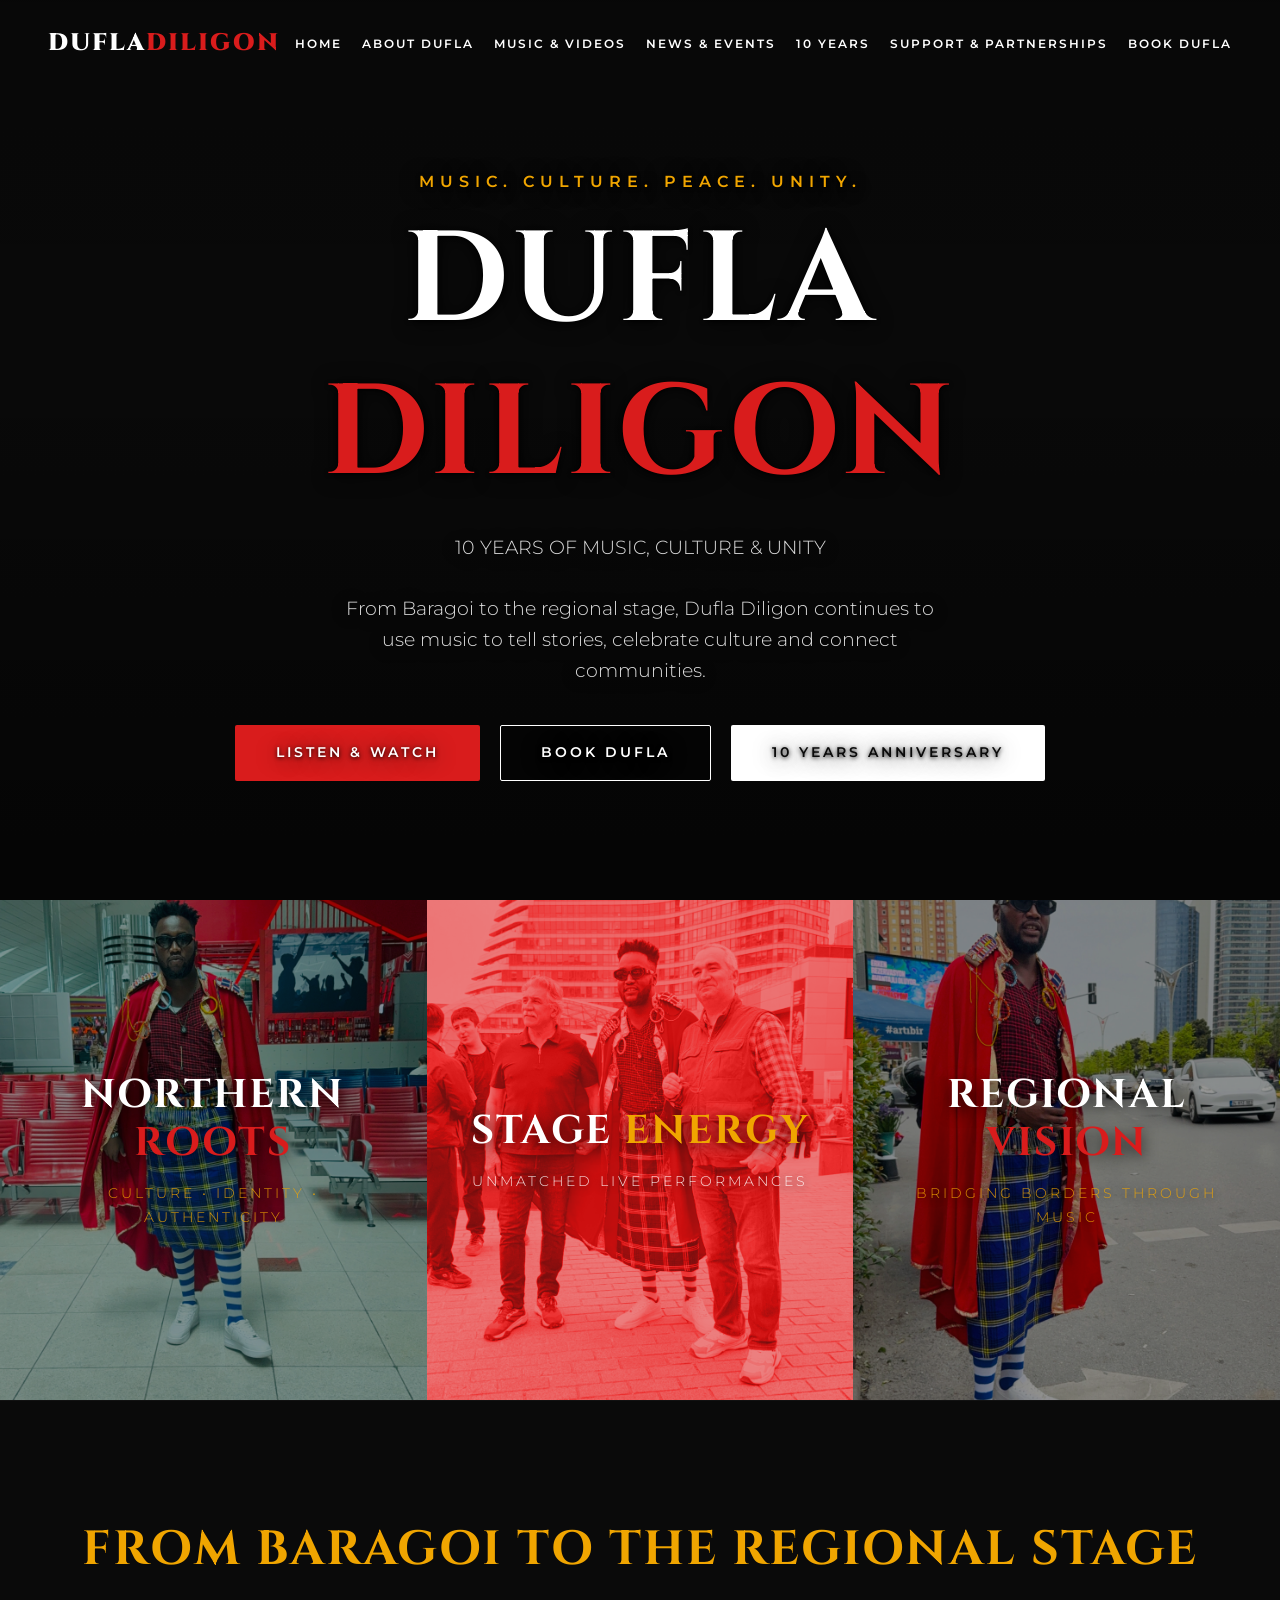
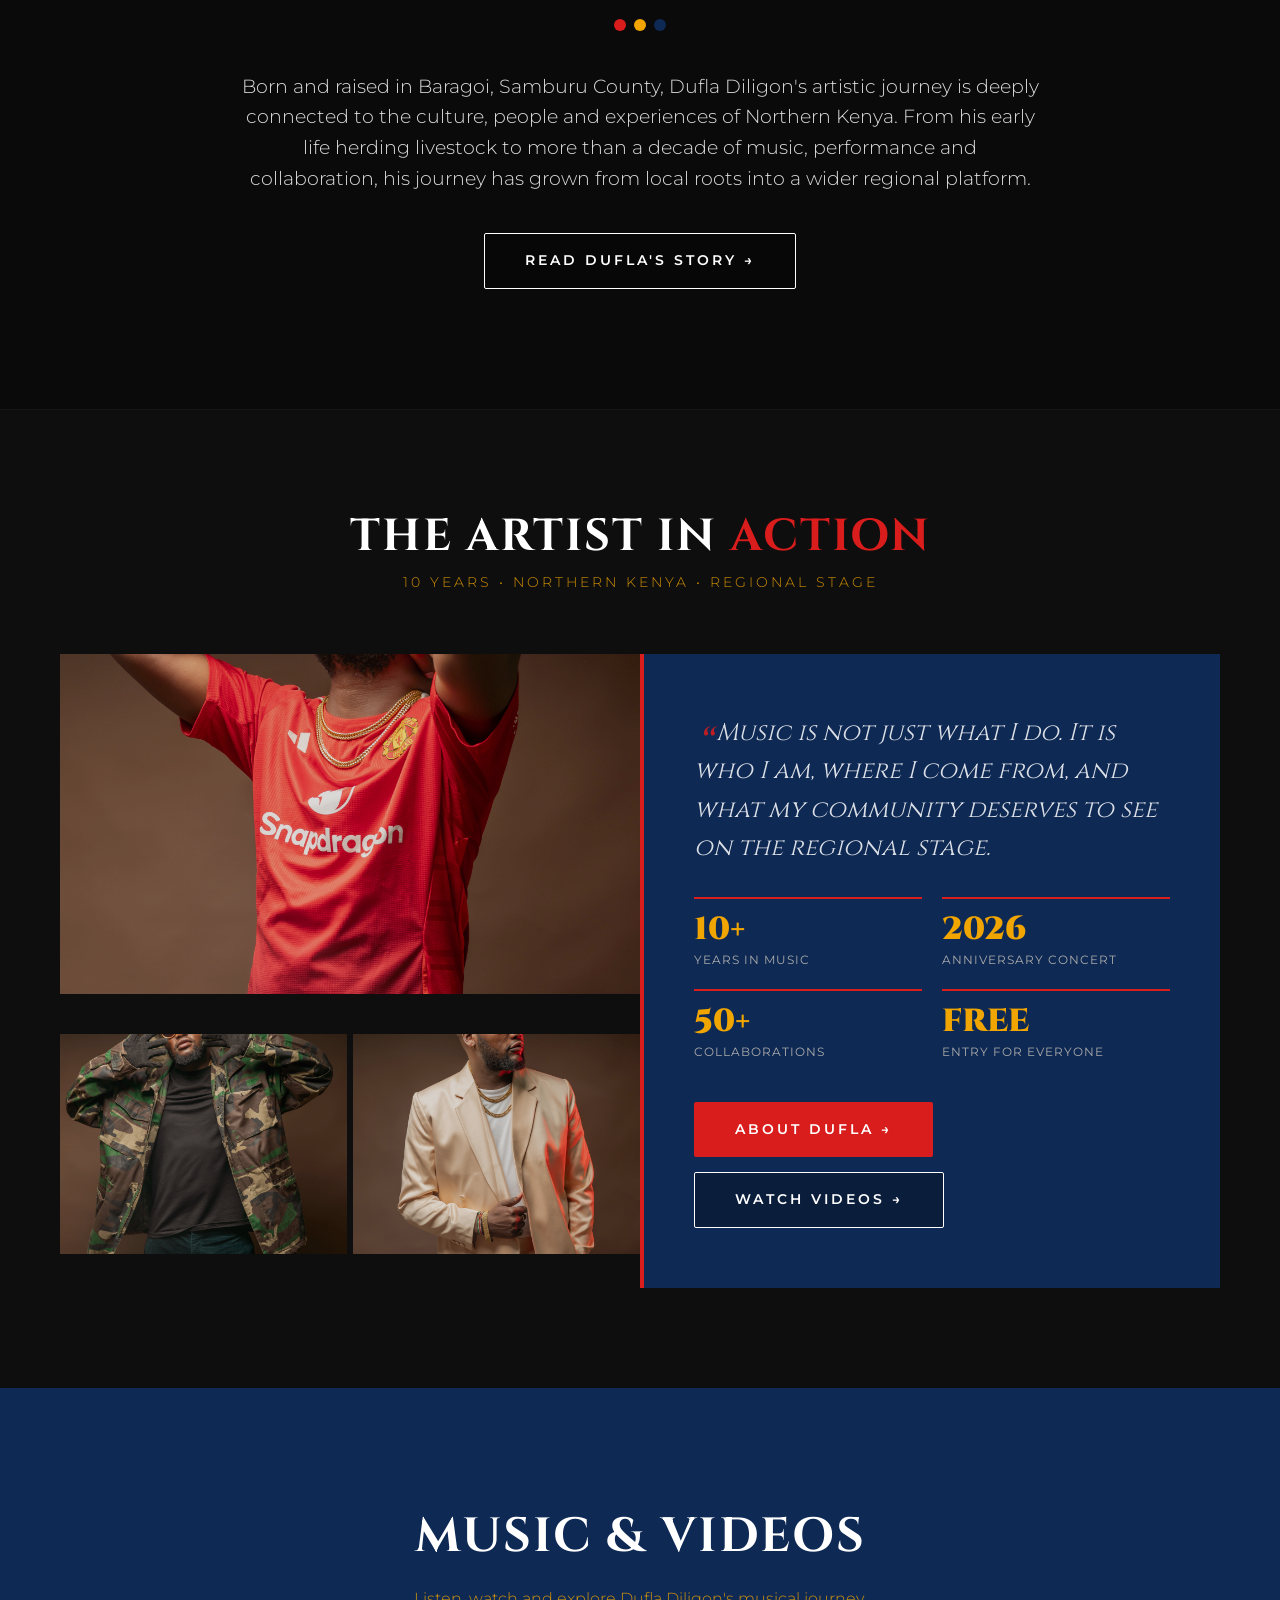
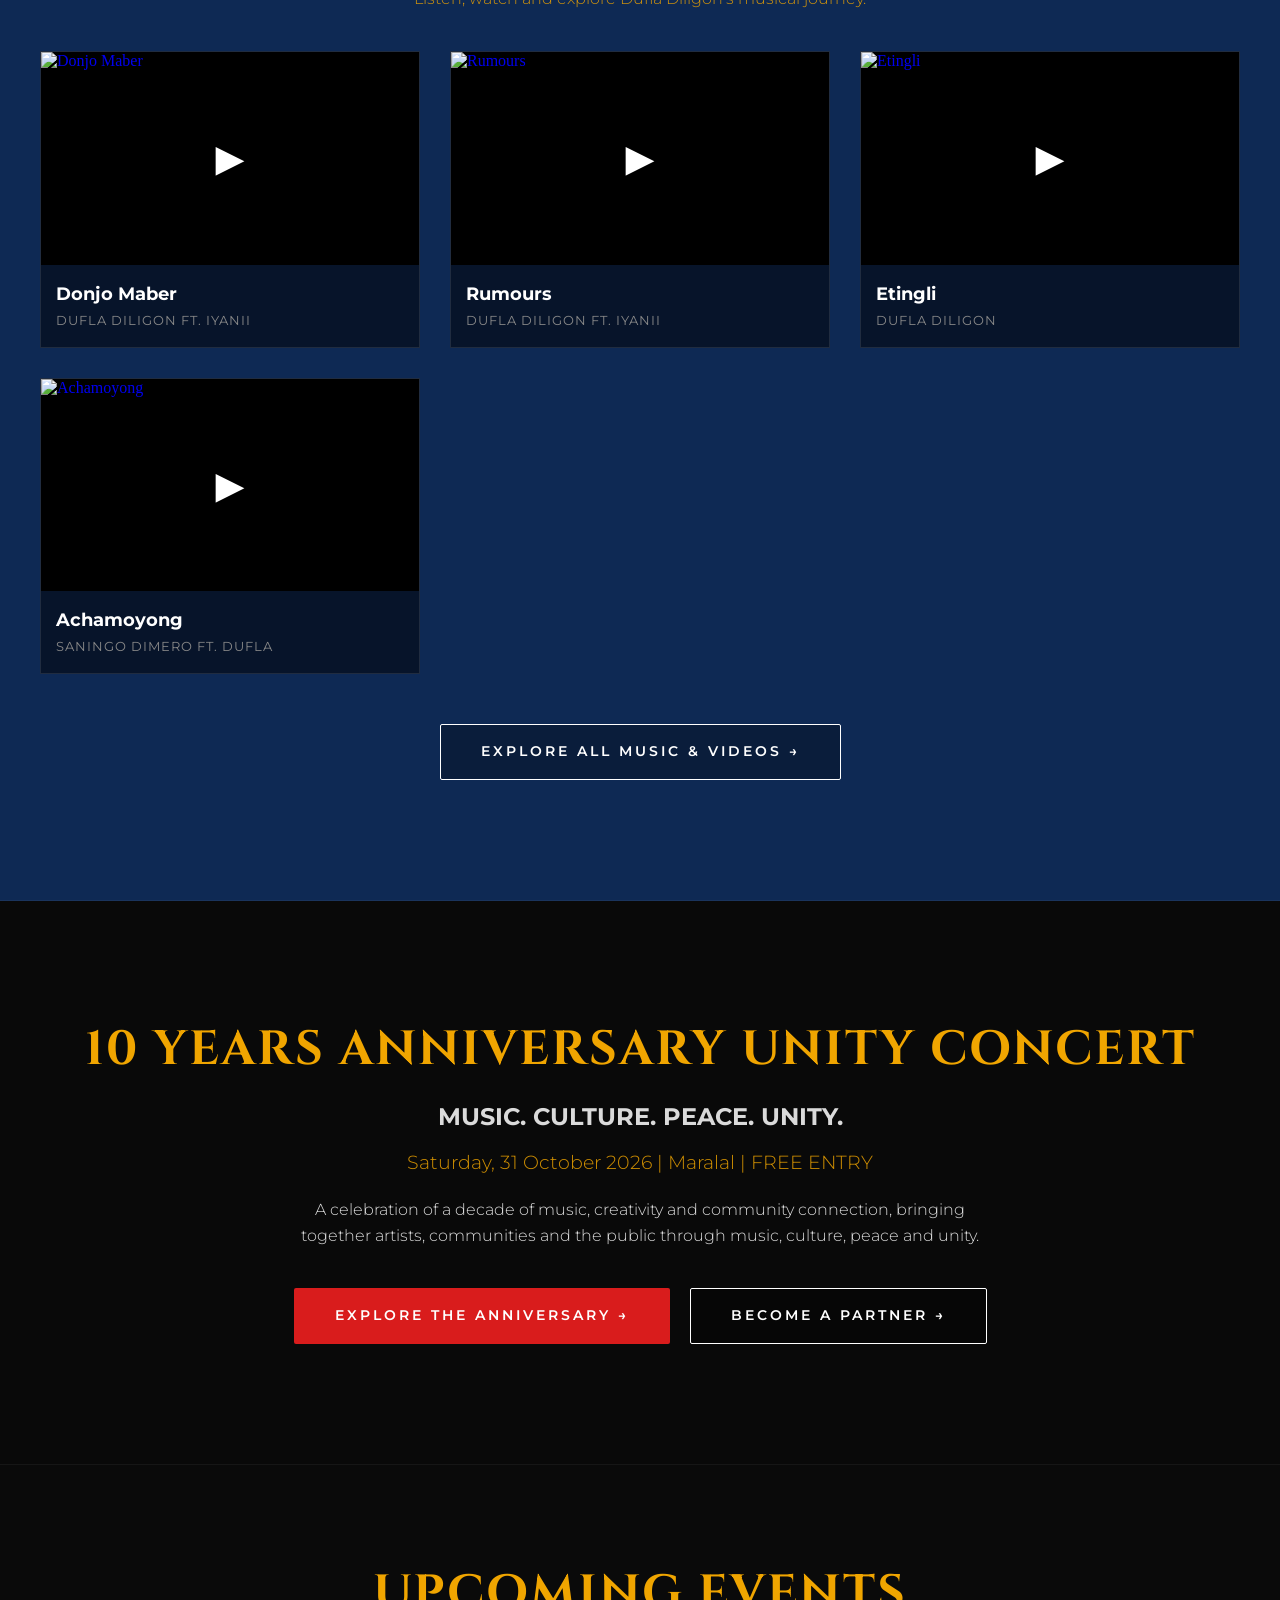
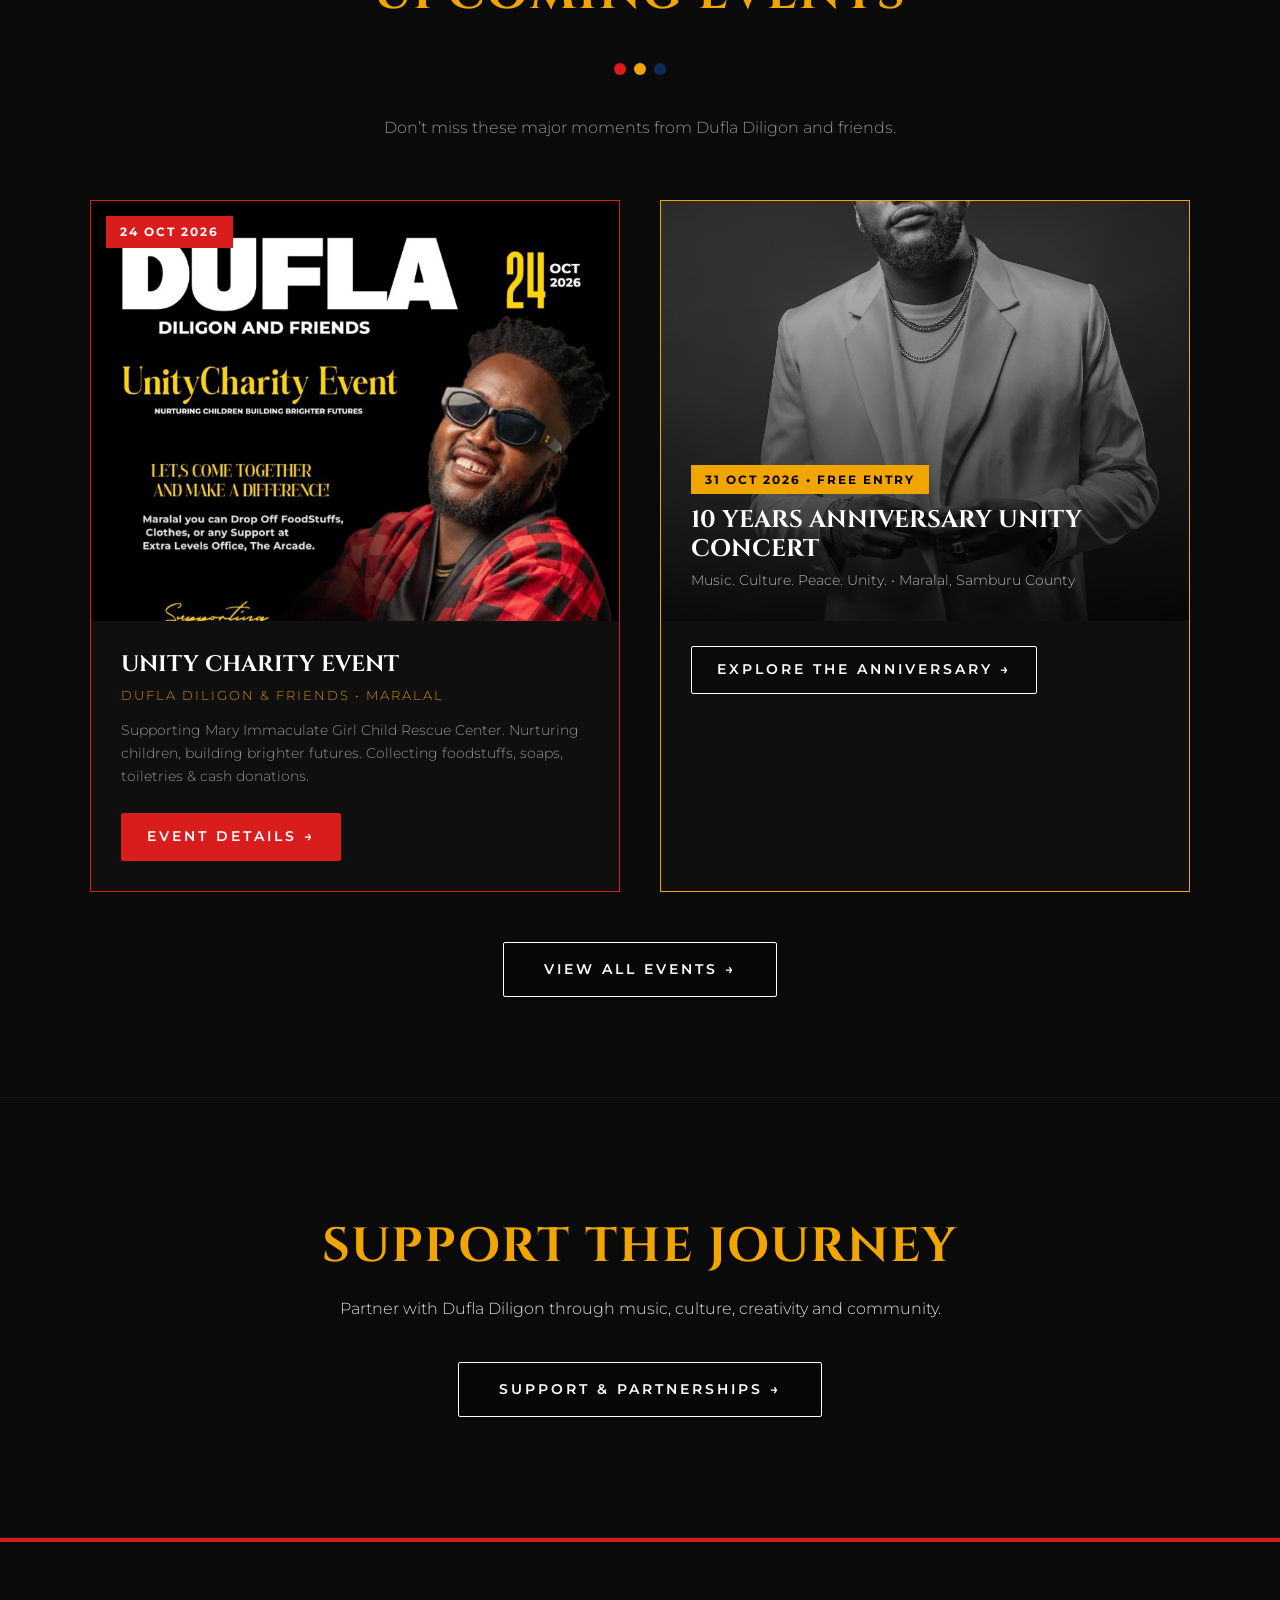
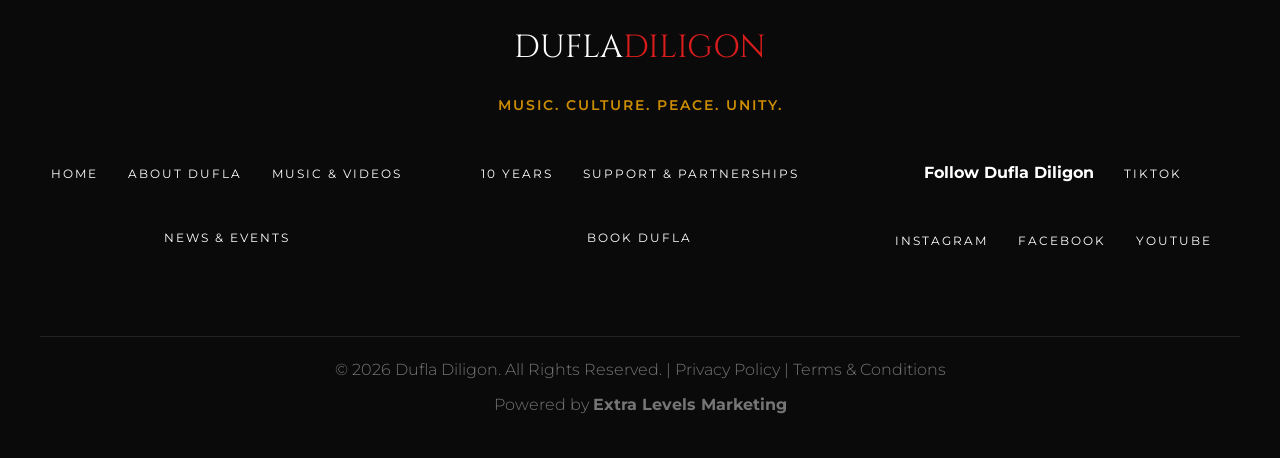
<file: index.html>
﻿<!DOCTYPE html>
<html lang="en">
<head>
  <meta charset="UTF-8">
  <meta name="viewport" content="width=device-width, initial-scale=1.0">
  <link rel="canonical" href="https://dufladiligon.com/">
  <title>Dufla Diligon | Official Website</title>
  <meta name="description" content="Official digital home of Kenyan recording and performing artist Dufla Diligon. Music, Culture, Peace, Unity.">
  <link rel="stylesheet" href="style.css">
  <style>
    /* Slideshow Hero */
    #hero { 
      height: 100vh; position: relative; display: flex; flex-direction: column; 
      justify-content: center; align-items: center; text-align: center; overflow: hidden;
    }
    .hero-slideshow {
      position: absolute; inset: 0; z-index: 0;
    }
    .hero-slideshow div {
      position: absolute; inset: 0; background-size: cover; background-position: center center;
      opacity: 0; animation: slideShow 24s infinite;
    }
    /* Very light overlay ... images are the star, text still readable via text-shadow */
    #hero::before { 
      content: ''; position: absolute; inset: 0; z-index: 1;
      background: linear-gradient(to bottom,
        rgba(0,0,0,0.25) 0%,
        rgba(0,0,0,0.10) 40%,
        rgba(0,0,0,0.55) 100%);
    }
    
    .hero-slideshow div:nth-child(1) { background-image: url('dufla 1.JPG'); animation-delay: 0s; }
    .hero-slideshow div:nth-child(2) { background-image: url('dufla2.JPG'); animation-delay: 6s; }
    .hero-slideshow div:nth-child(3) { background-image: url('dufla3.JPG'); animation-delay: 12s; }
    .hero-slideshow div:nth-child(4) { background-image: url('dufla5.JPG'); animation-delay: 18s; }

    @keyframes slideShow {
      0%   { opacity: 0; transform: scale(1.04); }
      8%   { opacity: 1; transform: scale(1); }
      28%  { opacity: 1; transform: scale(1); }
      38%  { opacity: 0; transform: scale(1.04); }
      100% { opacity: 0; }
    }
    /* Strong text-shadow so copy remains legible over bright images */
    .hero-content { position: relative; z-index: 2; margin-top: 50px; }
    .hero-content h1, .hero-content p, .hero-content div {
      text-shadow: 0 2px 20px rgba(0,0,0,0.8), 0 1px 4px rgba(0,0,0,0.9);
    }
    .hero-buttons { display: flex; gap: 20px; justify-content: center; margin-top: 40px; flex-wrap: wrap; }
    .home-section { padding: 120px 0; border-bottom: 1px solid rgba(255,255,255,0.05); }
    .home-section h2 { margin-bottom: 20px; color: var(--maasai-yellow); font-size: clamp(2rem, 4vw, 3rem); }

    /* Mobile hero */
    @media(max-width:768px){
      .hero-content h1 { font-size: 3.5rem !important; }
      .hero-content p  { font-size: 1rem !important; }
      .hero-buttons    { flex-direction: column; width:90%; margin-left:auto; margin-right:auto; }
      .hero-buttons .btn { width:100%; }
    }

    /*  SOCIAL PROOF SECTION  */
    .social-proof-section {
      padding: 100px 0;
      background: #0e0e0e;
    }
    .social-proof-section h2 {
      text-align: center;
      font-size: clamp(1.8rem,3.5vw,2.8rem);
      margin-bottom: 8px;
      color: var(--white);
    }
    .social-proof-section .sub-label {
      text-align: center;
      color: var(--maasai-yellow);
      font-size: 0.85rem;
      letter-spacing: 3px;
      text-transform: uppercase;
      margin-bottom: 60px;
    }
    .proof-layout {
      display: grid;
      grid-template-columns: 1fr 1fr;
      gap: 0;
      max-width: 1200px;
      margin: 0 auto;
      padding: 0 20px;
    }
    .proof-left {
      display: grid;
      grid-template-columns: 1fr 1fr;
      grid-template-rows: auto auto;
      gap: 6px;
    }
    .proof-left img {
      width: 100%;
      height: 100%;
      object-fit: cover;
      display: block;
      transition: transform 0.5s ease, filter 0.4s ease;
      filter: brightness(0.88);
    }
    .proof-left img:hover { transform: scale(1.03); filter: brightness(1); }
    .proof-left .big-img {
      grid-column: 1 / -1;
      height: 340px;
    }
    .proof-left .small-img { height: 220px; }
    .proof-right {
      display: flex;
      flex-direction: column;
      justify-content: center;
      padding: 60px 50px;
      background: var(--maasai-blue);
      border-left: 4px solid var(--maasai-red);
    }
    .proof-right .quote {
      font-size: clamp(1.1rem,2vw,1.5rem);
      font-family: var(--font-heading);
      font-style: italic;
      color: var(--white);
      line-height: 1.6;
      margin-bottom: 30px;
    }
    .proof-right .quote::before { content: '\201C'; color: var(--maasai-red); font-size: 3rem; line-height: 0; vertical-align: -0.5em; margin-right: 6px; }
    .proof-right .stats {
      display: grid;
      grid-template-columns: 1fr 1fr;
      gap: 20px;
      margin-bottom: 40px;
    }
    .proof-right .stat-box {
      border-top: 2px solid var(--maasai-red);
      padding-top: 15px;
    }
    .proof-right .stat-num {
      font-size: 2rem;
      font-family: var(--font-heading);
      font-weight: 900;
      color: var(--maasai-yellow);
      line-height: 1;
    }
    .proof-right .stat-label {
      font-size: 0.75rem;
      text-transform: uppercase;
      letter-spacing: 1px;
      color: #aaa;
      margin-top: 4px;
    }
    @media(max-width:900px){
      .proof-layout { grid-template-columns: 1fr; }
      .proof-right  { padding: 40px 30px; border-left: none; border-top: 4px solid var(--maasai-red); }
      .proof-left .big-img { height: 240px; }
      .proof-left .small-img { height: 160px; }
    }
  </style>

<script type="application/ld+json">
{
  "@context": "https://schema.org",
  "@type": "MusicGroup",
  "name": "Dufla Diligon",
  "url": "https://dufladiligon.com",
  "image": "https://dufladiligon.com/dufla%201.JPG",
  "sameAs": [
    "https://www.facebook.com/share/1Dr2cRrCRw/",
    "https://instagram.com/dufladiligon",
    "https://youtube.com/@duflamusic?si=NporpgNPWeEd60oz",
    "https://www.tiktok.com/@dufladiligon?_r=1&_t=ZS-9A8BRUnoHFk"
  ]
}
</script>
<!-- Google tag (gtag.js) -->
<script async src="https://www.googletagmanager.com/gtag/js?id=G-XXXXXXXXXX"></script>
<script>
  window.dataLayer = window.dataLayer || [];
  function gtag(){dataLayer.push(arguments);}
  gtag('js', new Date());
  gtag('config', 'G-XXXXXXXXXX');
</script>

<link rel="preload" as="image" href="dufla 1.JPG">
</head>
<body>
    <nav id="navbar">
    <a href="index.html" class="nav-logo">DUFLA<span>DILIGON</span></a>
    <ul class="nav-links">
      <li><a href="index.html">HOME</a></li>
      <li><a href="about.html">ABOUT DUFLA</a></li>
      <li><a href="music-videos.html">MUSIC & VIDEOS</a></li>
      <li><a href="events.html">NEWS & EVENTS</a></li>
      <li><a href="10-years.html">10 YEARS</a></li>
      <li><a href="support-partnerships.html">SUPPORT & PARTNERSHIPS</a></li>
      <li><a href="book-dufla.html">BOOK DUFLA</a></li>
    </ul>
    <div class="hamburger" id="hamburger"><span></span><span></span><span></span></div>
  </nav>
  <div class="mobile-menu" id="mobileMenu">
    <a href="index.html">HOME</a>
    <a href="about.html">ABOUT DUFLA</a>
    <a href="music-videos.html">MUSIC & VIDEOS</a>
    <a href="events.html">NEWS & EVENTS</a>
    <a href="10-years.html">10 YEARS</a>
    <a href="support-partnerships.html">SUPPORT & PARTNERSHIPS</a>
    <a href="book-dufla.html">BOOK DUFLA</a>
  </div>

    <header id="hero">
    <div class="hero-slideshow">
      <div></div><div></div><div></div><div></div>
    </div>
    <div class="hero-content container">
      <div style="font-size: 1rem; letter-spacing: 6px; color: var(--maasai-yellow); font-weight: 600; margin-bottom: 10px;">MUSIC. CULTURE. PEACE. UNITY.</div>
      <h1 class="cinematic-text" style="font-size:clamp(4rem, 10vw, 8rem);">DUFLA<br><span class="text-red">DILIGON</span></h1>
      <p class="cinematic-text" style="font-size: 1.2rem; margin-top: 20px; max-width: 600px; margin-left: auto; margin-right: auto;">10 YEARS OF MUSIC, CULTURE & UNITY<br><br>From Baragoi to the regional stage, Dufla Diligon continues to use music to tell stories, celebrate culture and connect communities.</p>
      
      <div class="hero-buttons">
        <a href="music-videos.html" class="btn btn-red">LISTEN & WATCH</a>
        <a href="book-dufla.html" class="btn btn-outline">BOOK DUFLA</a>
        <a href="10-years.html" class="btn" style="background:var(--white); color:var(--earth-dark);">10 YEARS ANNIVERSARY</a>
      </div>
    </div>
    
</header>

      <!-- ── VISUAL CONCEPT SECTION ── -->
  <section class="home-section" style="background:#050505; padding:0;">
    <div style="display:flex; flex-wrap:wrap; width:100%;">
      
      <!-- Block 1: Roots -->
      <div style="flex:1; min-width:300px; position:relative; min-height:500px; display:flex; align-items:center; justify-content:center; overflow:hidden;">
        <div style="position:absolute; inset:0; background: url('dufla9.jpg') no-repeat center center; background-size: cover; opacity:0.6; transition:transform 0.8s ease;" onmouseover="this.style.transform='scale(1.05)';this.style.opacity='0.8'" onmouseout="this.style.transform='scale(1)';this.style.opacity='0.6'"></div>
        <div style="position:relative; z-index:2; text-align:center; padding:40px;">
          <h2 style="color:var(--white); font-size:clamp(1.8rem, 4vw, 2.5rem); margin-bottom:15px; text-shadow:0 4px 15px rgba(0,0,0,0.8);">NORTHERN <span class="text-red">ROOTS</span></h2>
          <p style="color:var(--maasai-yellow); font-size:0.9rem; letter-spacing:3px; text-transform:uppercase; text-shadow:0 2px 10px rgba(0,0,0,0.8);">Culture &bull; Identity &bull; Authenticity</p>
        </div>
      </div>
      
      <!-- Block 2: Energy -->
      <div style="flex:1; min-width:300px; position:relative; min-height:500px; display:flex; align-items:center; justify-content:center; overflow:hidden; background:var(--maasai-red);">
        <div style="position:absolute; inset:0; background: url('dufla8.jpg') no-repeat center center; background-size: cover; opacity:0.5; mix-blend-mode:luminosity; transition:transform 0.8s ease;" onmouseover="this.style.transform='scale(1.05)';this.style.opacity='0.7';this.style.mixBlendMode='normal'" onmouseout="this.style.transform='scale(1)';this.style.opacity='0.5';this.style.mixBlendMode='luminosity'"></div>
        <div style="position:relative; z-index:2; text-align:center; padding:40px;">
          <h2 style="color:var(--white); font-size:clamp(1.8rem, 4vw, 2.5rem); margin-bottom:15px; text-shadow:0 4px 15px rgba(0,0,0,0.8);">STAGE <span class="text-yellow">ENERGY</span></h2>
          <p style="color:#fff; font-size:0.9rem; letter-spacing:3px; text-transform:uppercase; text-shadow:0 2px 10px rgba(0,0,0,0.8);">Unmatched Live Performances</p>
        </div>
      </div>
      
      <!-- Block 3: Vision -->
      <div style="flex:1; min-width:300px; position:relative; min-height:500px; display:flex; align-items:center; justify-content:center; overflow:hidden;">
        <div style="position:absolute; inset:0; background: url('dufla7.jpg') no-repeat center center; background-size: cover; opacity:0.6; transition:transform 0.8s ease;" onmouseover="this.style.transform='scale(1.05)';this.style.opacity='0.8'" onmouseout="this.style.transform='scale(1)';this.style.opacity='0.6'"></div>
        <div style="position:relative; z-index:2; text-align:center; padding:40px;">
          <h2 style="color:var(--white); font-size:clamp(1.8rem, 4vw, 2.5rem); margin-bottom:15px; text-shadow:0 4px 15px rgba(0,0,0,0.8);">REGIONAL <span class="text-red">VISION</span></h2>
          <p style="color:var(--maasai-yellow); font-size:0.9rem; letter-spacing:3px; text-transform:uppercase; text-shadow:0 2px 10px rgba(0,0,0,0.8);">Bridging Borders Through Music</p>
        </div>
      </div>

    </div>
  </section>

  <section class="home-section" style="background: var(--earth-dark); text-align: center;">
    <div class="container">
      <h2>FROM BARAGOI TO THE REGIONAL STAGE</h2>
      <div class="bead-divider"><div class="bead red"></div><div class="bead yellow"></div><div class="bead blue"></div></div>
      <p style="font-size: 1.2rem; max-width:800px; margin:0 auto;">Born and raised in Baragoi, Samburu County, Dufla Diligon's artistic journey is deeply connected to the culture, people and experiences of Northern Kenya. From his early life herding livestock to more than a decade of music, performance and collaboration, his journey has grown from local roots into a wider regional platform.</p>
      <div style="margin-top:40px;"><a href="about.html" class="btn btn-outline">READ DUFLA'S STORY &rarr;</a></div>
    </div>
  </section>

  <!--  SOCIAL PROOF: DUFLA IN ACTION  -->
  <section class="social-proof-section">
    <h2>THE ARTIST IN <span class="text-red">ACTION</span></h2>
    <p class="sub-label">10 Years &bull; Northern Kenya &bull; Regional Stage</p>
    <div class="proof-layout">
      <!-- Photo grid -->
      <div class="proof-left">
        <img class="big-img" src="dufla 1.JPG" alt="Dufla Diligon performing live" loading="lazy">
        <img class="small-img" src="dufla4.JPG" alt="Dufla Diligon on stage" loading="lazy">
        <img class="small-img" src="dufla6.JPG" alt="Dufla Diligon at event" loading="lazy">
      </div>
      <!-- Info panel -->
      <div class="proof-right">
        <p class="quote">Music is not just what I do. It is who I am, where I come from, and what my community deserves to see on the regional stage.</p>
        <div class="stats">
          <div class="stat-box">
            <div class="stat-num">10+</div>
            <div class="stat-label">Years in Music</div>
          </div>
          <div class="stat-box">
            <div class="stat-num">2026</div>
            <div class="stat-label">Anniversary Concert</div>
          </div>
          <div class="stat-box">
            <div class="stat-num">50+</div>
            <div class="stat-label">Collaborations</div>
          </div>
          <div class="stat-box">
            <div class="stat-num">FREE</div>
            <div class="stat-label">Entry for Everyone</div>
          </div>
        </div>
        <div style="display:flex; gap:15px; flex-wrap:wrap;">
          <a href="about.html" class="btn btn-red">ABOUT DUFLA &rarr;</a>
          <a href="music-videos.html" class="btn btn-outline">WATCH VIDEOS &rarr;</a>
        </div>
      </div>
    </div>
  </section>

      <section class="home-section" style="background: var(--maasai-blue); text-align: center;">
    <div class="container">
      <h2 style="color:var(--white);">MUSIC & VIDEOS</h2>
      <p style="margin-bottom: 40px; color:var(--maasai-yellow);">Listen, watch and explore Dufla Diligon's musical journey.</p>
      
            <div style="display: grid; grid-template-columns: repeat(auto-fit, minmax(300px, 1fr)); gap: 30px; max-width: 1200px; margin: 0 auto 50px;">
        
        <!-- Video 1 -->
        <div style="background: rgba(0,0,0,0.5); border: 1px solid rgba(255,255,255,0.1); transition: transform 0.3s;" onmouseover="this.style.transform='translateY(-5px)';this.style.borderColor='var(--maasai-red)'" onmouseout="this.style.transform='translateY(0)';this.style.borderColor='rgba(255,255,255,0.1)'">
          <div style="aspect-ratio: 16/9; background: #000; position: relative; overflow: hidden;">
            <iframe width="100%" height="100%" src="https://www.youtube.com/embed/bd77wL5r-Ck" srcdoc="<style>*{padding:0;margin:0;overflow:hidden}html,body{height:100%}img,span{position:absolute;width:100%;top:0;bottom:0;margin:auto;object-fit:cover;height:100%}span{height:1.5em;text-align:center;font:48px/1.5 sans-serif;color:white;text-shadow:0 0 0.5em black;transition:transform 0.2s}a:hover span{transform:scale(1.1)}</style><a href=https://www.youtube.com/embed/bd77wL5r-Ck?autoplay=1><img src=https://img.youtube.com/vi/bd77wL5r-Ck/maxresdefault.jpg alt='Donjo Maber'><span>&#x25BA;</span></a>" frameborder="0" allow="accelerometer; autoplay; clipboard-write; encrypted-media; gyroscope; picture-in-picture" allowfullscreen></iframe>
          </div>
          <div style="padding: 15px; text-align: left;">
            <div style="font-weight: 700; font-size: 1.1rem; color: var(--white); margin-bottom: 3px;">Donjo Maber</div>
            <div style="font-size: 0.8rem; color: #888; text-transform: uppercase; letter-spacing: 1px;">Dufla Diligon ft. Iyanii</div>
          </div>
        </div>

        <!-- Video 2 -->
        <div style="background: rgba(0,0,0,0.5); border: 1px solid rgba(255,255,255,0.1); transition: transform 0.3s;" onmouseover="this.style.transform='translateY(-5px)';this.style.borderColor='var(--maasai-red)'" onmouseout="this.style.transform='translateY(0)';this.style.borderColor='rgba(255,255,255,0.1)'">
          <div style="aspect-ratio: 16/9; background: #000; position: relative; overflow: hidden;">
            <iframe width="100%" height="100%" src="https://www.youtube.com/embed/UvXZw2tWkhQ" srcdoc="<style>*{padding:0;margin:0;overflow:hidden}html,body{height:100%}img,span{position:absolute;width:100%;top:0;bottom:0;margin:auto;object-fit:cover;height:100%}span{height:1.5em;text-align:center;font:48px/1.5 sans-serif;color:white;text-shadow:0 0 0.5em black;transition:transform 0.2s}a:hover span{transform:scale(1.1)}</style><a href=https://www.youtube.com/embed/UvXZw2tWkhQ?autoplay=1><img src=https://img.youtube.com/vi/UvXZw2tWkhQ/maxresdefault.jpg alt='Rumours'><span>&#x25BA;</span></a>" frameborder="0" allow="accelerometer; autoplay; clipboard-write; encrypted-media; gyroscope; picture-in-picture" allowfullscreen></iframe>
          </div>
          <div style="padding: 15px; text-align: left;">
            <div style="font-weight: 700; font-size: 1.1rem; color: var(--white); margin-bottom: 3px;">Rumours</div>
            <div style="font-size: 0.8rem; color: #888; text-transform: uppercase; letter-spacing: 1px;">Dufla Diligon ft. Iyanii</div>
          </div>
        </div>

        <!-- Video 3 -->
        <div style="background: rgba(0,0,0,0.5); border: 1px solid rgba(255,255,255,0.1); transition: transform 0.3s;" onmouseover="this.style.transform='translateY(-5px)';this.style.borderColor='var(--maasai-red)'" onmouseout="this.style.transform='translateY(0)';this.style.borderColor='rgba(255,255,255,0.1)'">
          <div style="aspect-ratio: 16/9; background: #000; position: relative; overflow: hidden;">
            <iframe width="100%" height="100%" src="https://www.youtube.com/embed/NTYtms36H9M" srcdoc="<style>*{padding:0;margin:0;overflow:hidden}html,body{height:100%}img,span{position:absolute;width:100%;top:0;bottom:0;margin:auto;object-fit:cover;height:100%}span{height:1.5em;text-align:center;font:48px/1.5 sans-serif;color:white;text-shadow:0 0 0.5em black;transition:transform 0.2s}a:hover span{transform:scale(1.1)}</style><a href=https://www.youtube.com/embed/NTYtms36H9M?autoplay=1><img src=https://img.youtube.com/vi/NTYtms36H9M/maxresdefault.jpg alt='Etingli'><span>&#x25BA;</span></a>" frameborder="0" allow="accelerometer; autoplay; clipboard-write; encrypted-media; gyroscope; picture-in-picture" allowfullscreen></iframe>
          </div>
          <div style="padding: 15px; text-align: left;">
            <div style="font-weight: 700; font-size: 1.1rem; color: var(--white); margin-bottom: 3px;">Etingli</div>
            <div style="font-size: 0.8rem; color: #888; text-transform: uppercase; letter-spacing: 1px;">Dufla Diligon</div>
          </div>
        </div>

        <!-- Video 4 -->
        <div style="background: rgba(0,0,0,0.5); border: 1px solid rgba(255,255,255,0.1); transition: transform 0.3s;" onmouseover="this.style.transform='translateY(-5px)';this.style.borderColor='var(--maasai-red)'" onmouseout="this.style.transform='translateY(0)';this.style.borderColor='rgba(255,255,255,0.1)'">
          <div style="aspect-ratio: 16/9; background: #000; position: relative; overflow: hidden;">
            <iframe width="100%" height="100%" src="https://www.youtube.com/embed/gvsjDf3jH50" srcdoc="<style>*{padding:0;margin:0;overflow:hidden}html,body{height:100%}img,span{position:absolute;width:100%;top:0;bottom:0;margin:auto;object-fit:cover;height:100%}span{height:1.5em;text-align:center;font:48px/1.5 sans-serif;color:white;text-shadow:0 0 0.5em black;transition:transform 0.2s}a:hover span{transform:scale(1.1)}</style><a href=https://www.youtube.com/embed/gvsjDf3jH50?autoplay=1><img src=https://img.youtube.com/vi/gvsjDf3jH50/maxresdefault.jpg alt='Achamoyong'><span>&#x25BA;</span></a>" frameborder="0" allow="accelerometer; autoplay; clipboard-write; encrypted-media; gyroscope; picture-in-picture" allowfullscreen></iframe>
          </div>
          <div style="padding: 15px; text-align: left;">
            <div style="font-weight: 700; font-size: 1.1rem; color: var(--white); margin-bottom: 3px;">Achamoyong</div>
            <div style="font-size: 0.8rem; color: #888; text-transform: uppercase; letter-spacing: 1px;">Saningo Dimero ft. Dufla</div>
          </div>
        </div>
      </div>
      <div class="hero-buttons">
        <a href="music-videos.html" class="btn btn-outline">EXPLORE ALL MUSIC & VIDEOS &rarr;</a>
      </div>
    </div>
  </section>

  

  

  <section class="home-section" style="background: url('dufla3.JPG') center/cover fixed; position:relative; text-align: center;">
    <div style="position:absolute; inset:0; background:rgba(10,10,10,0.85);"></div>
    <div class="container" style="position:relative; z-index:2;">
      <h2>10 YEARS ANNIVERSARY UNITY CONCERT</h2>
      <p style="font-size:1.5rem; color:var(--white); font-weight:700; margin-bottom:10px;">MUSIC. CULTURE. PEACE. UNITY.</p>
      <p style="color:var(--maasai-yellow); font-size:1.2rem; margin-bottom:20px;">Saturday, 31 October 2026 | Maralal | FREE ENTRY</p>
      <p style="margin-bottom:40px; max-width:700px; margin-left:auto; margin-right:auto;">A celebration of a decade of music, creativity and community connection, bringing together artists, communities and the public through music, culture, peace and unity.</p>
      <div class="hero-buttons">
        <a href="10-years.html" class="btn btn-red">EXPLORE THE ANNIVERSARY &rarr;</a>
        <a href="support-partnerships.html" class="btn btn-outline">BECOME A PARTNER &rarr;</a>
      </div>
    </div>
  </section>

  <!--  UPCOMING EVENTS HIGHLIGHT  -->
  <section class="home-section" style="background:#0a0a0a; text-align:center; padding:100px 0;">
    <div class="container">
      <h2 style="color:var(--maasai-yellow); margin-bottom:10px;">UPCOMING EVENTS</h2>
      <div class="bead-divider"><div class="bead red"></div><div class="bead yellow"></div><div class="bead blue"></div></div>
      <p style="margin-bottom:60px; color:#aaa;">Don&rsquo;t miss these major moments from Dufla Diligon and friends.</p>

      <div style="display:grid; grid-template-columns:1fr 1fr; gap:40px; max-width:1100px; margin:0 auto;">

        <!-- Charity Event -->
        <div style="background:rgba(255,255,255,0.02); border:1px solid var(--maasai-red); overflow:hidden; transition:transform 0.3s;" onmouseover="this.style.transform='translateY(-8px)'" onmouseout="this.style.transform='translateY(0)'">
          <div style="position:relative;">
            <img src="charity-poster-new.jpg" alt="Unity Charity Event Poster" style="width:100%; display:block; max-height:420px; object-fit:cover; object-position:top;">
            <div style="position:absolute; top:15px; left:15px; background:var(--maasai-red); color:#fff; padding:6px 14px; font-size:0.75rem; font-weight:700; letter-spacing:2px;">24 OCT 2026</div>
          </div>
          <div style="padding:30px; text-align:left;">
            <h3 style="font-size:1.4rem; margin-bottom:8px; color:var(--white);">Unity Charity Event</h3>
            <p style="color:var(--maasai-yellow); font-size:0.8rem; letter-spacing:2px; text-transform:uppercase; margin-bottom:12px;">Dufla Diligon &amp; Friends &bull; Maralal</p>
            <p style="color:#aaa; font-size:0.9rem; margin-bottom:25px;">Supporting Mary Immaculate Girl Child Rescue Center. Nurturing children, building brighter futures. Collecting foodstuffs, soaps, toiletries &amp; cash donations.</p>
            <a href="events.html" class="btn btn-red" style="font-size:0.85rem; padding:12px 25px;">EVENT DETAILS &rarr;</a>
          </div>
        </div>

        <!-- 10 Years Concert -->
        <div style="background:rgba(255,255,255,0.02); border:1px solid var(--maasai-yellow); overflow:hidden; transition:transform 0.3s;" onmouseover="this.style.transform='translateY(-8px)'" onmouseout="this.style.transform='translateY(0)'">
          <div style="position:relative; background:url('dufla5.JPG') center/cover; height:420px; display:flex; align-items:flex-end;">
            <div style="position:absolute; inset:0; background:linear-gradient(to bottom, rgba(0,0,0,0.1) 0%, rgba(0,0,0,0.85) 100%);"></div>
            <div style="position:relative; z-index:2; padding:30px; text-align:left;">
              <div style="background:var(--maasai-yellow); color:#000; display:inline-block; padding:5px 14px; font-size:0.75rem; font-weight:700; letter-spacing:2px; margin-bottom:12px;">31 OCT 2026 &bull; FREE ENTRY</div>
              <h3 style="font-size:1.5rem; color:var(--white); margin-bottom:6px;">10 Years Anniversary Unity Concert</h3>
              <p style="color:#ccc; font-size:0.85rem;">Music. Culture. Peace. Unity. &bull; Maralal, Samburu County</p>
            </div>
          </div>
          <div style="padding:25px 30px; text-align:left;">
            <a href="10-years.html" class="btn btn-outline" style="font-size:0.85rem; padding:12px 25px;">EXPLORE THE ANNIVERSARY &rarr;</a>
          </div>
        </div>

      </div>

      <style>
        @media(max-width:768px){
          .events-home-grid { grid-template-columns:1fr !important; }
        }
      </style>

      <div style="margin-top:50px;">
        <a href="events.html" class="btn btn-outline">VIEW ALL EVENTS &rarr;</a>
      </div>
    </div>
  </section>

  <section class="home-section" style="background: var(--earth-dark); text-align: center;">
    <div class="container">
      <h2>SUPPORT THE JOURNEY</h2>
      <p style="margin-bottom: 40px;">Partner with Dufla Diligon through music, culture, creativity and community.</p>
      <a href="support-partnerships.html" class="btn btn-outline">SUPPORT & PARTNERSHIPS &rarr;</a>
    </div>
  </section>

    <footer>
    <div class="container">
      <div class="footer-logo">DUFLA<span class="text-red">DILIGON</span></div>
      <p style="color:var(--maasai-yellow); letter-spacing:2px; font-weight:600; font-size:0.9rem; margin-bottom:40px; text-transform:uppercase;">Music. Culture. Peace. Unity.</p>
      
      <div class="footer-grid">
        <ul class="footer-links">
          <li><a href="index.html">Home</a></li>
          <li><a href="about.html">About Dufla</a></li>
          <li><a href="music-videos.html">Music & Videos</a></li>
          <li><a href="events.html">News & Events</a></li>
        </ul>
        <ul class="footer-links">
          <li><a href="10-years.html">10 Years</a></li>
          <li><a href="support-partnerships.html">Support & Partnerships</a></li>
          <li><a href="book-dufla.html">Book Dufla</a></li>
        </ul>
        <ul class="footer-links">
          <li class="footer-title">Follow Dufla Diligon</li>
          <li><a href="https://www.tiktok.com/@dufladiligon?_r=1&_t=ZS-9A8BRUnoHFk" target="_blank">TikTok</a></li>
          <li><a href="https://instagram.com/dufladiligon" target="_blank">Instagram</a></li>
          <li><a href="https://www.facebook.com/share/1Dr2cRrCRw/" target="_blank">Facebook</a></li>
          <li><a href="https://youtube.com/@duflamusic?si=NporpgNPWeEd60oz" target="_blank">YouTube</a></li>
        </ul>
      </div>

      <div class="footer-bottom">
        <p>&copy; 2026 Dufla Diligon. All Rights Reserved. | <a href="privacy.html">Privacy Policy</a> | <a href="terms.html">Terms & Conditions</a></p>
        <p style="margin-top:10px;">Powered by <strong>Extra Levels Marketing</strong></p>
      </div>
    </div>
  </footer>
  <script>
    window.addEventListener('scroll', () => {
      const nav = document.getElementById('navbar');
      if (nav) nav.classList.toggle('scrolled', window.scrollY > 50);
    });
    
    const h = document.getElementById('hamburger');
    const m = document.getElementById('mobileMenu');
    if(h && m) { 
      h.addEventListener('click', () => { 
        h.classList.toggle('active');
        m.classList.toggle('open'); 
      }); 
    }
  </script>
</body>
</html>
</file>
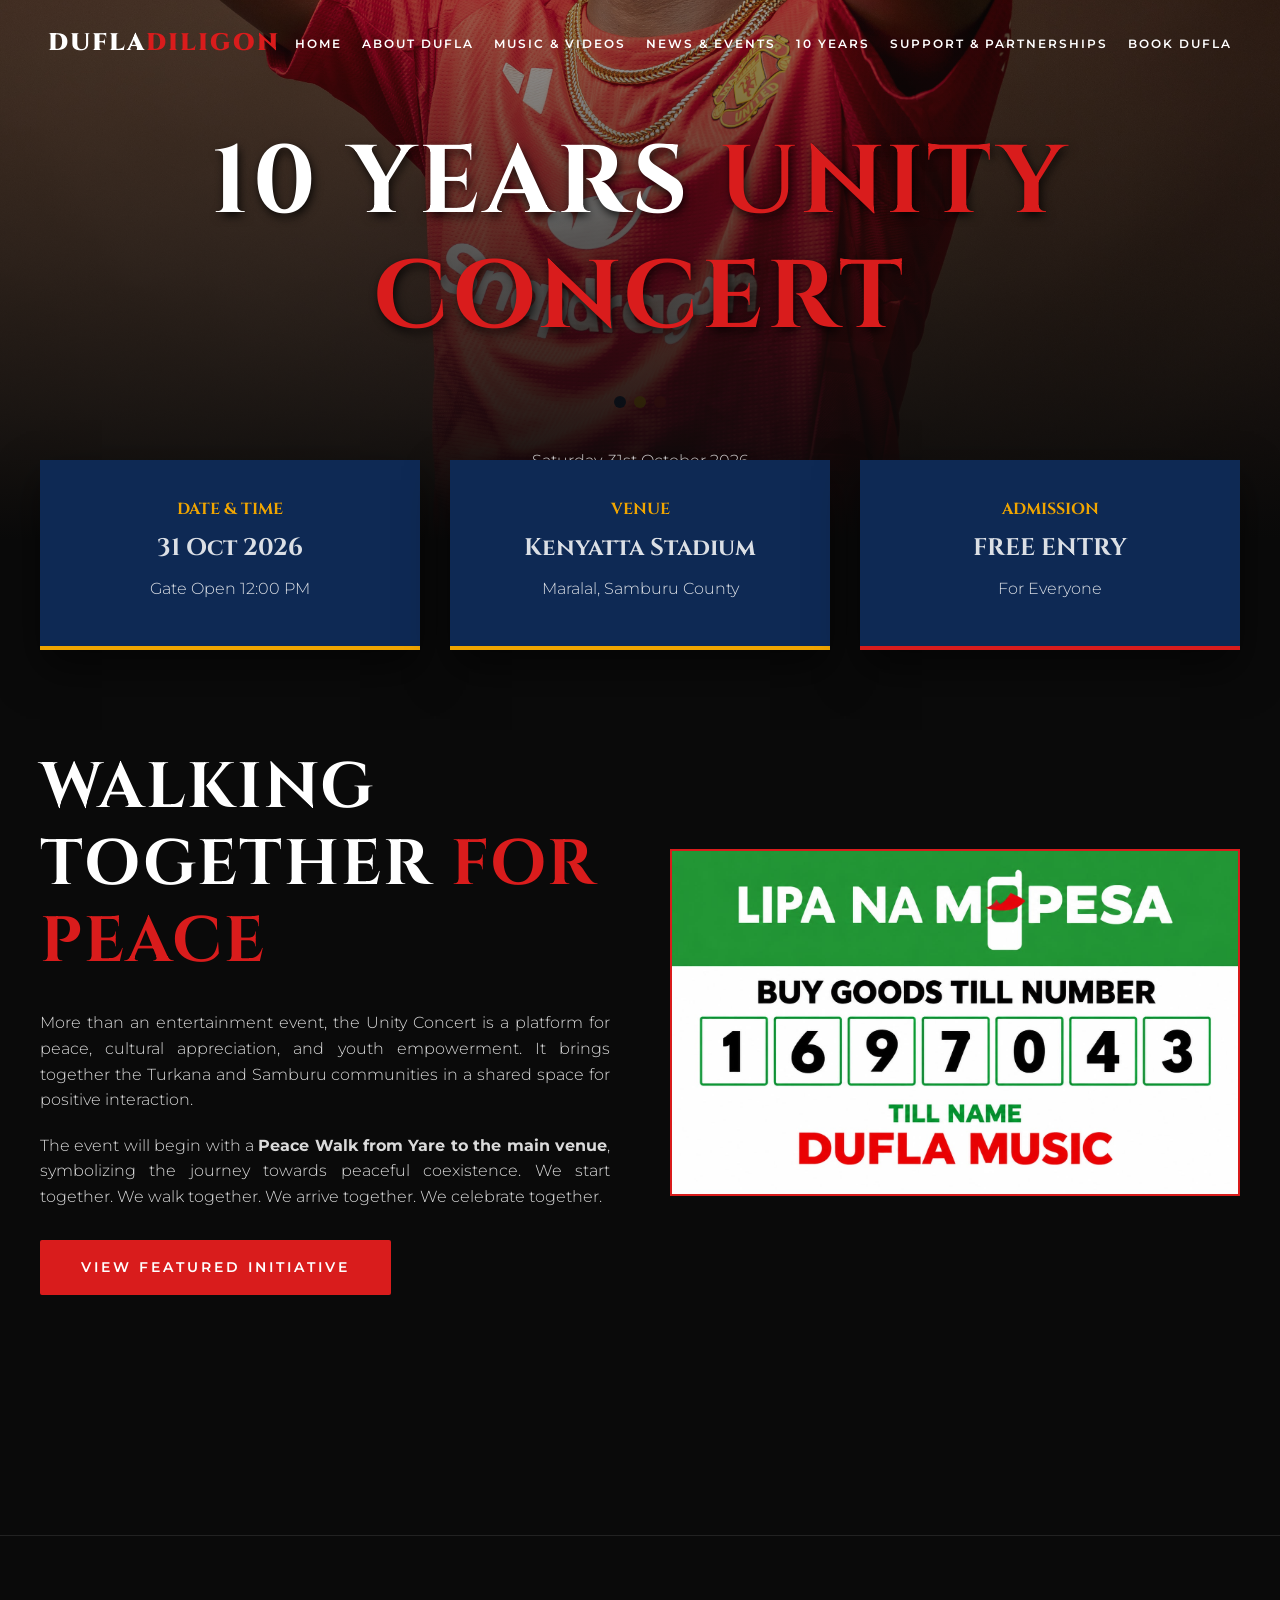
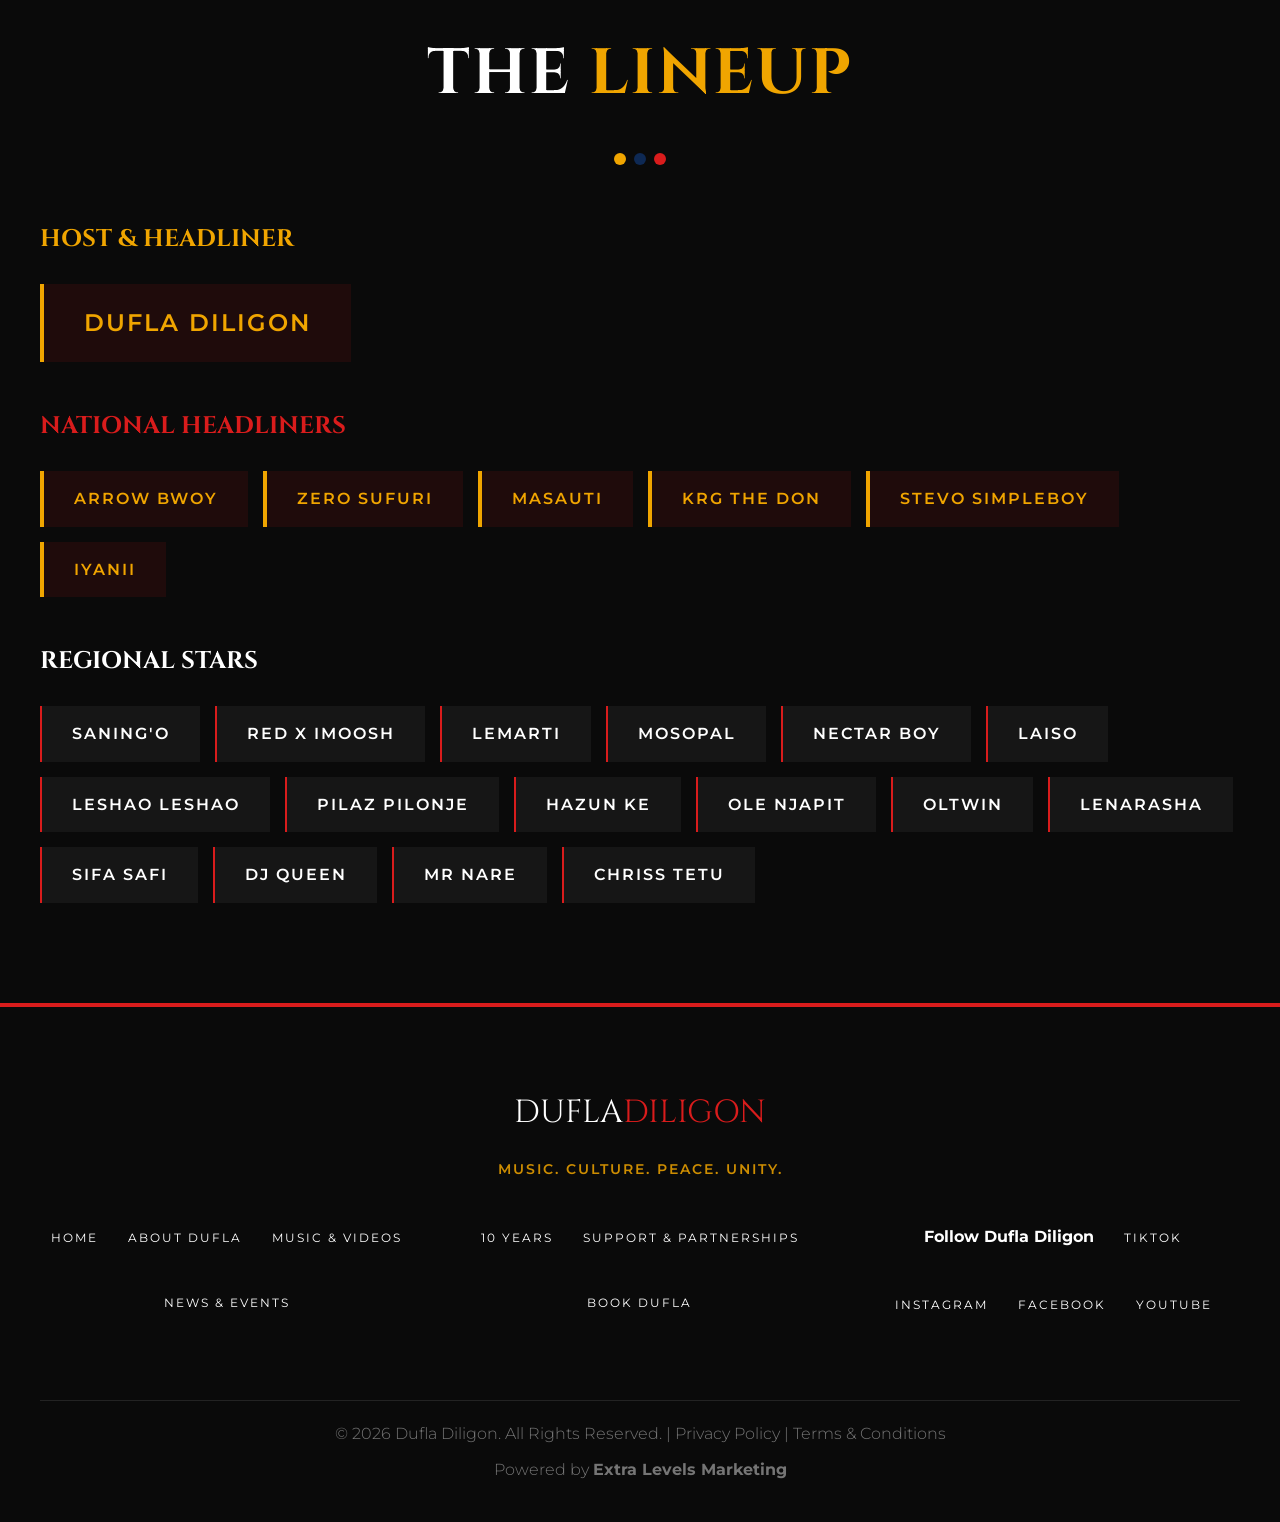
<file: 10-years.html>
﻿<!DOCTYPE html>
<html lang="en">
<head>
  <meta charset="UTF-8">
  <meta name="viewport" content="width=device-width, initial-scale=1.0">
  <link rel="canonical" href="https://dufladiligon.com/10-years.html">
  <title>Unity Concert | Dufla Diligon</title>
  <link rel="stylesheet" href="style.css">
  <style>
    .page-header { background-image: url('dufla 1.JPG'); }
    
    .event-details {
      display: grid; grid-template-columns: repeat(auto-fit, minmax(250px, 1fr));
      gap: 30px; margin: -80px auto 100px; position: relative; z-index: 10;
    }
    .detail-card {
      background: var(--maasai-blue); padding: 40px 30px; text-align: center;
      border-bottom: 4px solid var(--maasai-yellow);
      box-shadow: 0 20px 40px rgba(0,0,0,0.5);
    }
    .detail-card h3 { color: var(--maasai-yellow); font-size: 1rem; margin-bottom: 10px; }
    .detail-card p { font-size: 1.5rem; font-family: var(--font-heading); font-weight: 700; color: #fff; }
    
    .charity-section { display: flex; flex-wrap: wrap; gap: 60px; align-items: center; margin-bottom: 120px; }
    .charity-poster { flex: 1; min-width: 300px; }
    .charity-poster img { border: 2px solid var(--maasai-red); width: 100%; }
    .charity-text { flex: 1; min-width: 300px; }
    
    .lineup-section { background: var(--earth-dark); padding: 100px 0; border-top: 1px solid #222; }
    .artist-list { display: flex; flex-wrap: wrap; gap: 15px; margin-top: 30px; }
    .artist-name { 
      background: rgba(255,255,255,0.05); padding: 15px 30px;
      font-weight: 600; text-transform: uppercase; letter-spacing: 2px;
      border-left: 2px solid var(--maasai-red);
    }
    .headliner { background: rgba(217, 28, 28, 0.1); border-left: 4px solid var(--maasai-yellow); color: var(--maasai-yellow); }
  </style>

<script type="application/ld+json">
{
  "@context": "https://schema.org",
  "@type": "MusicGroup",
  "name": "Dufla Diligon",
  "url": "https://dufladiligon.com",
  "image": "https://dufladiligon.com/dufla%201.JPG",
  "sameAs": [
    "https://www.facebook.com/share/1Dr2cRrCRw/",
    "https://instagram.com/dufladiligon",
    "https://youtube.com/@duflamusic?si=NporpgNPWeEd60oz",
    "https://www.tiktok.com/@dufladiligon?_r=1&_t=ZS-9A8BRUnoHFk"
  ]
}
</script>
<!-- Google tag (gtag.js) -->
<script async src="https://www.googletagmanager.com/gtag/js?id=G-XXXXXXXXXX"></script>
<script>
  window.dataLayer = window.dataLayer || [];
  function gtag(){dataLayer.push(arguments);}
  gtag('js', new Date());
  gtag('config', 'G-XXXXXXXXXX');
</script>
<script type="application/ld+json">
{
  "@context": "https://schema.org",
  "@type": "MusicEvent",
  "name": "Dufla Diligon 10 Years Anniversary Unity Concert - Samburu Edition",
  "startDate": "2026-10-31T12:00:00+03:00",
  "endDate": "2026-10-31T23:00:00+03:00",
  "eventAttendanceMode": "https://schema.org/OfflineEventAttendanceMode",
  "eventStatus": "https://schema.org/EventScheduled",
  "location": {
    "@type": "Place",
    "name": "Kenyatta Stadium Maralal",
    "address": {
      "@type": "PostalAddress",
      "addressLocality": "Maralal",
      "addressRegion": "Samburu County",
      "addressCountry": "KE"
    }
  },
  "image": "https://dufladiligon.com/unity-concert-poster.jpg",
  "description": "A landmark celebration of a decade of music, creativity and community. Featuring Arrow Bwoy, Nadia Mukami, KRG The Don, Guardian Angel, Tipsy Gee, Masauti, Stivo Simple Boy and more. Free entry for everyone.",
  "isAccessibleForFree": true,
  "performer": [
    {"@type": "MusicGroup", "name": "Dufla Diligon"},
    {"@type": "MusicGroup", "name": "Arrow Bwoy"},
    {"@type": "MusicGroup", "name": "Nadia Mukami"},
    {"@type": "MusicGroup", "name": "KRG The Don"},
    {"@type": "MusicGroup", "name": "Guardian Angel"},
    {"@type": "MusicGroup", "name": "Tipsy Gee"},
    {"@type": "MusicGroup", "name": "Masauti"},
    {"@type": "MusicGroup", "name": "Stivo Simple Boy"},
    {"@type": "MusicGroup", "name": "Papa Maasai"}
  ],
  "organizer": {
    "@type": "Organization",
    "name": "Extra Levels Marketing",
    "url": "https://dufladiligon.com"
  }
}
</script>
</head>
<body>

      <nav id="navbar">
    <a href="index.html" class="nav-logo">DUFLA<span>DILIGON</span></a>
    <ul class="nav-links">
      <li><a href="index.html">HOME</a></li>
      <li><a href="about.html">ABOUT DUFLA</a></li>
      <li><a href="music-videos.html">MUSIC & VIDEOS</a></li>
      <li><a href="events.html">NEWS & EVENTS</a></li>
      <li><a href="10-years.html">10 YEARS</a></li>
      <li><a href="support-partnerships.html">SUPPORT & PARTNERSHIPS</a></li>
      <li><a href="book-dufla.html">BOOK DUFLA</a></li>
    </ul>
    <div class="hamburger" id="hamburger"><span></span><span></span><span></span></div>
  </nav>
  <div class="mobile-menu" id="mobileMenu">
    <a href="index.html">HOME</a>
    <a href="about.html">ABOUT DUFLA</a>
    <a href="music-videos.html">MUSIC & VIDEOS</a>
    <a href="events.html">NEWS & EVENTS</a>
    <a href="10-years.html">10 YEARS</a>
    <a href="support-partnerships.html">SUPPORT & PARTNERSHIPS</a>
    <a href="book-dufla.html">BOOK DUFLA</a>
  </div>

  <header class="page-header">
    <div class="container">
      <h1 class="cinematic-text">10 Years <span class="text-red">Unity Concert</span></h1>
      <div class="bead-divider">
        <div class="bead blue"></div><div class="bead yellow"></div><div class="bead red"></div>
      </div>
      <p class="cinematic-text">Saturday, 31st October 2026</p>
    </div>
  </header>

  <section class="section" style="padding-top: 0;">
    <div class="container">
      <div class="event-details">
        <div class="detail-card">
          <h3>Date & Time</h3>
          <p>31 Oct 2026<br><span style="font-size:1rem; font-family:var(--font-body); font-weight:300;">Gate Open 12:00 PM</span></p>
        </div>
        <div class="detail-card">
          <h3>Venue</h3>
          <p>Kenyatta Stadium<br><span style="font-size:1rem; font-family:var(--font-body); font-weight:300;">Maralal, Samburu County</span></p>
        </div>
        <div class="detail-card" style="border-bottom-color: var(--maasai-red);">
          <h3>Admission</h3>
          <p class="text-red">FREE ENTRY<br><span style="font-size:1rem; font-family:var(--font-body); font-weight:300; color:#fff;">For Everyone</span></p>
        </div>
      </div>

      <div class="charity-section">
        <div class="charity-text">
          <h2 style="margin-bottom: 30px;">Walking Together <span class="text-red">For Peace</span></h2>
          <p style="margin-left:0; max-width:100%; text-align:justify; margin-bottom: 20px;">More than an entertainment event, the Unity Concert is a platform for peace, cultural appreciation, and youth empowerment. It brings together the Turkana and Samburu communities in a shared space for positive interaction.</p>
          <p style="margin-left:0; max-width:100%; text-align:justify; margin-bottom: 30px;">The event will begin with a <strong>Peace Walk from Yare to the main venue</strong>, symbolizing the journey towards peaceful coexistence. We start together. We walk together. We arrive together. We celebrate together.</p>
          <a href="charity-poster.jpg" target="_blank" class="btn btn-red">View Featured Initiative</a>
        </div>
        <div class="charity-poster">
          <img src="charity-poster.jpg" alt="Charity & Peace Initiative Poster">
        </div>
      </div>
    </div>
  </section>

  <section class="lineup-section">
    <div class="container">
      <div style="text-align: center; margin-bottom: 60px;">
        <h2>The <span class="text-yellow">Lineup</span></h2>
        <div class="bead-divider">
          <div class="bead yellow"></div><div class="bead blue"></div><div class="bead red"></div>
        </div>
      </div>

      <h3 style="color: var(--maasai-yellow); font-size: 1.5rem;">Host & Headliner</h3>
      <div class="artist-list" style="margin-bottom: 50px;">
        <div class="artist-name headliner" style="font-size:1.5rem; padding: 20px 40px;">Dufla Diligon</div>
      </div>

      <h3 style="color: var(--maasai-red); font-size: 1.5rem;">National Headliners</h3>
      <div class="artist-list" style="margin-bottom: 50px;">
        <div class="artist-name headliner">Arrow Bwoy</div>
        <div class="artist-name headliner">Zero Sufuri</div>
        <div class="artist-name headliner">Masauti</div>
        <div class="artist-name headliner">KRG The Don</div>
        <div class="artist-name headliner">Stevo Simpleboy</div>
        <div class="artist-name headliner">Iyanii</div>
      </div>

      <h3 style="font-size: 1.5rem;">Regional Stars</h3>
      <div class="artist-list">
        <div class="artist-name">Saning'o</div>
        <div class="artist-name">Red X Imoosh</div>
        <div class="artist-name">Lemarti</div>
        <div class="artist-name">Mosopal</div>
        <div class="artist-name">Nectar Boy</div>
        <div class="artist-name">Laiso</div>
        <div class="artist-name">Leshao Leshao</div>
        <div class="artist-name">Pilaz Pilonje</div>
        <div class="artist-name">Hazun Ke</div>
        <div class="artist-name">Ole Njapit</div>
        <div class="artist-name">Oltwin</div>
        <div class="artist-name">Lenarasha</div>
        <div class="artist-name">Sifa Safi</div>
        <div class="artist-name">DJ Queen</div>
        <div class="artist-name">Mr Nare</div>
        <div class="artist-name">Chriss Tetu</div>
      </div>
    </div>
  </section>

      <footer>
    <div class="container">
      <div class="footer-logo">DUFLA<span class="text-red">DILIGON</span></div>
      <p style="color:var(--maasai-yellow); letter-spacing:2px; font-weight:600; font-size:0.9rem; margin-bottom:40px; text-transform:uppercase;">Music. Culture. Peace. Unity.</p>
      
      <div class="footer-grid">
        <ul class="footer-links">
          <li><a href="index.html">Home</a></li>
          <li><a href="about.html">About Dufla</a></li>
          <li><a href="music-videos.html">Music & Videos</a></li>
          <li><a href="events.html">News & Events</a></li>
        </ul>
        <ul class="footer-links">
          <li><a href="10-years.html">10 Years</a></li>
          <li><a href="support-partnerships.html">Support & Partnerships</a></li>
          <li><a href="book-dufla.html">Book Dufla</a></li>
        </ul>
        <ul class="footer-links">
          <li class="footer-title">Follow Dufla Diligon</li>
          <li><a href="https://www.tiktok.com/@dufladiligon?_r=1&_t=ZS-9A8BRUnoHFk" target="_blank">TikTok</a></li>
          <li><a href="https://instagram.com/dufladiligon" target="_blank">Instagram</a></li>
          <li><a href="https://www.facebook.com/share/1Dr2cRrCRw/" target="_blank">Facebook</a></li>
          <li><a href="https://youtube.com/@duflamusic?si=NporpgNPWeEd60oz" target="_blank">YouTube</a></li>
        </ul>
      </div>

      <div class="footer-bottom">
        <p>&copy; 2026 Dufla Diligon. All Rights Reserved. | <a href="privacy.html">Privacy Policy</a> | <a href="terms.html">Terms & Conditions</a></p>
        <p style="margin-top:10px;">Powered by <strong>Extra Levels Marketing</strong></p>
      </div>
    </div>
  </footer>
  <script>
    window.addEventListener('scroll', () => {
      const nav = document.getElementById('navbar');
      if (nav) nav.classList.toggle('scrolled', window.scrollY > 50);
    });
    
    const h = document.getElementById('hamburger');
    const m = document.getElementById('mobileMenu');
    if(h && m) { 
      h.addEventListener('click', () => { 
        h.classList.toggle('active');
        m.classList.toggle('open'); 
      }); 
    }
  </script>
</body>
</html>
</file>
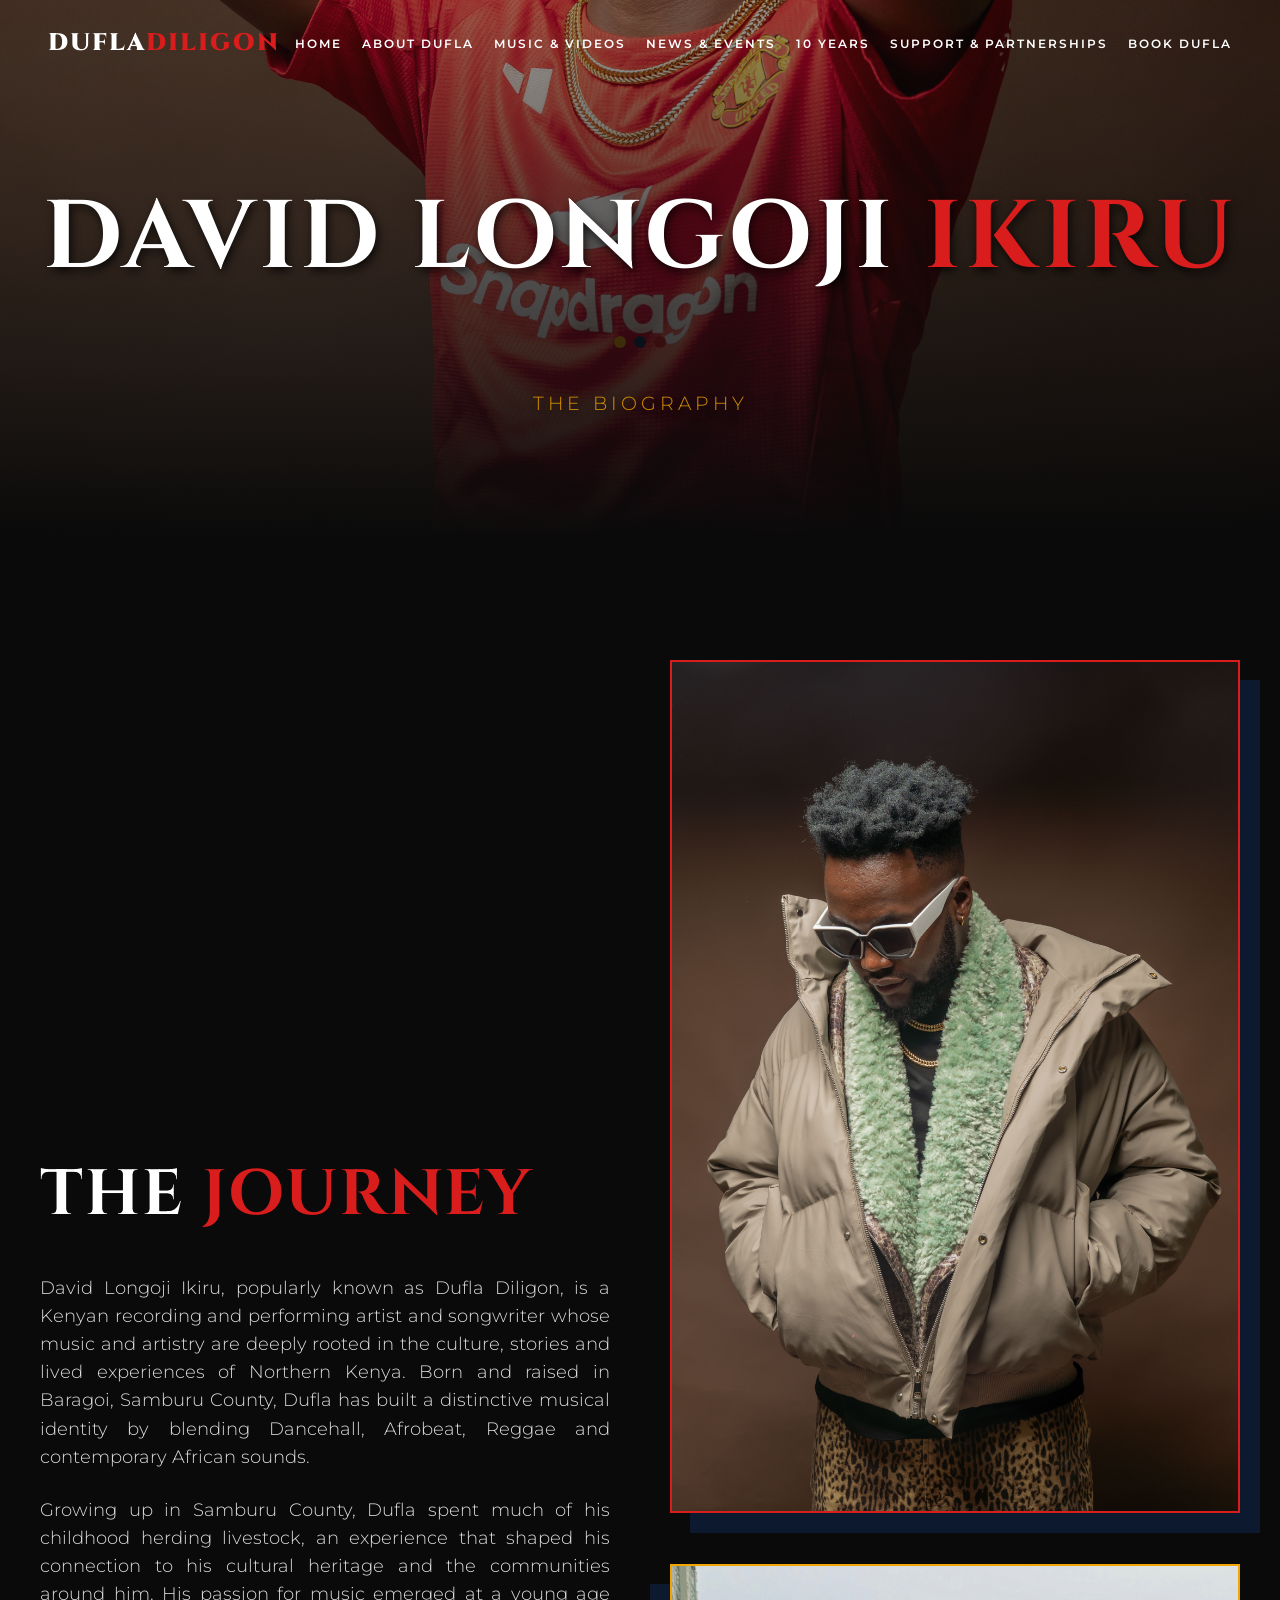
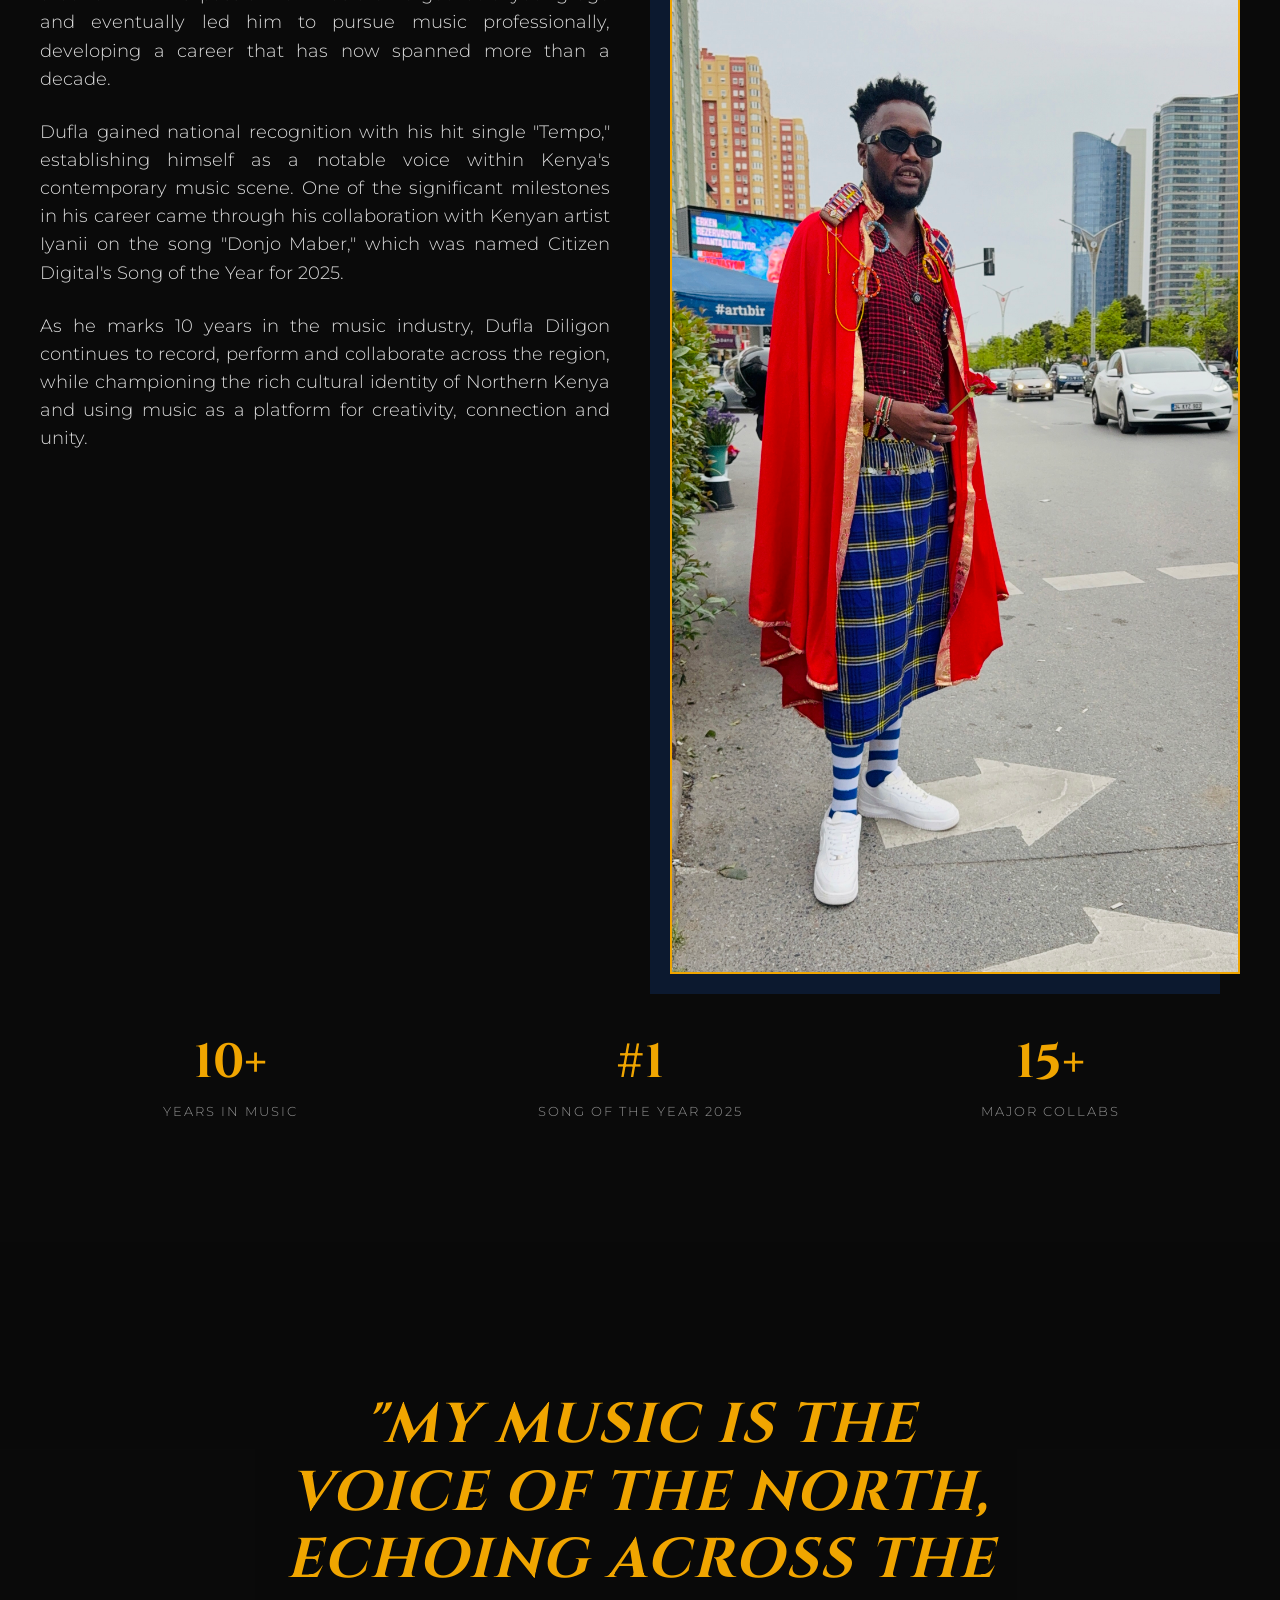
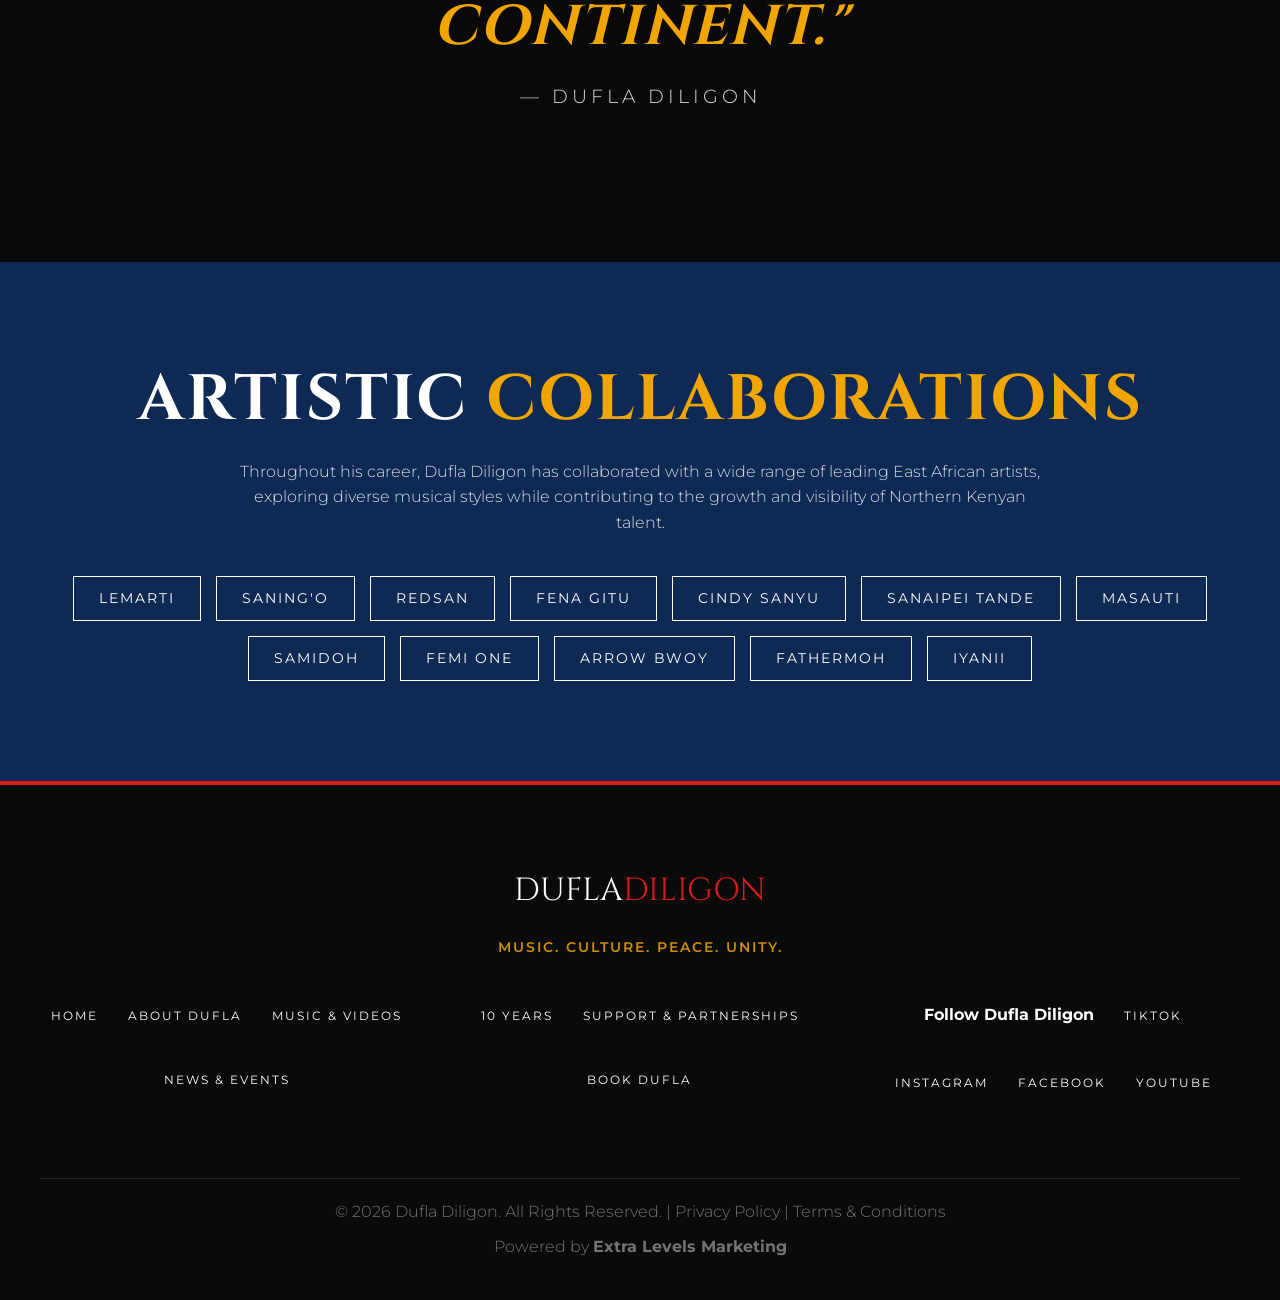
<file: about.html>
﻿<!DOCTYPE html>
<html lang="en">
<head>
  <meta charset="UTF-8">
  <meta name="viewport" content="width=device-width, initial-scale=1.0">
  <link rel="canonical" href="https://dufladiligon.com/about.html">
  <title>About Dufla Diligon | Official Website</title>
  <link rel="stylesheet" href="style.css">
  <style>
    .page-header { background-image: url('dufla 1.JPG'); }
    
    .bio-section { display: flex; flex-wrap: wrap; gap: 60px; align-items: center; }
    .bio-content { flex: 1; min-width: 300px; }
    .bio-image { flex: 1; min-width: 300px; position: relative; }
    .bio-image img { 
      border: 2px solid var(--maasai-red); 
      box-shadow: 20px 20px 0 rgba(14,41,84,0.5); 
    }
    
    .bio-text p { margin-bottom: 25px; margin-left: 0; max-width: 100%; text-align: justify; font-size: 1.1rem; }
    
    .stats-grid { 
      display: grid; grid-template-columns: repeat(auto-fit, minmax(150px, 1fr)); 
      gap: 30px; margin-top: 60px; text-align: center; 
    }
    .stat-item h3 { font-size: 3rem; color: var(--maasai-yellow); margin-bottom: 10px; }
    .stat-item p { font-size: 0.8rem; letter-spacing: 2px; text-transform: uppercase; color: #aaa; }
    
    .collab-section { background: var(--maasai-blue); padding: 100px 0; text-align: center; }
    .collab-tags { display: flex; flex-wrap: wrap; justify-content: center; gap: 15px; margin-top: 40px; }
    .collab-tag { 
      border: 1px solid var(--white); padding: 10px 25px; font-size: 0.9rem;
      text-transform: uppercase; letter-spacing: 2px; 
    }
  </style>

<script type="application/ld+json">
{
  "@context": "https://schema.org",
  "@type": "MusicGroup",
  "name": "Dufla Diligon",
  "url": "https://dufladiligon.com",
  "image": "https://dufladiligon.com/dufla%201.JPG",
  "sameAs": [
    "https://www.facebook.com/share/1Dr2cRrCRw/",
    "https://instagram.com/dufladiligon",
    "https://youtube.com/@duflamusic?si=NporpgNPWeEd60oz",
    "https://www.tiktok.com/@dufladiligon?_r=1&_t=ZS-9A8BRUnoHFk"
  ]
}
</script>
<!-- Google tag (gtag.js) -->
<script async src="https://www.googletagmanager.com/gtag/js?id=G-XXXXXXXXXX"></script>
<script>
  window.dataLayer = window.dataLayer || [];
  function gtag(){dataLayer.push(arguments);}
  gtag('js', new Date());
  gtag('config', 'G-XXXXXXXXXX');
</script>
</head>
<body>

      <nav id="navbar">
    <a href="index.html" class="nav-logo">DUFLA<span>DILIGON</span></a>
    <ul class="nav-links">
      <li><a href="index.html">HOME</a></li>
      <li><a href="about.html">ABOUT DUFLA</a></li>
      <li><a href="music-videos.html">MUSIC & VIDEOS</a></li>
      <li><a href="events.html">NEWS & EVENTS</a></li>
      <li><a href="10-years.html">10 YEARS</a></li>
      <li><a href="support-partnerships.html">SUPPORT & PARTNERSHIPS</a></li>
      <li><a href="book-dufla.html">BOOK DUFLA</a></li>
    </ul>
    <div class="hamburger" id="hamburger"><span></span><span></span><span></span></div>
  </nav>
  <div class="mobile-menu" id="mobileMenu">
    <a href="index.html">HOME</a>
    <a href="about.html">ABOUT DUFLA</a>
    <a href="music-videos.html">MUSIC & VIDEOS</a>
    <a href="events.html">NEWS & EVENTS</a>
    <a href="10-years.html">10 YEARS</a>
    <a href="support-partnerships.html">SUPPORT & PARTNERSHIPS</a>
    <a href="book-dufla.html">BOOK DUFLA</a>
  </div>

  <header class="page-header">
    <div class="container">
      <h1 class="cinematic-text">David Longoji <span class="text-red">Ikiru</span></h1>
      <div class="bead-divider">
        <div class="bead yellow"></div><div class="bead blue"></div><div class="bead red"></div>
      </div>
      <p class="cinematic-text" style="font-size:1.2rem; letter-spacing: 4px; text-transform:uppercase; color:var(--maasai-yellow);">The Biography</p>
    </div>
  </header>

  <section class="section">
    <div class="container bio-section">
      <div class="bio-content">
        <h2 style="margin-bottom: 40px;">The <span class="text-red">Journey</span></h2>
        <div class="bio-text">
          <p>David Longoji Ikiru, popularly known as Dufla Diligon, is a Kenyan recording and performing artist and songwriter whose music and artistry are deeply rooted in the culture, stories and lived experiences of Northern Kenya. Born and raised in Baragoi, Samburu County, Dufla has built a distinctive musical identity by blending Dancehall, Afrobeat, Reggae and contemporary African sounds.</p>
          <p>Growing up in Samburu County, Dufla spent much of his childhood herding livestock, an experience that shaped his connection to his cultural heritage and the communities around him. His passion for music emerged at a young age and eventually led him to pursue music professionally, developing a career that has now spanned more than a decade.</p>
          <p>Dufla gained national recognition with his hit single "Tempo," establishing himself as a notable voice within Kenya's contemporary music scene. One of the significant milestones in his career came through his collaboration with Kenyan artist Iyanii on the song "Donjo Maber," which was named Citizen Digital's Song of the Year for 2025.</p>
          <p>As he marks 10 years in the music industry, Dufla Diligon continues to record, perform and collaborate across the region, while championing the rich cultural identity of Northern Kenya and using music as a platform for creativity, connection and unity.</p>
        </div>
      </div>
      <div class="bio-image">
        <img src="dufla2.JPG" alt="Dufla Diligon"><br><br><img src="dufla7.jpg" alt="Dufla Diligon Portrait" style="border: 2px solid var(--maasai-yellow); box-shadow: -20px 20px 0 rgba(14,41,84,0.5);">
      </div>
    </div>
    
    <div class="container">
      <div class="stats-grid">
        <div class="stat-item"><h3>10+</h3><p>Years in Music</p></div>
        <div class="stat-item"><h3>#1</h3><p>Song of the Year 2025</p></div>
        <div class="stat-item"><h3>15+</h3><p>Major Collabs</p></div>
      </div>
    </div>
    </section>

  <!-- Visual Quote Section -->
  <section style="background: url('dufla8.jpg') no-repeat center center fixed; background-size: cover; position: relative; padding: 150px 20px; text-align: center;">
    <div style="position: absolute; inset: 0; background: rgba(10,10,10,0.85);"></div>
    <div class="container" style="position: relative; z-index: 2; max-width: 800px;">
      <h2 style="font-size: clamp(2rem, 5vw, 3.5rem); color: var(--maasai-yellow); font-family: var(--font-heading); font-style: italic; margin-bottom: 20px;">"My music is the voice of the North, echoing across the continent."</h2>
      <p style="color: var(--white); font-size: 1.2rem; letter-spacing: 4px; text-transform: uppercase;">&mdash; Dufla Diligon</p>
    </div>
  </section>

  <section class="collab-section">
    <div class="container">
      <h2>Artistic <span class="text-yellow">Collaborations</span></h2>
      <p style="margin-top:20px;">Throughout his career, Dufla Diligon has collaborated with a wide range of leading East African artists, exploring diverse musical styles while contributing to the growth and visibility of Northern Kenyan talent.</p>
      
      <div class="collab-tags">
        <div class="collab-tag">Lemarti</div>
        <div class="collab-tag">Saning'o</div>
        <div class="collab-tag">Redsan</div>
        <div class="collab-tag">Fena Gitu</div>
        <div class="collab-tag">Cindy Sanyu</div>
        <div class="collab-tag">Sanaipei Tande</div>
        <div class="collab-tag">Masauti</div>
        <div class="collab-tag">Samidoh</div>
        <div class="collab-tag">Femi One</div>
        <div class="collab-tag">Arrow Bwoy</div>
        <div class="collab-tag">Fathermoh</div>
        <div class="collab-tag">Iyanii</div>
      </div>
    </div>
  </section>

      <footer>
    <div class="container">
      <div class="footer-logo">DUFLA<span class="text-red">DILIGON</span></div>
      <p style="color:var(--maasai-yellow); letter-spacing:2px; font-weight:600; font-size:0.9rem; margin-bottom:40px; text-transform:uppercase;">Music. Culture. Peace. Unity.</p>
      
      <div class="footer-grid">
        <ul class="footer-links">
          <li><a href="index.html">Home</a></li>
          <li><a href="about.html">About Dufla</a></li>
          <li><a href="music-videos.html">Music & Videos</a></li>
          <li><a href="events.html">News & Events</a></li>
        </ul>
        <ul class="footer-links">
          <li><a href="10-years.html">10 Years</a></li>
          <li><a href="support-partnerships.html">Support & Partnerships</a></li>
          <li><a href="book-dufla.html">Book Dufla</a></li>
        </ul>
        <ul class="footer-links">
          <li class="footer-title">Follow Dufla Diligon</li>
          <li><a href="https://www.tiktok.com/@dufladiligon?_r=1&_t=ZS-9A8BRUnoHFk" target="_blank">TikTok</a></li>
          <li><a href="https://instagram.com/dufladiligon" target="_blank">Instagram</a></li>
          <li><a href="https://www.facebook.com/share/1Dr2cRrCRw/" target="_blank">Facebook</a></li>
          <li><a href="https://youtube.com/@duflamusic?si=NporpgNPWeEd60oz" target="_blank">YouTube</a></li>
        </ul>
      </div>

      <div class="footer-bottom">
        <p>&copy; 2026 Dufla Diligon. All Rights Reserved. | <a href="privacy.html">Privacy Policy</a> | <a href="terms.html">Terms & Conditions</a></p>
        <p style="margin-top:10px;">Powered by <strong>Extra Levels Marketing</strong></p>
      </div>
    </div>
  </footer>
  <script>
    window.addEventListener('scroll', () => {
      const nav = document.getElementById('navbar');
      if (nav) nav.classList.toggle('scrolled', window.scrollY > 50);
    });
    
    const h = document.getElementById('hamburger');
    const m = document.getElementById('mobileMenu');
    if(h && m) { 
      h.addEventListener('click', () => { 
        h.classList.toggle('active');
        m.classList.toggle('open'); 
      }); 
    }
  </script>
</body>
</html>
</file>
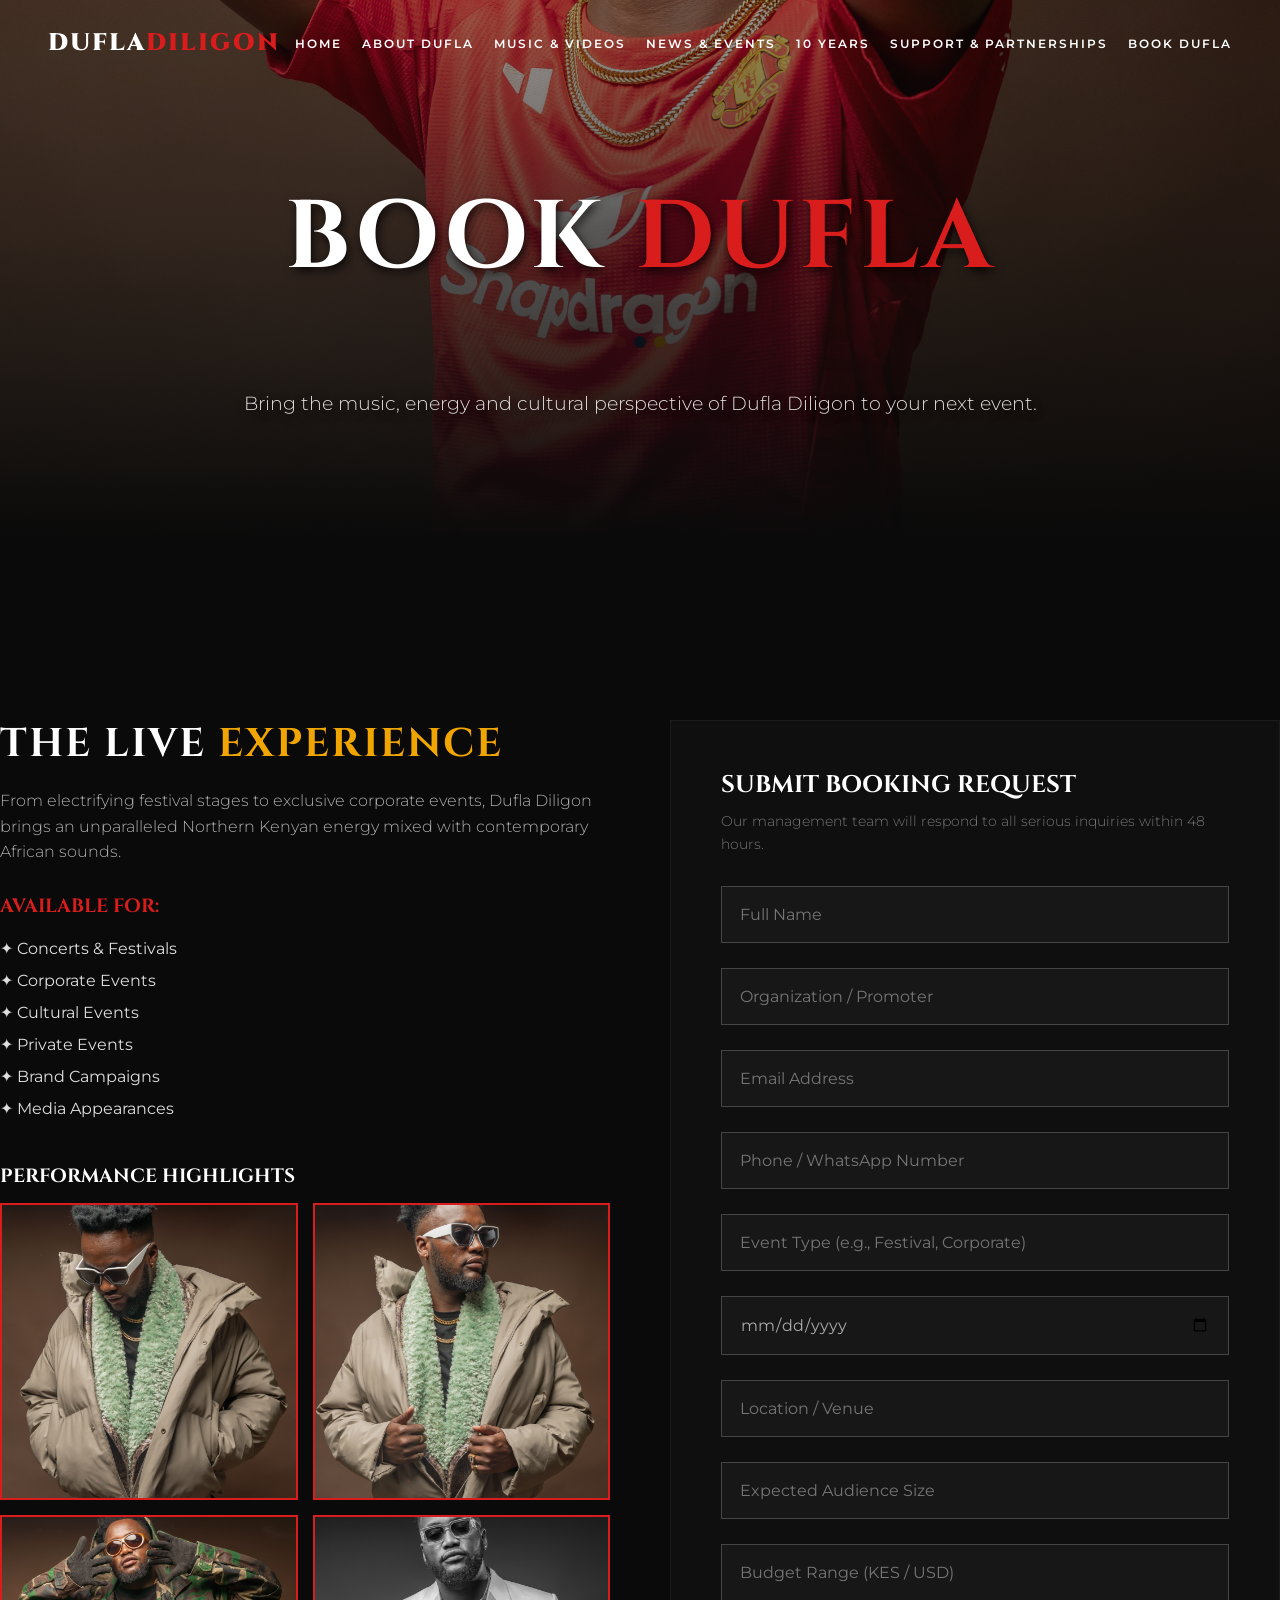
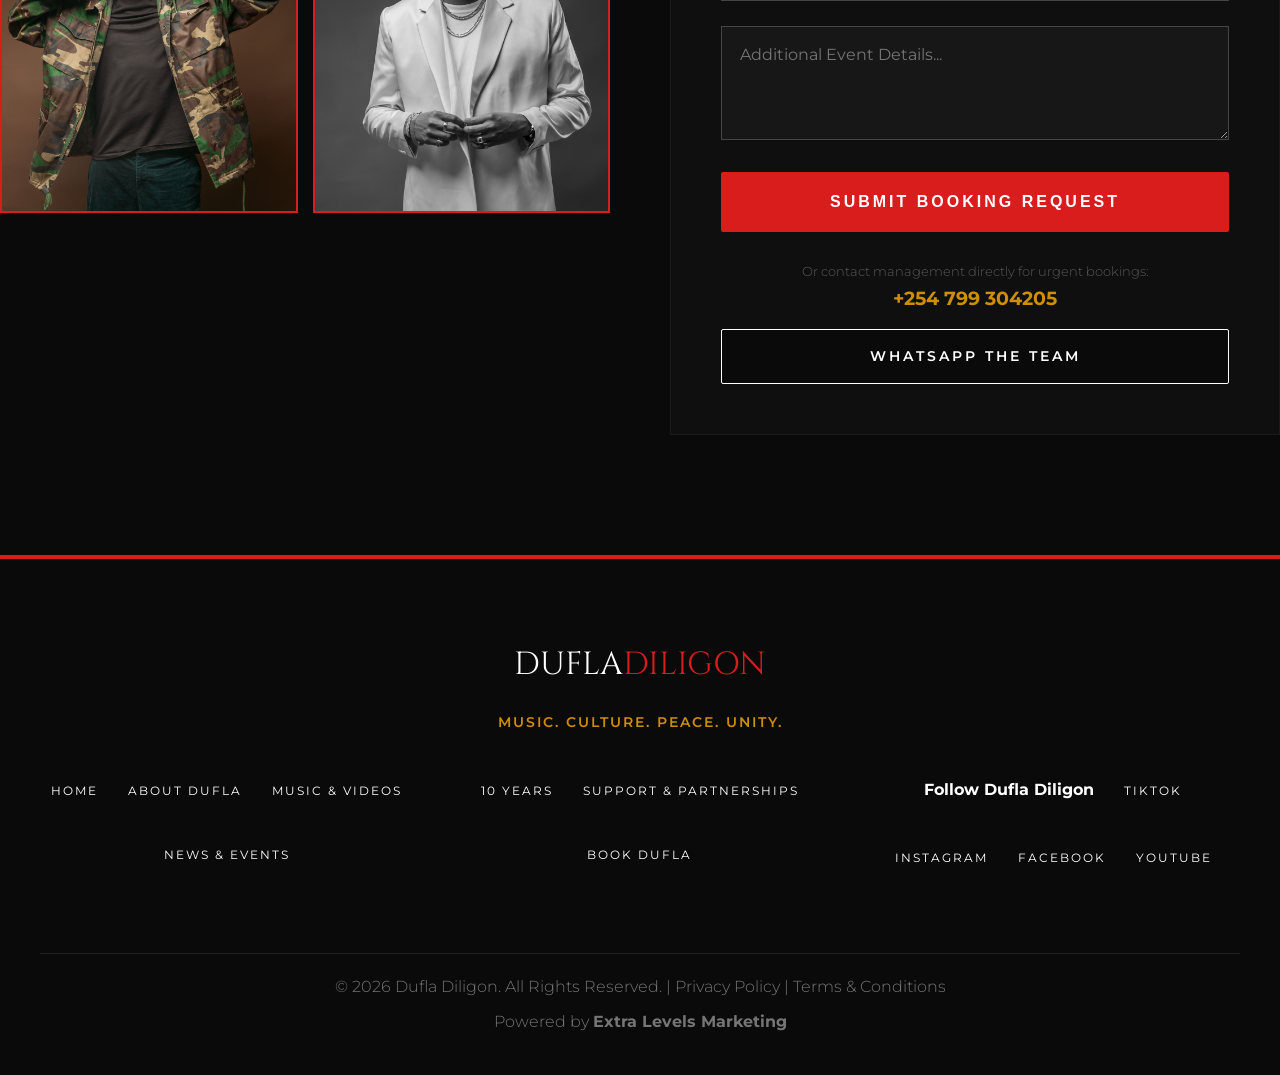
<file: book-dufla.html>
﻿<!DOCTYPE html>
<html lang="en">
<head>
  <meta charset="UTF-8">
  <meta name="viewport" content="width=device-width, initial-scale=1.0">
  <link rel="canonical" href="https://dufladiligon.com/book-dufla.html">
  <title>Book Dufla Diligon | Official Booking</title>
  <meta name="description" content="Official digital home of Kenyan recording and performing artist Dufla Diligon.">
  <link rel="stylesheet" href="style.css">
  <style>.page-header { background-image: url('dufla 1.JPG'); }
.form-group { margin-bottom: 25px; text-align:left; }
.form-control { width:100%; padding:18px; background:rgba(255,255,255,0.03); border:1px solid rgba(255,255,255,0.2); color:#fff; font-family:var(--font-body); font-size:1rem; outline:none; transition:var(--transition); }
.form-control:focus { border-color:var(--maasai-yellow); background:rgba(255,255,255,0.06); }
.booking-grid { display: grid; grid-template-columns: 1fr 1fr; gap: 60px; margin-top: 60px; }
.social-proof { display: grid; grid-template-columns: repeat(2, 1fr); gap: 15px; }
.social-proof img { width:100%; height:100%; object-fit:cover; aspect-ratio:1; border:2px solid var(--maasai-red); }
@media(max-width: 900px) { .booking-grid { grid-template-columns: 1fr; } }</style>

<script type="application/ld+json">
{
  "@context": "https://schema.org",
  "@type": "MusicGroup",
  "name": "Dufla Diligon",
  "url": "https://dufladiligon.com",
  "image": "https://dufladiligon.com/dufla%201.JPG",
  "sameAs": [
    "https://www.facebook.com/share/1Dr2cRrCRw/",
    "https://instagram.com/dufladiligon",
    "https://youtube.com/@duflamusic?si=NporpgNPWeEd60oz",
    "https://www.tiktok.com/@dufladiligon?_r=1&_t=ZS-9A8BRUnoHFk"
  ]
}
</script>
<!-- Google tag (gtag.js) -->
<script async src="https://www.googletagmanager.com/gtag/js?id=G-XXXXXXXXXX"></script>
<script>
  window.dataLayer = window.dataLayer || [];
  function gtag(){dataLayer.push(arguments);}
  gtag('js', new Date());
  gtag('config', 'G-XXXXXXXXXX');
</script>
</head>
<body>
    <nav id="navbar">
    <a href="index.html" class="nav-logo">DUFLA<span>DILIGON</span></a>
    <ul class="nav-links">
      <li><a href="index.html">HOME</a></li>
      <li><a href="about.html">ABOUT DUFLA</a></li>
      <li><a href="music-videos.html">MUSIC & VIDEOS</a></li>
      <li><a href="events.html">NEWS & EVENTS</a></li>
      <li><a href="10-years.html">10 YEARS</a></li>
      <li><a href="support-partnerships.html">SUPPORT & PARTNERSHIPS</a></li>
      <li><a href="book-dufla.html">BOOK DUFLA</a></li>
    </ul>
    <div class="hamburger" id="hamburger"><span></span><span></span><span></span></div>
  </nav>
  <div class="mobile-menu" id="mobileMenu">
    <a href="index.html">HOME</a>
    <a href="about.html">ABOUT DUFLA</a>
    <a href="music-videos.html">MUSIC & VIDEOS</a>
    <a href="events.html">NEWS & EVENTS</a>
    <a href="10-years.html">10 YEARS</a>
    <a href="support-partnerships.html">SUPPORT & PARTNERSHIPS</a>
    <a href="book-dufla.html">BOOK DUFLA</a>
  </div>
  <header class="page-header">
    <div class="container">
      <h1 class="cinematic-text">BOOK <span class="text-red">DUFLA</span></h1>
      <div class="bead-divider"><div class="bead red"></div><div class="bead blue"></div><div class="bead yellow"></div></div>
      <p class="cinematic-text" style="font-size:1.2rem; margin-top:10px;">Bring the music, energy and cultural perspective of Dufla Diligon to your next event.</p>
    </div>
  </header>
  <section class="section container">
    <div class="booking-grid">
      <div>
        <h2 style="font-size: 2.5rem; margin-bottom: 20px;">The Live <span class="text-yellow">Experience</span></h2>
        <p style="margin-left:0; margin-bottom:30px; color:#ccc;">From electrifying festival stages to exclusive corporate events, Dufla Diligon brings an unparalleled Northern Kenyan energy mixed with contemporary African sounds.</p>
        
        <h3 style="color:var(--maasai-red); font-size:1.2rem; margin-bottom:15px;">Available For:</h3>
        <ul style="list-style:none; line-height:2; margin-bottom: 40px; color:#ddd;">
          <li>&#10022; Concerts & Festivals</li>
          <li>&#10022; Corporate Events</li>
          <li>&#10022; Cultural Events</li>
          <li>&#10022; Private Events</li>
          <li>&#10022; Brand Campaigns</li>
          <li>&#10022; Media Appearances</li>
        </ul>

        <h3 style="color:var(--white); font-size:1.2rem; margin-bottom:15px;">Performance Highlights</h3>
        <div class="social-proof">
          <img src="dufla2.JPG" alt="Dufla Performing Live" loading="lazy">
          <img src="dufla3.JPG" alt="Dufla on Stage" loading="lazy">
          <img src="dufla4.JPG" alt="Dufla Energy" loading="lazy">
          <img src="dufla5.JPG" alt="Dufla Cultural Performance" loading="lazy">
        </div>
      </div>

      <div style="background:rgba(255,255,255,0.02); padding:50px; border:1px solid rgba(255,255,255,0.05);">
        <h3 style="font-size:1.5rem; margin-bottom:10px;">Submit Booking Request</h3>
        <p style="font-size:0.9rem; color:#888; margin-bottom:30px;">Our management team will respond to all serious inquiries within 48 hours.</p>
        <form>
          <div class="form-group"><input type="text" class="form-control" placeholder="Full Name"></div>
          <div class="form-group"><input type="text" class="form-control" placeholder="Organization / Promoter"></div>
          <div class="form-group"><input type="email" class="form-control" placeholder="Email Address"></div>
          <div class="form-group"><input type="text" class="form-control" placeholder="Phone / WhatsApp Number"></div>
          <div class="form-group"><input type="text" class="form-control" placeholder="Event Type (e.g., Festival, Corporate)"></div>
          <div class="form-group"><input type="date" class="form-control" style="color:#aaa;"></div>
          <div class="form-group"><input type="text" class="form-control" placeholder="Location / Venue"></div>
          <div class="form-group"><input type="text" class="form-control" placeholder="Expected Audience Size"></div>
          <div class="form-group"><input type="text" class="form-control" placeholder="Budget Range (KES / USD)"></div>
          <div class="form-group"><textarea class="form-control" rows="4" placeholder="Additional Event Details..."></textarea></div>
          <button type="button" class="btn btn-red" style="width:100%; font-size:1rem; padding: 20px;">SUBMIT BOOKING REQUEST</button>
        </form>
        <div style="margin-top:30px; text-align:center;">
          <p style="font-size:0.8rem; color:#666; margin-bottom:15px;">Or contact management directly for urgent bookings: <br><strong style="font-size:1.2rem; color:var(--maasai-yellow);">+254 799 304205</strong><br></p>
          <a href="https://wa.me/254799304205" target="_blank" class="btn btn-outline" style="width:100%;">WHATSAPP THE TEAM</a>
        </div>
      </div>
    </div>
  </section>
    <footer>
    <div class="container">
      <div class="footer-logo">DUFLA<span class="text-red">DILIGON</span></div>
      <p style="color:var(--maasai-yellow); letter-spacing:2px; font-weight:600; font-size:0.9rem; margin-bottom:40px; text-transform:uppercase;">Music. Culture. Peace. Unity.</p>
      
      <div class="footer-grid">
        <ul class="footer-links">
          <li><a href="index.html">Home</a></li>
          <li><a href="about.html">About Dufla</a></li>
          <li><a href="music-videos.html">Music & Videos</a></li>
          <li><a href="events.html">News & Events</a></li>
        </ul>
        <ul class="footer-links">
          <li><a href="10-years.html">10 Years</a></li>
          <li><a href="support-partnerships.html">Support & Partnerships</a></li>
          <li><a href="book-dufla.html">Book Dufla</a></li>
        </ul>
        <ul class="footer-links">
          <li class="footer-title">Follow Dufla Diligon</li>
          <li><a href="https://www.tiktok.com/@dufladiligon?_r=1&_t=ZS-9A8BRUnoHFk" target="_blank">TikTok</a></li>
          <li><a href="https://instagram.com/dufladiligon" target="_blank">Instagram</a></li>
          <li><a href="https://www.facebook.com/share/1Dr2cRrCRw/" target="_blank">Facebook</a></li>
          <li><a href="https://youtube.com/@duflamusic?si=NporpgNPWeEd60oz" target="_blank">YouTube</a></li>
        </ul>
      </div>

      <div class="footer-bottom">
        <p>&copy; 2026 Dufla Diligon. All Rights Reserved. | <a href="privacy.html">Privacy Policy</a> | <a href="terms.html">Terms & Conditions</a></p>
        <p style="margin-top:10px;">Powered by <strong>Extra Levels Marketing</strong></p>
      </div>
    </div>
  </footer>
  <script>
    window.addEventListener('scroll', () => {
      const nav = document.getElementById('navbar');
      if (nav) nav.classList.toggle('scrolled', window.scrollY > 50);
    });
    
    const h = document.getElementById('hamburger');
    const m = document.getElementById('mobileMenu');
    if(h && m) { 
      h.addEventListener('click', () => { 
        h.classList.toggle('active');
        m.classList.toggle('open'); 
      }); 
    }
  </script>
</body>
</html>
</file>
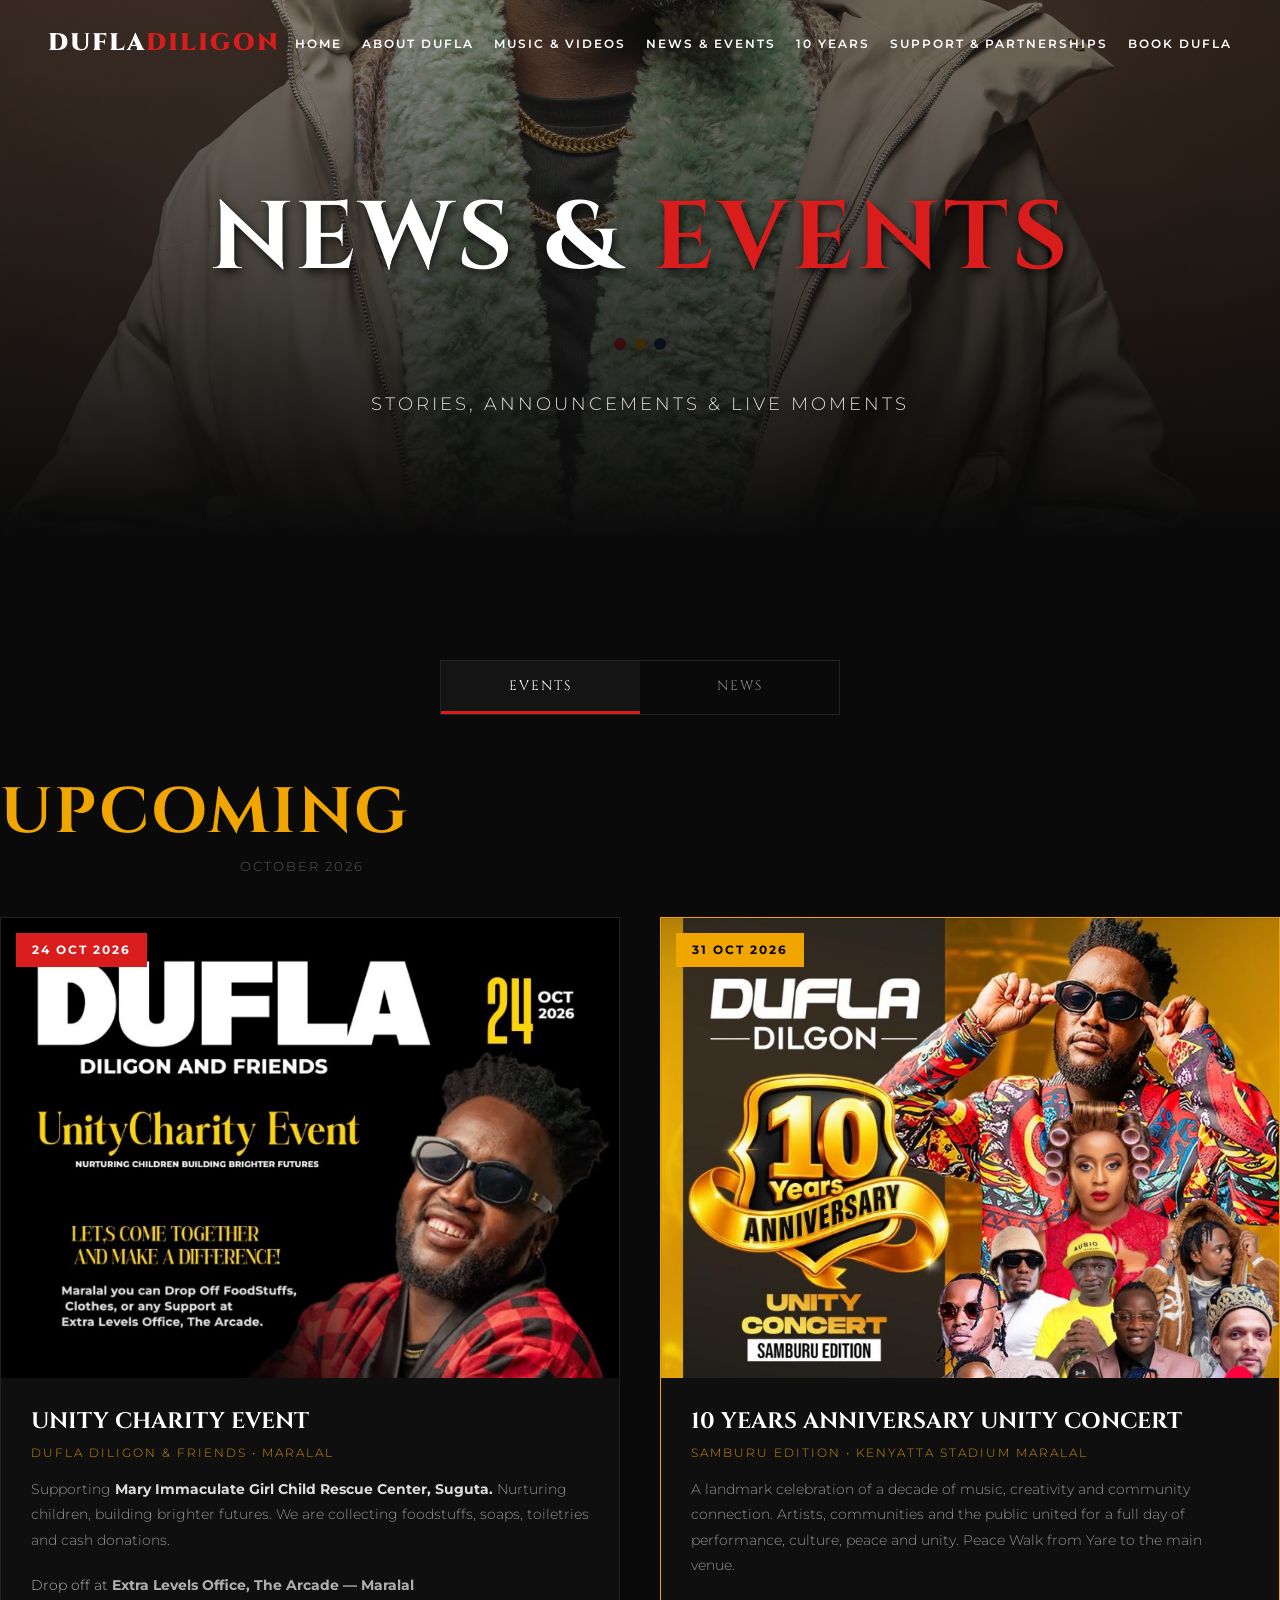
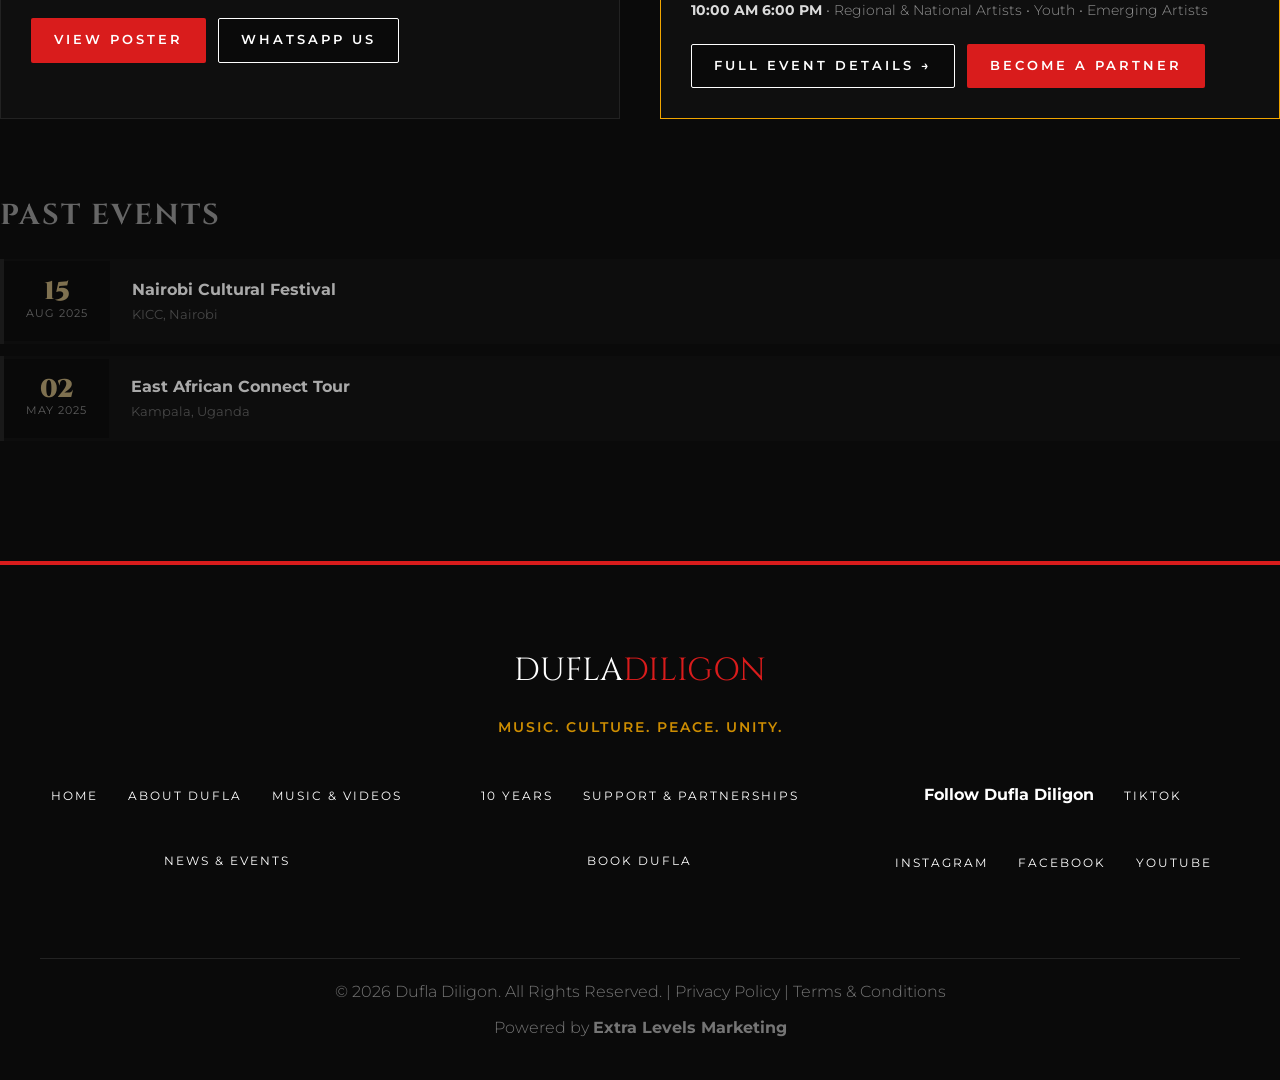
<file: events.html>
﻿<!DOCTYPE html>
<html lang="en">
<head>
  <meta charset="UTF-8">
  <meta name="viewport" content="width=device-width, initial-scale=1.0">
  <link rel="canonical" href="https://dufladiligon.com/events.html">
  <title>News & Events | Dufla Diligon</title>
  <meta name="description" content="Latest news, announcements and upcoming events from Dufla Diligon including the Unity Charity Event and 10 Years Anniversary Unity Concert.">
  <link rel="stylesheet" href="style.css">
  <style>
    .page-header { background-image: url('dufla3.JPG'); }

    /* Tab switcher */
    .tab-bar {
      display: flex;
      justify-content: center;
      gap: 0;
      margin: 0 auto 60px;
      border: 1px solid rgba(255,255,255,0.1);
      max-width: 400px;
    }
    .tab-btn {
      flex: 1; padding: 16px 10px; background: transparent;
      border: none; color: #888; font-family: var(--font-heading);
      font-size: 0.85rem; letter-spacing: 2px; text-transform: uppercase;
      cursor: pointer; transition: all 0.3s; border-bottom: 3px solid transparent;
    }
    .tab-btn.active { color: var(--white); border-bottom-color: var(--maasai-red); background: rgba(255,255,255,0.04); }
    .tab-btn:hover { color: var(--white); }
    .tab-panel { display: none; }
    .tab-panel.active { display: block; }

    /*  EVENTS  */
    .upcoming-grid {
      display: grid;
      grid-template-columns: 1fr 1fr;
      gap: 40px;
      margin-bottom: 80px;
    }
    .ev-card { background: rgba(255,255,255,0.02); border: 1px solid rgba(255,255,255,0.08); overflow: hidden; transition: transform 0.3s, border-color 0.3s; }
    .ev-card:hover { transform: translateY(-8px); border-color: var(--maasai-red); }
    .ev-card.gold { border-color: var(--maasai-yellow); }
    .ev-card.gold:hover { border-color: var(--white); }
    .ev-poster { position: relative; }
    .ev-poster img { width: 100%; display: block; max-height: 460px; object-fit: cover; object-position: top; }
    .ev-poster.photo-bg { height: 460px; background: url('dufla5.JPG') center/cover; display: flex; align-items: flex-end; }
    .ev-poster.photo-bg .overlay { position: absolute; inset: 0; background: linear-gradient(to bottom, rgba(0,0,0,0.05), rgba(0,0,0,0.85)); }
    .ev-poster.photo-bg .photo-text { position: relative; z-index: 2; padding: 30px; }
    .date-badge { position: absolute; top: 15px; left: 15px; padding: 7px 16px; font-size: 0.78rem; font-weight: 700; letter-spacing: 2px; }
    .badge-red { background: var(--maasai-red); color: #fff; }
    .badge-yellow { background: var(--maasai-yellow); color: #000; }
    .ev-body { padding: 30px; }
    .ev-title { font-family: var(--font-heading); font-size: 1.4rem; color: var(--white); margin-bottom: 8px; }
    .ev-sub { color: var(--maasai-yellow); font-size: 0.78rem; letter-spacing: 2px; text-transform: uppercase; margin-bottom: 14px; }
    .ev-desc { color: #aaa; font-size: 0.9rem; line-height: 1.75; margin-bottom: 22px; }
    .ev-actions { display: flex; gap: 12px; flex-wrap: wrap; }

    /* Past events */
    .past-list { display: flex; flex-direction: column; gap: 12px; }
    .past-row { display: flex; align-items: center; background: rgba(255,255,255,0.02); border-left: 4px solid rgba(255,255,255,0.08); opacity: 0.65; filter: grayscale(70%); transition: all 0.3s; }
    .past-row:hover { opacity: 1; filter: grayscale(0%); border-left-color: var(--maasai-red); }
    .past-date { padding: 18px 22px; background: rgba(0,0,0,0.4); text-align: center; min-width: 90px; }
    .past-day { font-size: 1.6rem; font-family: var(--font-heading); font-weight: 900; color: var(--maasai-yellow); line-height: 1; }
    .past-mo { font-size: 0.7rem; text-transform: uppercase; letter-spacing: 1px; color: #888; }
    .past-info { padding: 18px 22px; flex-grow: 1; }
    .past-info strong { font-size: 1rem; color: var(--white); }
    .past-info span { font-size: 0.8rem; color: #666; display: block; margin-top: 3px; }

    /*  NEWS  */
    .news-grid { display: grid; grid-template-columns: repeat(auto-fit, minmax(320px, 1fr)); gap: 35px; }
    .news-card { display: flex; flex-direction: column; background: rgba(255,255,255,0.02); border-bottom: 3px solid transparent; transition: all 0.3s; }
    .news-card:hover { transform: translateY(-8px); border-bottom-color: var(--maasai-red); background: rgba(255,255,255,0.05); }
    .news-thumb { width: 100%; aspect-ratio: 16/9; overflow: hidden; }
    .news-thumb img { width: 100%; height: 100%; object-fit: cover; transition: transform 0.5s; }
    .news-card:hover .news-thumb img { transform: scale(1.06); }
    .news-body { padding: 25px; display: flex; flex-direction: column; flex-grow: 1; }
    .news-cat { font-size: 0.72rem; color: var(--maasai-yellow); text-transform: uppercase; letter-spacing: 2px; margin-bottom: 10px; }
    .news-title { font-family: var(--font-heading); font-size: 1.2rem; color: var(--white); line-height: 1.35; margin-bottom: 12px; }
    .news-excerpt { font-size: 0.88rem; color: #aaa; line-height: 1.7; flex-grow: 1; margin-bottom: 18px; }
    .news-read { font-size: 0.78rem; font-weight: 700; letter-spacing: 2px; text-transform: uppercase; color: var(--white); text-decoration: none; }
    .news-card:hover .news-read { color: var(--maasai-red); }

    @media(max-width:768px){
      .upcoming-grid { grid-template-columns: 1fr; }
      .tab-bar { max-width: 90%; }
    }
  </style>

<script type="application/ld+json">
{
  "@context": "https://schema.org",
  "@type": "MusicGroup",
  "name": "Dufla Diligon",
  "url": "https://dufladiligon.com",
  "image": "https://dufladiligon.com/dufla%201.JPG",
  "sameAs": [
    "https://www.facebook.com/share/1Dr2cRrCRw/",
    "https://instagram.com/dufladiligon",
    "https://youtube.com/@duflamusic?si=NporpgNPWeEd60oz",
    "https://www.tiktok.com/@dufladiligon?_r=1&_t=ZS-9A8BRUnoHFk"
  ]
}
</script>
<!-- Google tag (gtag.js) -->
<script async src="https://www.googletagmanager.com/gtag/js?id=G-XXXXXXXXXX"></script>
<script>
  window.dataLayer = window.dataLayer || [];
  function gtag(){dataLayer.push(arguments);}
  gtag('js', new Date());
  gtag('config', 'G-XXXXXXXXXX');
</script>
</head>
<body>
    <nav id="navbar">
    <a href="index.html" class="nav-logo">DUFLA<span>DILIGON</span></a>
    <ul class="nav-links">
      <li><a href="index.html">HOME</a></li>
      <li><a href="about.html">ABOUT DUFLA</a></li>
      <li><a href="music-videos.html">MUSIC & VIDEOS</a></li>
      <li><a href="events.html">NEWS & EVENTS</a></li>
      <li><a href="10-years.html">10 YEARS</a></li>
      <li><a href="support-partnerships.html">SUPPORT & PARTNERSHIPS</a></li>
      <li><a href="book-dufla.html">BOOK DUFLA</a></li>
    </ul>
    <div class="hamburger" id="hamburger"><span></span><span></span><span></span></div>
  </nav>
  <div class="mobile-menu" id="mobileMenu">
    <a href="index.html">HOME</a>
    <a href="about.html">ABOUT DUFLA</a>
    <a href="music-videos.html">MUSIC & VIDEOS</a>
    <a href="events.html">NEWS & EVENTS</a>
    <a href="10-years.html">10 YEARS</a>
    <a href="support-partnerships.html">SUPPORT & PARTNERSHIPS</a>
    <a href="book-dufla.html">BOOK DUFLA</a>
  </div>

  <header class="page-header">
    <div class="container">
      <h1 class="cinematic-text">NEWS & <span class="text-red">EVENTS</span></h1>
      <div class="bead-divider"><div class="bead red"></div><div class="bead yellow"></div><div class="bead blue"></div></div>
      <p class="cinematic-text" style="font-size:1.1rem; margin-top:10px; letter-spacing:3px;">STORIES, ANNOUNCEMENTS & LIVE MOMENTS</p>
    </div>
  </header>

  <section class="section container">

    <!-- Tab Bar -->
    <div class="tab-bar">
      <button class="tab-btn active" onclick="switchTab('events', this)">EVENTS</button>
      <button class="tab-btn" onclick="switchTab('news', this)">NEWS</button>
    </div>

    <!--  EVENTS TAB  -->
    <div id="tab-events" class="tab-panel active">

      <h2 style="color:var(--maasai-yellow); margin-bottom:5px;">UPCOMING</h2>
      <p style="color:#666; letter-spacing:2px; font-size:0.8rem; text-transform:uppercase; margin-bottom:40px;">October 2026</p>

      <div class="upcoming-grid">

        <!-- Charity Event -->
        <div class="ev-card">
          <div class="ev-poster">
            <img src="charity-poster-new.jpg" alt="Unity Charity Event">
            <div class="date-badge badge-red">24 OCT 2026</div>
          </div>
          <div class="ev-body">
            <h3 class="ev-title">Unity Charity Event</h3>
            <p class="ev-sub">Dufla Diligon & Friends &bull; Maralal</p>
            <p class="ev-desc">Supporting <strong style="color:#fff;">Mary Immaculate Girl Child Rescue Center, Suguta.</strong> Nurturing children, building brighter futures. We are collecting foodstuffs, soaps, toiletries and cash donations.</p>
            <p style="color:#ccc; font-size:0.85rem; margin-bottom:22px;">Drop off at <strong>Extra Levels Office, The Arcade &mdash; Maralal</strong></p>
            <div class="ev-actions">
              <a href="charity-poster-new.jpg" target="_blank" class="btn btn-red" style="padding:11px 22px; font-size:0.8rem;">VIEW POSTER</a>
              <a href="https://wa.me/254799304205" target="_blank" class="btn btn-outline" style="padding:11px 22px; font-size:0.8rem;">WHATSAPP US</a>
            </div>
          </div>
        </div>

        <!-- 10 Years Anniversary Unity Concert -->
        <div class="ev-card gold">
          <div class="ev-poster">
            <img src="unity-concert-poster.jpg" alt="10 Years Anniversary Unity Concert - Samburu Edition Poster">
            <div class="date-badge badge-yellow">31 OCT 2026</div>
          </div>
          <div class="ev-body">
            <h3 class="ev-title">10 Years Anniversary Unity Concert</h3>
            <p class="ev-sub" style="color:var(--maasai-yellow);">Samburu Edition &bull; Kenyatta Stadium Maralal</p>
            <p class="ev-desc">A landmark celebration of a decade of music, creativity and community connection. Artists, communities and the public united for a full day of performance, culture, peace and unity. Peace Walk from Yare to the main venue.</p>
            <p style="color:#aaa; font-size:0.85rem; margin-bottom:22px;"><strong style="color:#fff;">10:00 AM  6:00 PM</strong> &bull; Regional & National Artists &bull; Youth &bull; Emerging Artists</p>
            <div class="ev-actions">
              <a href="10-years.html" class="btn btn-outline" style="padding:11px 22px; font-size:0.8rem;">FULL EVENT DETAILS &rarr;</a>
              <a href="support-partnerships.html" class="btn btn-red" style="padding:11px 22px; font-size:0.8rem;">BECOME A PARTNER</a>
            </div>
          </div>
        </div>

      </div>

      <!-- Past Events -->
      <h2 style="color:#666; margin-bottom:25px; font-size:1.8rem;">PAST EVENTS</h2>
      <div class="past-list">
        <div class="past-row">
          <div class="past-date"><div class="past-day">15</div><div class="past-mo">Aug 2025</div></div>
          <div class="past-info"><strong>Nairobi Cultural Festival</strong><span>KICC, Nairobi</span></div>
        </div>
        <div class="past-row">
          <div class="past-date"><div class="past-day">02</div><div class="past-mo">May 2025</div></div>
          <div class="past-info"><strong>East African Connect Tour</strong><span>Kampala, Uganda</span></div>
        </div>
      </div>

    </div>

    <!--  NEWS TAB  -->
    <div id="tab-news" class="tab-panel">
      <div class="news-grid">

        <article class="news-card">
          <div class="news-thumb"><img src="unity-concert-poster.jpg" alt="10 Years Anniversary Unity Concert Poster" loading="lazy" style="object-position:top;"></div>
          <div class="news-body">
            <div class="news-cat">ANNOUNCEMENT &bull; OCT 2026</div>
            <h2 class="news-title">Dufla Diligon Announces 10 Years Anniversary Unity Concert</h2>
            <p class="news-excerpt">The official announcement of the decade milestone event set for Maralal, Samburu County, celebrating music, culture, peace and unity. Free entry for everyone.</p>
            <a href="10-years.html" class="news-read">READ MORE &rarr;</a>
          </div>
        </article>

        <article class="news-card">
          <div class="news-thumb"><img src="charity-poster-new.jpg" alt="Charity Event" loading="lazy" style="object-position:top;"></div>
          <div class="news-body">
            <div class="news-cat">COMMUNITY &bull; OCT 2026</div>
            <h2 class="news-title">Dufla & Friends: Unity Charity Event Supporting Mary Immaculate Center</h2>
            <p class="news-excerpt">Nurturing children and building brighter futures. Dufla Diligon and friends come together on 24 October 2026 to collect donations for the Mary Immaculate Girl Child Rescue Center.</p>
            <a href="events.html" class="news-read">EVENT DETAILS &rarr;</a>
          </div>
        </article>

        <article class="news-card">
          <div class="news-thumb"><img src="dufla 1.JPG" alt="From Baragoi" loading="lazy"></div>
          <div class="news-body">
            <div class="news-cat">CULTURE &bull; SEP 2025</div>
            <h2 class="news-title">From Baragoi to the Kenyan Music Scene</h2>
            <p class="news-excerpt">A deep dive into Dufla Diligon's roots, his early years herding livestock in Northern Kenya and how culture continues to shape his sound and mission.</p>
            <a href="about.html" class="news-read">READ MORE &rarr;</a>
          </div>
        </article>

        <article class="news-card">
          <div class="news-thumb"><img src="dufla4.JPG" alt="Donjo Maber" loading="lazy"></div>
          <div class="news-body">
            <div class="news-cat">MUSIC &bull; JUL 2025</div>
            <h2 class="news-title">Dufla Diligon and Iyanii Collaborate on "Donjo Maber"</h2>
            <p class="news-excerpt">The smash hit collaboration that took Kenya by storm  a high-energy Afro-Dancehall anthem and one of the biggest tracks of 2025.</p>
            <a href="music-videos.html" class="news-read">WATCH VIDEO &rarr;</a>
          </div>
        </article>

        <article class="news-card">
          <div class="news-thumb"><img src="dufla2.JPG" alt="Rumours" loading="lazy"></div>
          <div class="news-body">
            <div class="news-cat">MUSIC &bull; OCT 2025</div>
            <h2 class="news-title">Dufla Diligon Drops "Rumours" ft. Iyanii  A Bold Follow-Up</h2>
            <p class="news-excerpt">A powerful anthem against gossip and fake news, released as the follow-up to Donjo Maber and cementing the Dufla x Iyanii partnership as a force in Kenyan music.</p>
            <a href="music-videos.html" class="news-read">WATCH VIDEO &rarr;</a>
          </div>
        </article>

        <article class="news-card">
          <div class="news-thumb"><img src="dufla6.JPG" alt="Peace Walk" loading="lazy"></div>
          <div class="news-body">
            <div class="news-cat">COMMUNITY &bull; 2026</div>
            <h2 class="news-title">Peace Walk Announced  Yare to Maralal</h2>
            <p class="news-excerpt">Artists, elders, youth and community members will walk together from Yare to the main concert venue, symbolizing unity between the Turkana and Samburu communities.</p>
            <a href="10-years.html" class="news-read">READ MORE &rarr;</a>
          </div>
        </article>

      </div>
    </div>

  </section>

  <script>
    function switchTab(tab, btn) {
      document.querySelectorAll('.tab-panel').forEach(function(p){ p.classList.remove('active'); });
      document.querySelectorAll('.tab-btn').forEach(function(b){ b.classList.remove('active'); });
      document.getElementById('tab-' + tab).classList.add('active');
      btn.classList.add('active');
    }
  </script>

    <footer>
    <div class="container">
      <div class="footer-logo">DUFLA<span class="text-red">DILIGON</span></div>
      <p style="color:var(--maasai-yellow); letter-spacing:2px; font-weight:600; font-size:0.9rem; margin-bottom:40px; text-transform:uppercase;">Music. Culture. Peace. Unity.</p>
      
      <div class="footer-grid">
        <ul class="footer-links">
          <li><a href="index.html">Home</a></li>
          <li><a href="about.html">About Dufla</a></li>
          <li><a href="music-videos.html">Music & Videos</a></li>
          <li><a href="events.html">News & Events</a></li>
        </ul>
        <ul class="footer-links">
          <li><a href="10-years.html">10 Years</a></li>
          <li><a href="support-partnerships.html">Support & Partnerships</a></li>
          <li><a href="book-dufla.html">Book Dufla</a></li>
        </ul>
        <ul class="footer-links">
          <li class="footer-title">Follow Dufla Diligon</li>
          <li><a href="https://www.tiktok.com/@dufladiligon?_r=1&_t=ZS-9A8BRUnoHFk" target="_blank">TikTok</a></li>
          <li><a href="https://instagram.com/dufladiligon" target="_blank">Instagram</a></li>
          <li><a href="https://www.facebook.com/share/1Dr2cRrCRw/" target="_blank">Facebook</a></li>
          <li><a href="https://youtube.com/@duflamusic?si=NporpgNPWeEd60oz" target="_blank">YouTube</a></li>
        </ul>
      </div>

      <div class="footer-bottom">
        <p>&copy; 2026 Dufla Diligon. All Rights Reserved. | <a href="privacy.html">Privacy Policy</a> | <a href="terms.html">Terms & Conditions</a></p>
        <p style="margin-top:10px;">Powered by <strong>Extra Levels Marketing</strong></p>
      </div>
    </div>
  </footer>
  <script>
    window.addEventListener('scroll', () => {
      const nav = document.getElementById('navbar');
      if (nav) nav.classList.toggle('scrolled', window.scrollY > 50);
    });
    
    const h = document.getElementById('hamburger');
    const m = document.getElementById('mobileMenu');
    if(h && m) { 
      h.addEventListener('click', () => { 
        h.classList.toggle('active');
        m.classList.toggle('open'); 
      }); 
    }
  </script>
</body>
</html>
</file>
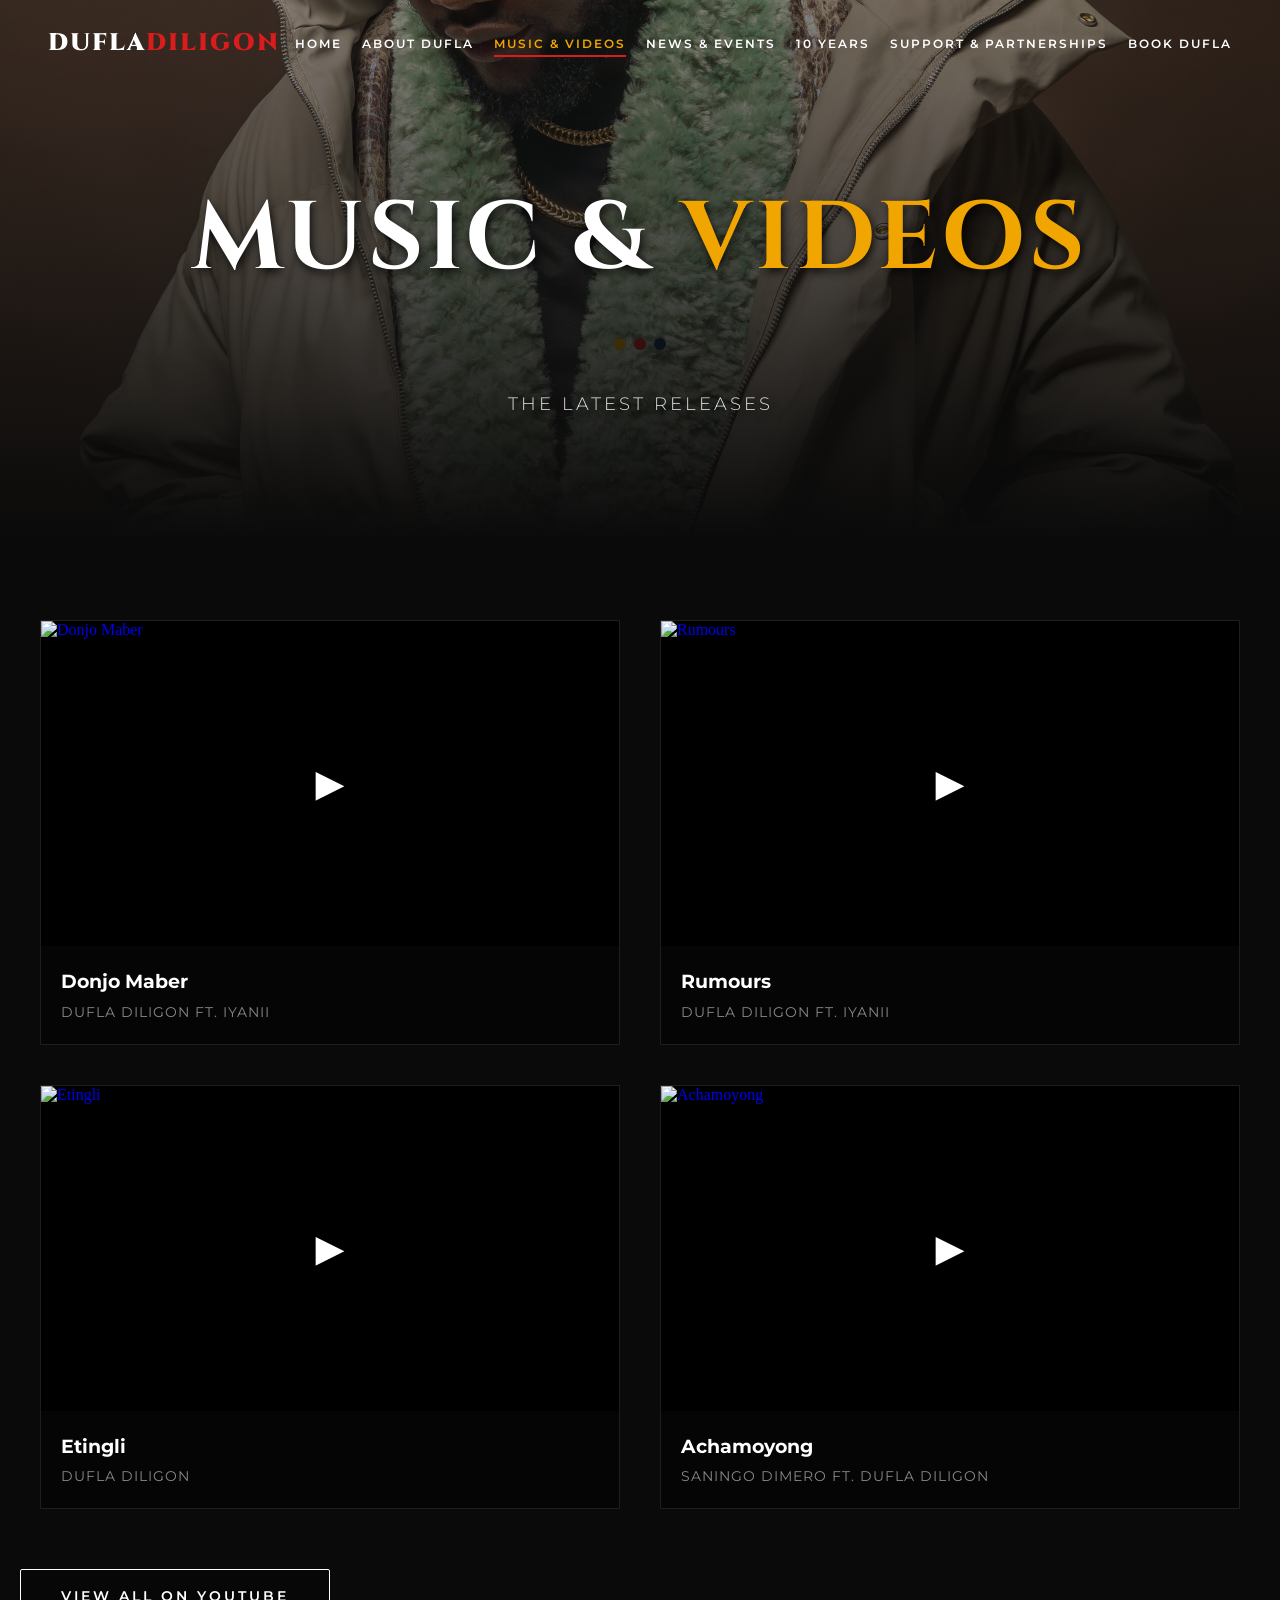
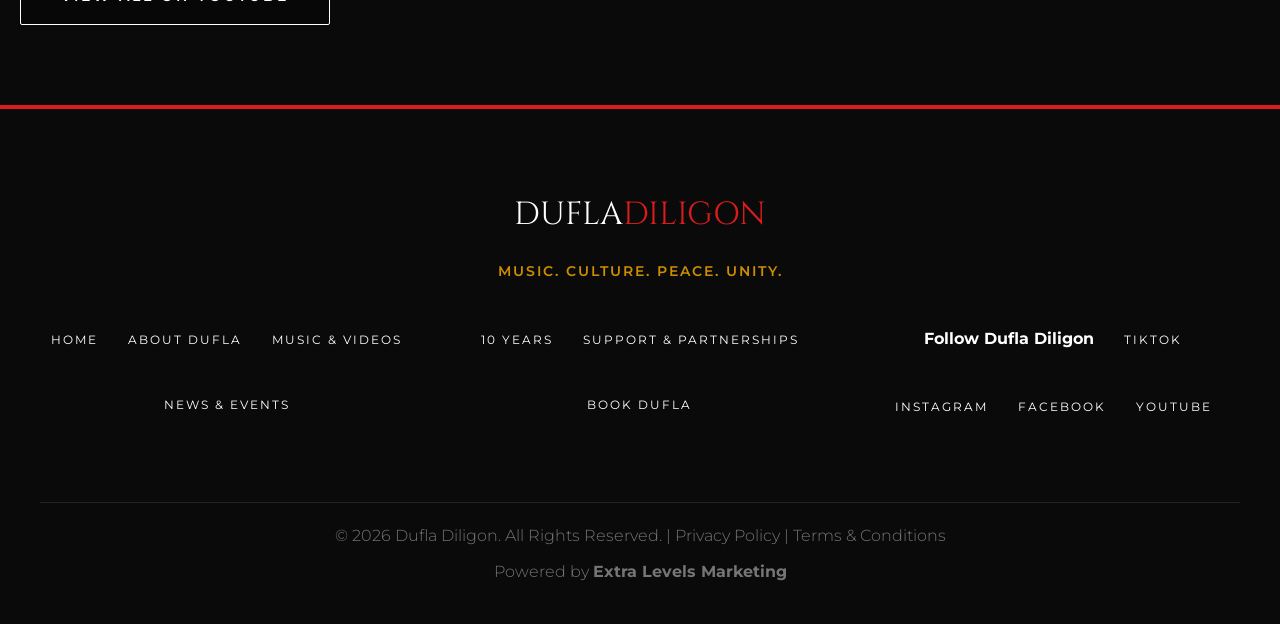
<file: music-videos.html>
﻿<!DOCTYPE html>
<html lang="en">
<head>
  <meta charset="UTF-8">
  <meta name="viewport" content="width=device-width, initial-scale=1.0">
  <link rel="canonical" href="https://dufladiligon.com/music-videos.html">
  <title>Music & Videos | Dufla Diligon</title>
  <meta name="description" content="Watch the latest music videos from Dufla Diligon including Donjo Maber, Rumours, Etingli, and Achamoyong.">
  <link rel="stylesheet" href="style.css">
  <style>
    .page-header { background-image: url('dufla2.JPG'); }
    .videos-grid-section { padding: 80px 20px; background: var(--earth-dark); }
    .video-grid { display: grid; grid-template-columns: repeat(auto-fit, minmax(400px, 1fr)); gap: 40px; max-width: 1200px; margin: 0 auto; }
    .video-card { background: rgba(0,0,0,0.5); border: 1px solid rgba(255,255,255,0.1); transition: transform 0.3s; }
    .video-card:hover { transform: translateY(-5px); border-color: var(--maasai-red); }
    .video-frame { position: relative; aspect-ratio: 16/9; background: #000; overflow: hidden; }
    .video-info { padding: 20px; text-align: left; }
    .video-title { font-weight: 700; font-size: 1.2rem; margin-bottom: 5px; color: var(--white); }
    .video-meta { font-size: 0.85rem; color: #888; text-transform: uppercase; letter-spacing: 1px; }
    @media(max-width:768px){
      .video-grid { grid-template-columns: 1fr; gap: 20px; }
    }
  </style>
<!-- Google tag (gtag.js) -->
<script async src="https://www.googletagmanager.com/gtag/js?id=G-XXXXXXXXXX"></script>
<script>
  window.dataLayer = window.dataLayer || [];
  function gtag(){dataLayer.push(arguments);}
  gtag('js', new Date());
  gtag('config', 'G-XXXXXXXXXX');
</script>
<script type="application/ld+json">
{
  "@context": "https://schema.org",
  "@type": "MusicGroup",
  "name": "Dufla Diligon",
  "url": "https://dufladiligon.com",
  "image": "https://dufladiligon.com/dufla%201.JPG",
  "sameAs": [
    "https://www.facebook.com/share/1Dr2cRrCRw/",
    "https://instagram.com/dufladiligon",
    "https://youtube.com/@duflamusic?si=NporpgNPWeEd60oz",
    "https://www.tiktok.com/@dufladiligon?_r=1&_t=ZS-9A8BRUnoHFk"
  ]
}
</script>
</head>
<body>
  <nav id="navbar">
    <a href="index.html" class="nav-logo">DUFLA<span>DILIGON</span></a>
    <ul class="nav-links">
      <li><a href="index.html">HOME</a></li>
      <li><a href="about.html">ABOUT DUFLA</a></li>
      <li><a href="music-videos.html" class="active">MUSIC & VIDEOS</a></li>
      <li><a href="events.html">NEWS & EVENTS</a></li>
      <li><a href="10-years.html">10 YEARS</a></li>
      <li><a href="support-partnerships.html">SUPPORT & PARTNERSHIPS</a></li>
      <li><a href="book-dufla.html">BOOK DUFLA</a></li>
    </ul>
    <div class="hamburger" id="hamburger"><span></span><span></span><span></span></div>
  </nav>
  <div class="mobile-menu" id="mobileMenu">
    <a href="index.html">HOME</a>
    <a href="about.html">ABOUT DUFLA</a>
    <a href="music-videos.html">MUSIC & VIDEOS</a>
    <a href="events.html">NEWS & EVENTS</a>
    <a href="10-years.html">10 YEARS</a>
    <a href="support-partnerships.html">SUPPORT & PARTNERSHIPS</a>
    <a href="book-dufla.html">BOOK DUFLA</a>
  </div>

  <header class="page-header">
    <div class="container">
      <h1 class="cinematic-text">MUSIC & <span class="text-yellow">VIDEOS</span></h1>
      <div class="bead-divider"><div class="bead yellow"></div><div class="bead red"></div><div class="bead blue"></div></div>
      <p class="cinematic-text" style="font-size:1.1rem; margin-top:10px; letter-spacing:3px;">THE LATEST RELEASES</p>
    </div>
  </header>

  <section class="videos-grid-section text-center">
    <div class="video-grid">
      
      <!-- Video 1 -->
      <div class="video-card">
        <div class="video-frame">
          <iframe width="100%" height="100%" src="https://www.youtube.com/embed/bd77wL5r-Ck" srcdoc="<style>*{padding:0;margin:0;overflow:hidden}html,body{height:100%}img,span{position:absolute;width:100%;top:0;bottom:0;margin:auto;object-fit:cover;height:100%}span{height:1.5em;text-align:center;font:48px/1.5 sans-serif;color:white;text-shadow:0 0 0.5em black;transition:transform 0.2s}a:hover span{transform:scale(1.1)}</style><a href=https://www.youtube.com/embed/bd77wL5r-Ck?autoplay=1><img src=https://img.youtube.com/vi/bd77wL5r-Ck/maxresdefault.jpg alt='Donjo Maber'><span>&#x25BA;</span></a>" frameborder="0" allow="accelerometer; autoplay; clipboard-write; encrypted-media; gyroscope; picture-in-picture" allowfullscreen></iframe>
        </div>
        <div class="video-info">
          <div class="video-title">Donjo Maber</div>
          <div class="video-meta">Dufla Diligon ft. Iyanii</div>
        </div>
      </div>

      <!-- Video 2 -->
      <div class="video-card">
        <div class="video-frame">
          <iframe width="100%" height="100%" src="https://www.youtube.com/embed/UvXZw2tWkhQ" srcdoc="<style>*{padding:0;margin:0;overflow:hidden}html,body{height:100%}img,span{position:absolute;width:100%;top:0;bottom:0;margin:auto;object-fit:cover;height:100%}span{height:1.5em;text-align:center;font:48px/1.5 sans-serif;color:white;text-shadow:0 0 0.5em black;transition:transform 0.2s}a:hover span{transform:scale(1.1)}</style><a href=https://www.youtube.com/embed/UvXZw2tWkhQ?autoplay=1><img src=https://img.youtube.com/vi/UvXZw2tWkhQ/maxresdefault.jpg alt='Rumours'><span>&#x25BA;</span></a>" frameborder="0" allow="accelerometer; autoplay; clipboard-write; encrypted-media; gyroscope; picture-in-picture" allowfullscreen></iframe>
        </div>
        <div class="video-info">
          <div class="video-title">Rumours</div>
          <div class="video-meta">Dufla Diligon ft. Iyanii</div>
        </div>
      </div>

      <!-- Video 3 -->
      <div class="video-card">
        <div class="video-frame">
          <iframe width="100%" height="100%" src="https://www.youtube.com/embed/NTYtms36H9M" srcdoc="<style>*{padding:0;margin:0;overflow:hidden}html,body{height:100%}img,span{position:absolute;width:100%;top:0;bottom:0;margin:auto;object-fit:cover;height:100%}span{height:1.5em;text-align:center;font:48px/1.5 sans-serif;color:white;text-shadow:0 0 0.5em black;transition:transform 0.2s}a:hover span{transform:scale(1.1)}</style><a href=https://www.youtube.com/embed/NTYtms36H9M?autoplay=1><img src=https://img.youtube.com/vi/NTYtms36H9M/maxresdefault.jpg alt='Etingli'><span>&#x25BA;</span></a>" frameborder="0" allow="accelerometer; autoplay; clipboard-write; encrypted-media; gyroscope; picture-in-picture" allowfullscreen></iframe>
        </div>
        <div class="video-info">
          <div class="video-title">Etingli</div>
          <div class="video-meta">Dufla Diligon</div>
        </div>
      </div>

      <!-- Video 4 -->
      <div class="video-card">
        <div class="video-frame">
          <iframe width="100%" height="100%" src="https://www.youtube.com/embed/gvsjDf3jH50" srcdoc="<style>*{padding:0;margin:0;overflow:hidden}html,body{height:100%}img,span{position:absolute;width:100%;top:0;bottom:0;margin:auto;object-fit:cover;height:100%}span{height:1.5em;text-align:center;font:48px/1.5 sans-serif;color:white;text-shadow:0 0 0.5em black;transition:transform 0.2s}a:hover span{transform:scale(1.1)}</style><a href=https://www.youtube.com/embed/gvsjDf3jH50?autoplay=1><img src=https://img.youtube.com/vi/gvsjDf3jH50/maxresdefault.jpg alt='Achamoyong'><span>&#x25BA;</span></a>" frameborder="0" allow="accelerometer; autoplay; clipboard-write; encrypted-media; gyroscope; picture-in-picture" allowfullscreen></iframe>
        </div>
        <div class="video-info">
          <div class="video-title">Achamoyong</div>
          <div class="video-meta">Saningo Dimero ft. Dufla Diligon</div>
        </div>
      </div>

    </div>
    
    <div style="margin-top: 60px;">
      <a href="https://youtube.com/@duflamusic?si=NporpgNPWeEd60oz" target="_blank" class="btn btn-outline">VIEW ALL ON YOUTUBE</a>
    </div>
  </section>

  <footer>
    <div class="container">
      <div class="footer-logo">DUFLA<span class="text-red">DILIGON</span></div>
      <p style="color:var(--maasai-yellow); letter-spacing:2px; font-weight:600; font-size:0.9rem; margin-bottom:40px; text-transform:uppercase;">Music. Culture. Peace. Unity.</p>
      
      <div class="footer-grid">
        <ul class="footer-links">
          <li><a href="index.html">Home</a></li>
          <li><a href="about.html">About Dufla</a></li>
          <li><a href="music-videos.html">Music & Videos</a></li>
          <li><a href="events.html">News & Events</a></li>
        </ul>
        <ul class="footer-links">
          <li><a href="10-years.html">10 Years</a></li>
          <li><a href="support-partnerships.html">Support & Partnerships</a></li>
          <li><a href="book-dufla.html">Book Dufla</a></li>
        </ul>
        <ul class="footer-links">
          <li class="footer-title">Follow Dufla Diligon</li>
          <li><a href="https://www.tiktok.com/@dufladiligon?_r=1&_t=ZS-9A8BRUnoHFk" target="_blank">TikTok</a></li>
          <li><a href="https://instagram.com/dufladiligon" target="_blank">Instagram</a></li>
          <li><a href="https://www.facebook.com/share/1Dr2cRrCRw/" target="_blank">Facebook</a></li>
          <li><a href="https://youtube.com/@duflamusic?si=NporpgNPWeEd60oz" target="_blank">YouTube</a></li>
        </ul>
      </div>

      <div class="footer-bottom">
        <p>&copy; 2026 Dufla Diligon. All Rights Reserved. | <a href="privacy.html">Privacy Policy</a> | <a href="terms.html">Terms & Conditions</a></p>
        <p style="margin-top:10px;">Powered by <strong>Extra Levels Marketing</strong></p>
      </div>
    </div>
  </footer>
  <script>
    window.addEventListener('scroll', () => {
      const nav = document.getElementById('navbar');
      if (nav) nav.classList.toggle('scrolled', window.scrollY > 50);
    });
    
    const h = document.getElementById('hamburger');
    const m = document.getElementById('mobileMenu');
    if(h && m) { 
      h.addEventListener('click', () => { 
        h.classList.toggle('active');
        m.classList.toggle('open'); 
      }); 
    }
  </script>
</body>
</html>
</file>
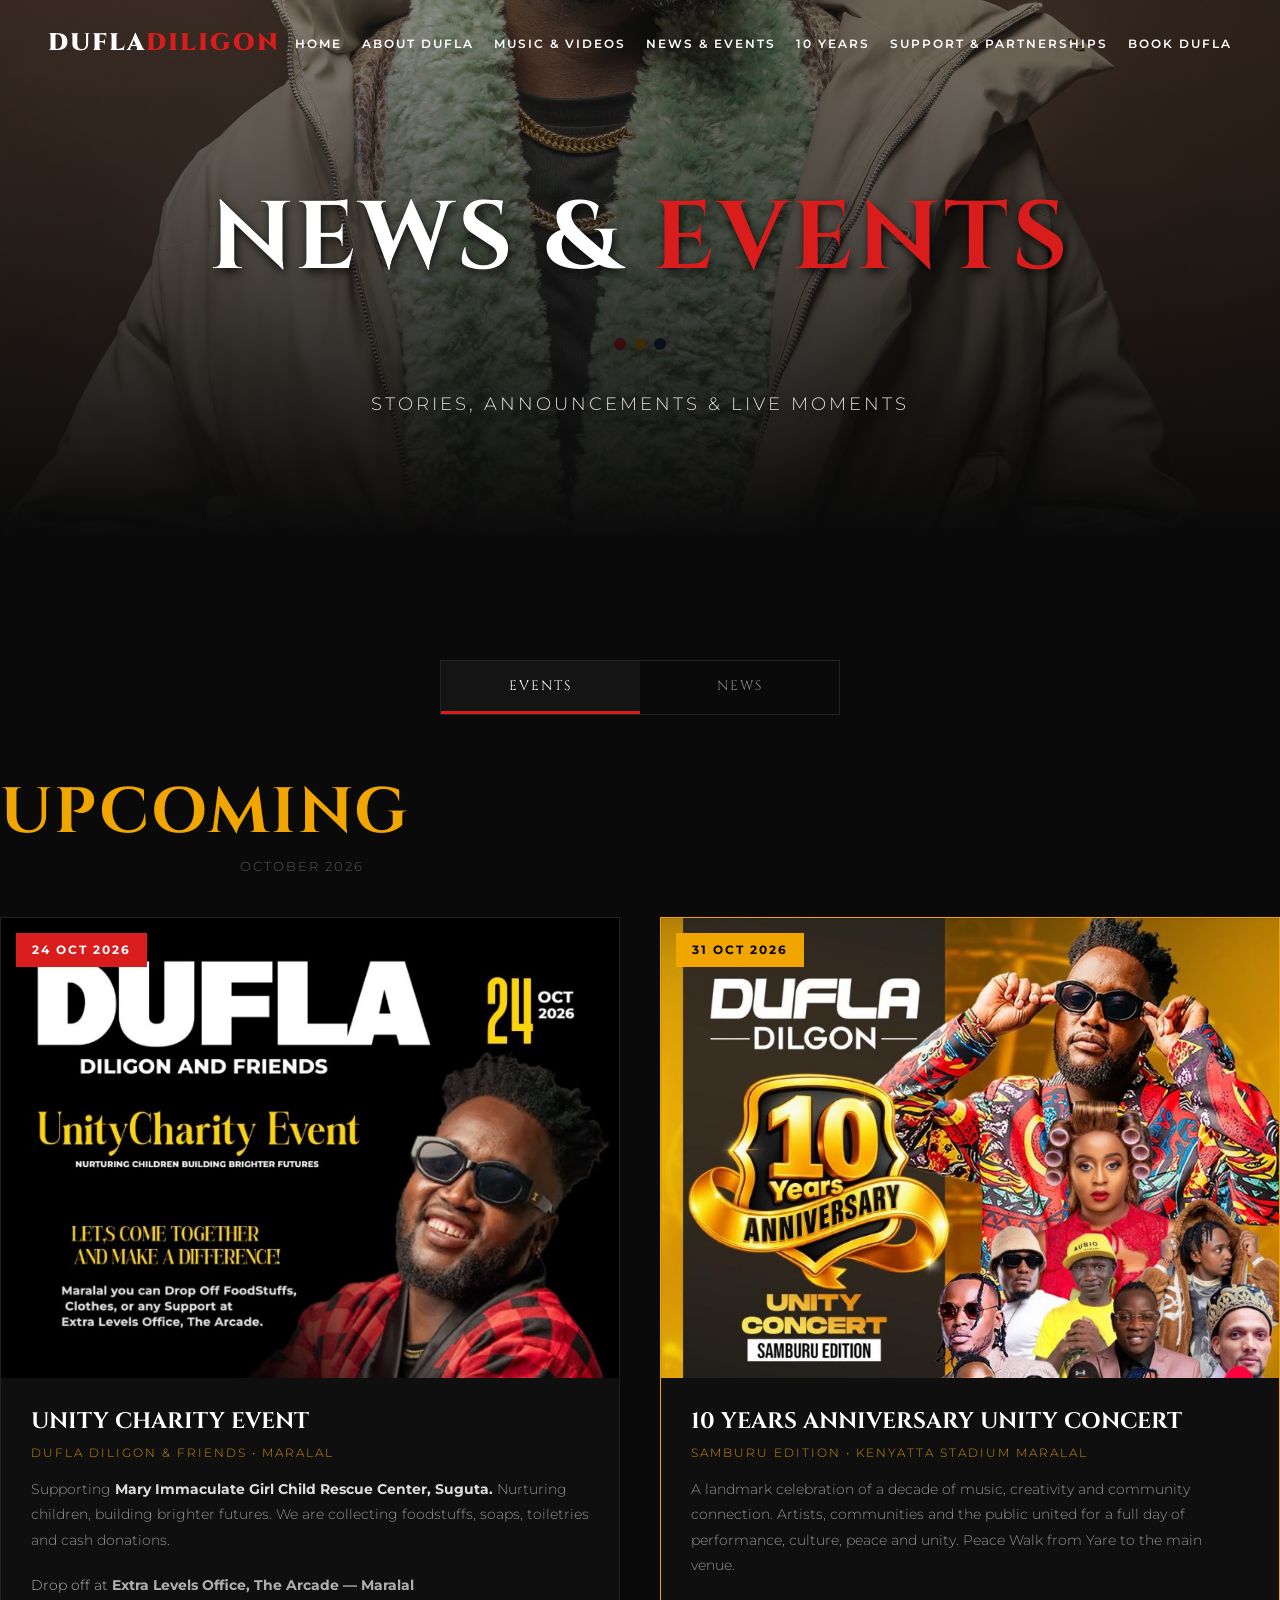
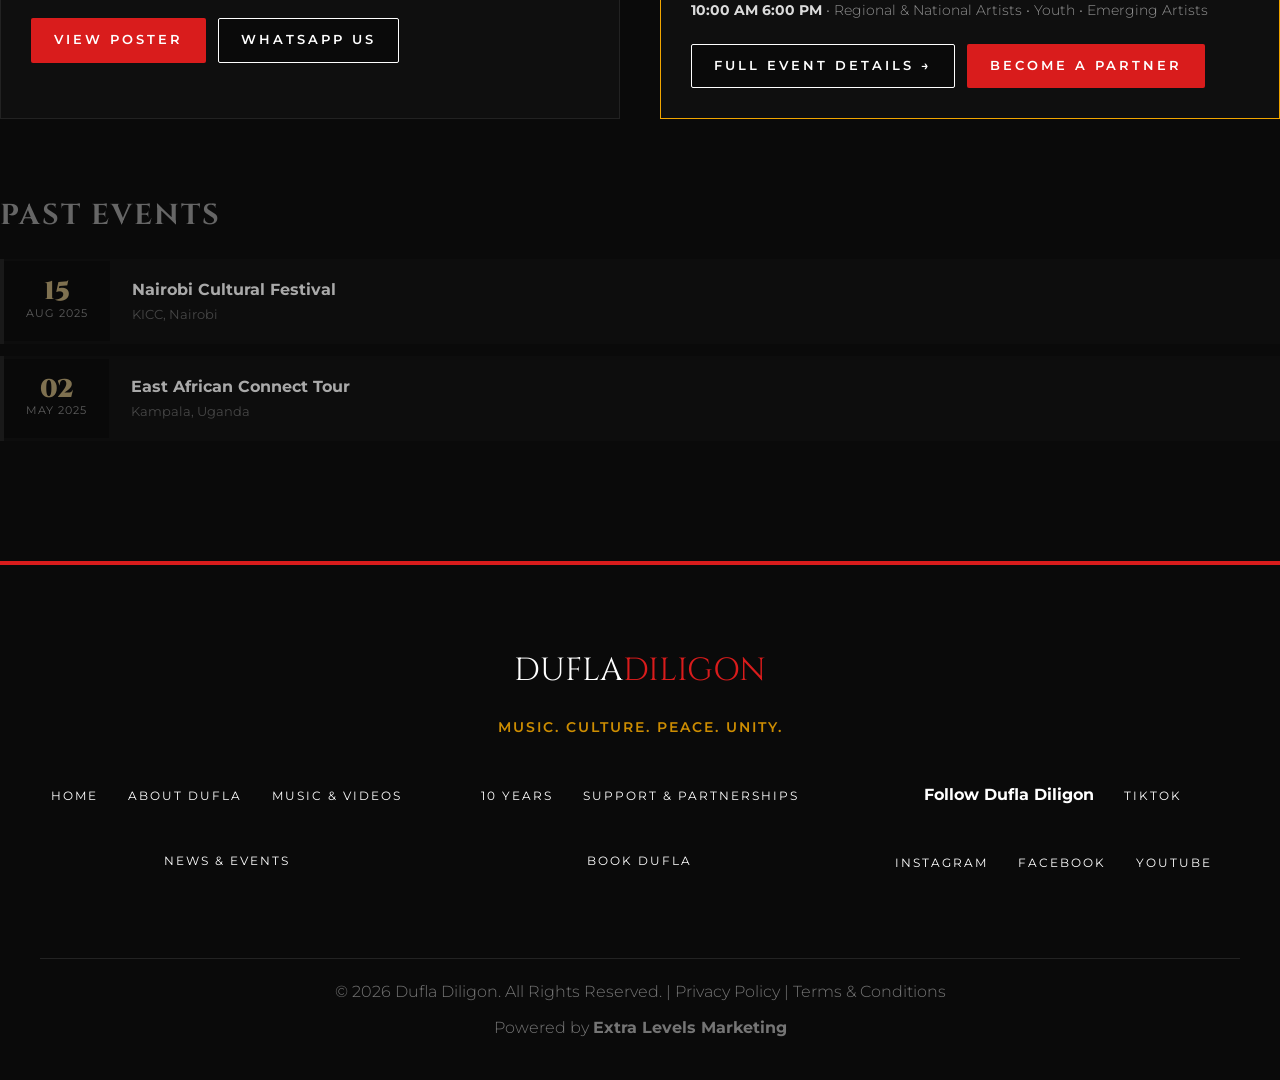
<file: news.html>
﻿<!DOCTYPE html>
<html><head><meta charset="UTF-8"><meta http-equiv="refresh" content="0;url=events.html"><title>Redirecting...</title>
<script type="application/ld+json">
{
  "@context": "https://schema.org",
  "@type": "MusicGroup",
  "name": "Dufla Diligon",
  "url": "https://dufladiligon.com",
  "image": "https://dufladiligon.com/dufla%201.JPG",
  "sameAs": [
    "https://www.facebook.com/share/1Dr2cRrCRw/",
    "https://instagram.com/dufladiligon",
    "https://youtube.com/@duflamusic?si=NporpgNPWeEd60oz",
    "https://www.tiktok.com/@dufladiligon?_r=1&_t=ZS-9A8BRUnoHFk"
  ]
}
</script>
<!-- Google tag (gtag.js) -->
<script async src="https://www.googletagmanager.com/gtag/js?id=G-XXXXXXXXXX"></script>
<script>
  window.dataLayer = window.dataLayer || [];
  function gtag(){dataLayer.push(arguments);}
  gtag('js', new Date());
  gtag('config', 'G-XXXXXXXXXX');
</script>
</head>
<body><p>Redirecting to <a href="events.html">News & Events</a>...</p></body></html>
</file>
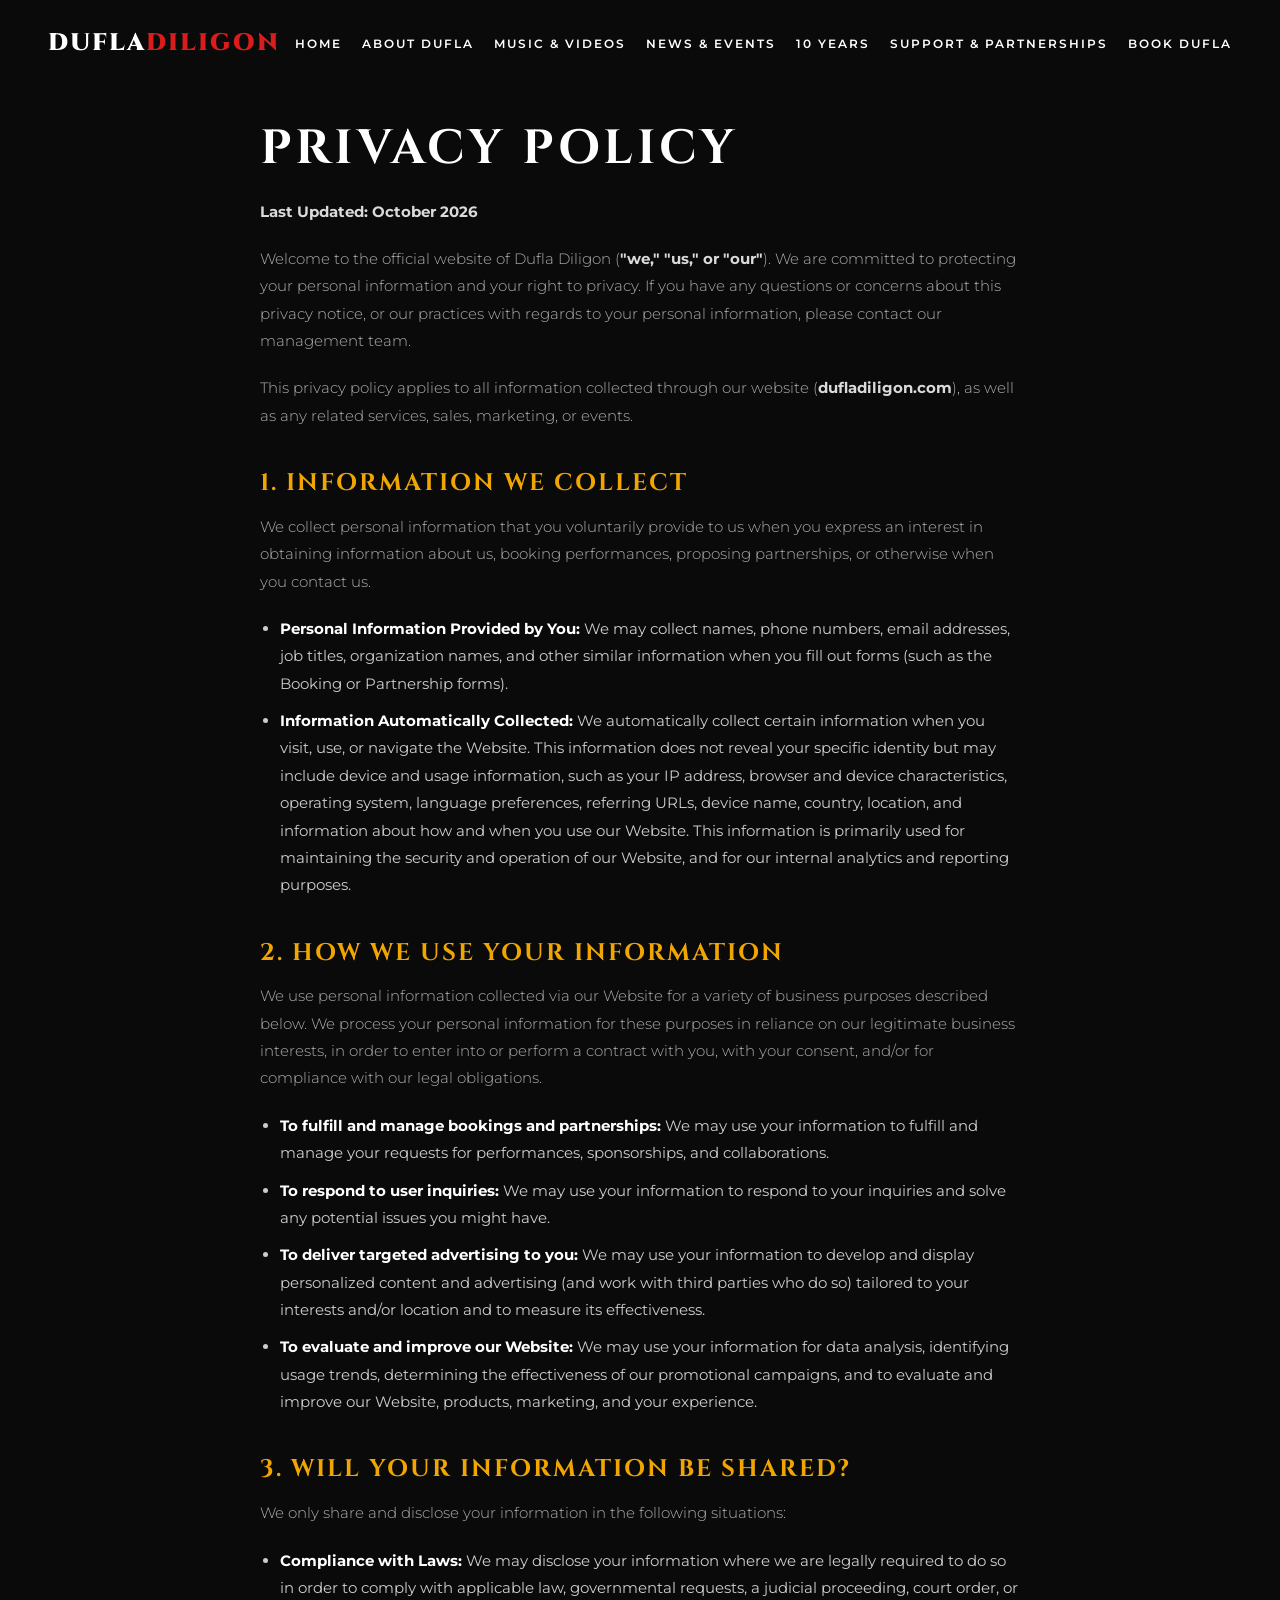
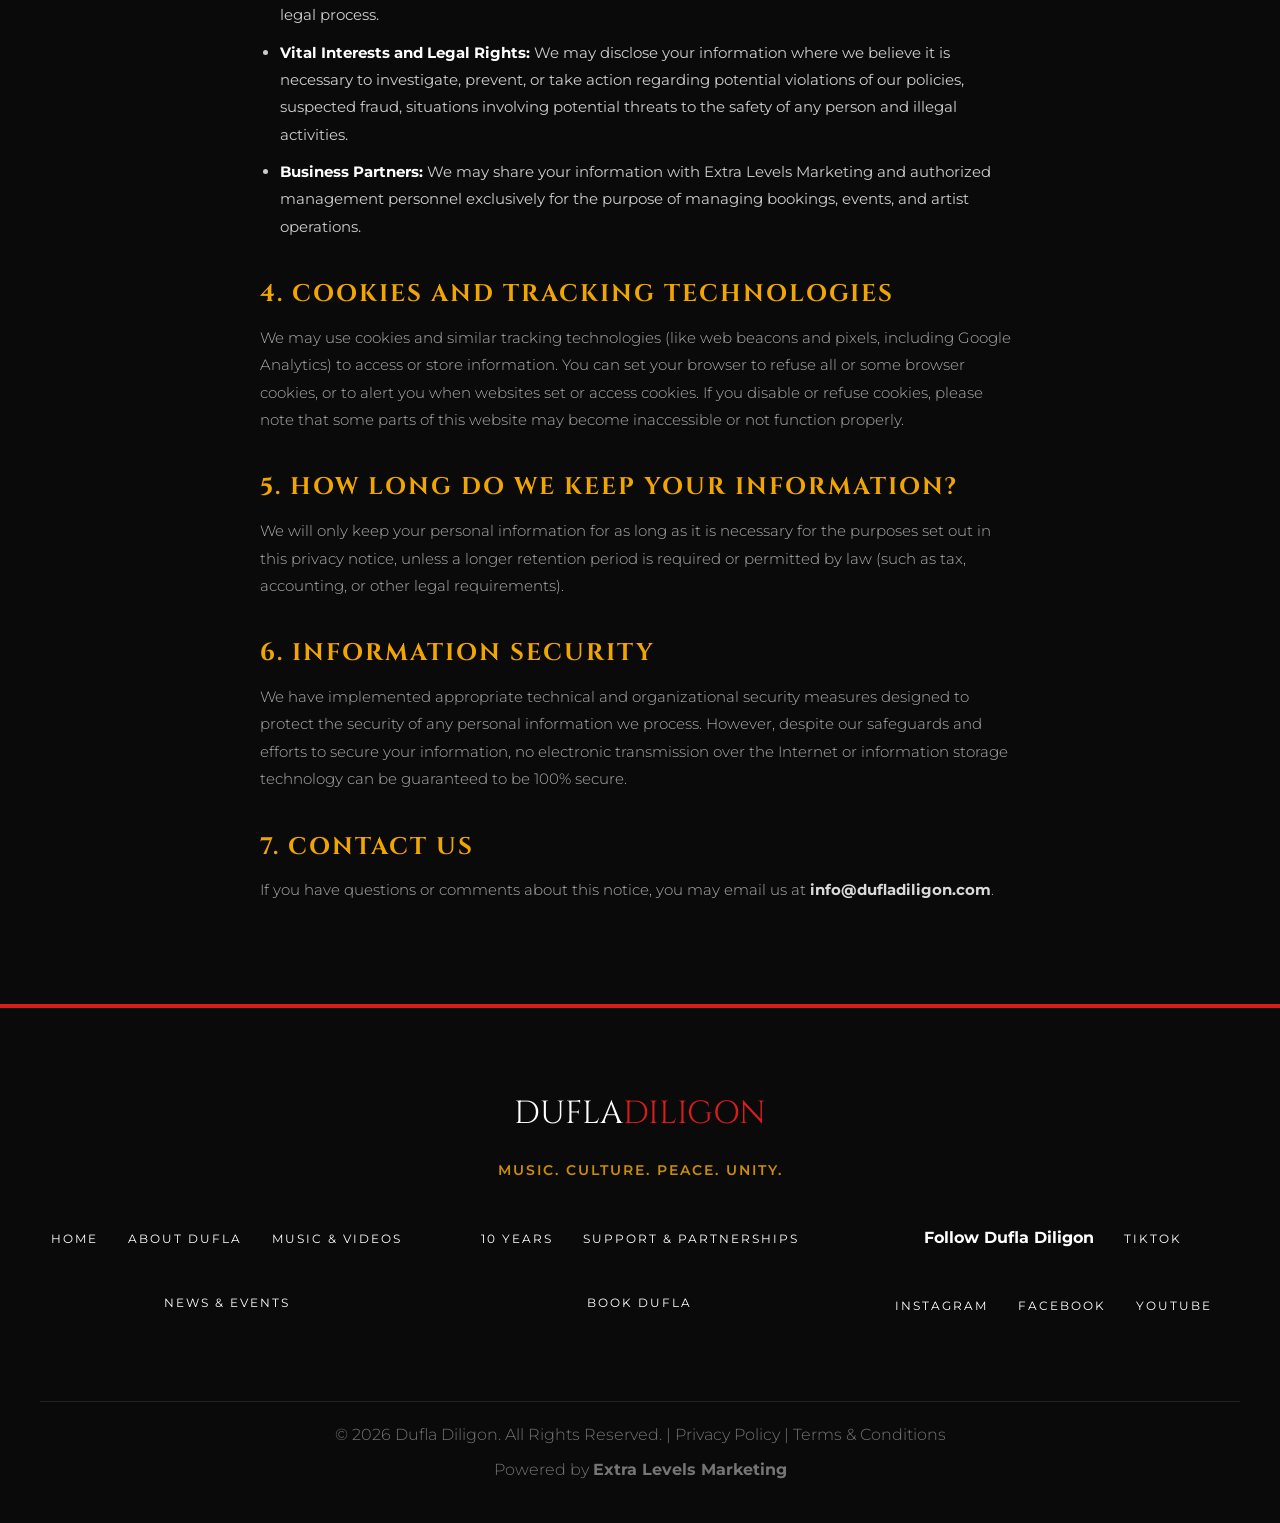
<file: privacy.html>
﻿<!DOCTYPE html>
<html lang="en">
<head>
  <meta charset="UTF-8">
  <meta name="viewport" content="width=device-width, initial-scale=1.0">
  <link rel="canonical" href="https://dufladiligon.com/privacy.html">
  <title>Privacy Policy | Dufla Diligon</title>
  <meta name="description" content="Privacy Policy for Dufla Diligon official website.">
  <link rel="stylesheet" href="style.css">
  <style>
    .legal-section { padding: 120px 20px 80px; max-width: 800px; margin: 0 auto; color: #ccc; line-height: 1.8; }
    .legal-section h1 { font-family: var(--font-heading); font-size: clamp(2rem, 4vw, 3rem); color: var(--white); margin-bottom: 20px; }
    .legal-section h2 { font-family: var(--font-heading); font-size: 1.5rem; color: var(--maasai-yellow); margin-top: 40px; margin-bottom: 15px; }
    .legal-section p, .legal-section ul { margin-bottom: 20px; font-size: 0.95rem; }
    .legal-section ul { padding-left: 20px; }
    .legal-section li { margin-bottom: 10px; }
    .legal-section strong { color: var(--white); }
  </style>
</head>
<body>
  <nav id="navbar">
    <a href="index.html" class="nav-logo">DUFLA<span>DILIGON</span></a>
    <ul class="nav-links">
      <li><a href="index.html">HOME</a></li>
      <li><a href="about.html">ABOUT DUFLA</a></li>
      <li><a href="music-videos.html">MUSIC & VIDEOS</a></li>
      <li><a href="events.html">NEWS & EVENTS</a></li>
      <li><a href="10-years.html">10 YEARS</a></li>
      <li><a href="support-partnerships.html">SUPPORT & PARTNERSHIPS</a></li>
      <li><a href="book-dufla.html">BOOK DUFLA</a></li>
    </ul>
    <div class="hamburger" id="hamburger"><span></span><span></span><span></span></div>
  </nav>
  <div class="mobile-menu" id="mobileMenu">
    <a href="index.html">HOME</a>
    <a href="about.html">ABOUT DUFLA</a>
    <a href="music-videos.html">MUSIC & VIDEOS</a>
    <a href="events.html">NEWS & EVENTS</a>
    <a href="10-years.html">10 YEARS</a>
    <a href="support-partnerships.html">SUPPORT & PARTNERSHIPS</a>
    <a href="book-dufla.html">BOOK DUFLA</a>
  </div>

  <section class="legal-section">
    <h1>Privacy Policy</h1>
    <p><strong>Last Updated: October 2026</strong></p>
    
    <p>Welcome to the official website of Dufla Diligon (<strong>"we," "us," or "our"</strong>). We are committed to protecting your personal information and your right to privacy. If you have any questions or concerns about this privacy notice, or our practices with regards to your personal information, please contact our management team.</p>
    
    <p>This privacy policy applies to all information collected through our website (<strong>dufladiligon.com</strong>), as well as any related services, sales, marketing, or events.</p>

    <h2>1. Information We Collect</h2>
    <p>We collect personal information that you voluntarily provide to us when you express an interest in obtaining information about us, booking performances, proposing partnerships, or otherwise when you contact us.</p>
    <ul>
      <li><strong>Personal Information Provided by You:</strong> We may collect names, phone numbers, email addresses, job titles, organization names, and other similar information when you fill out forms (such as the Booking or Partnership forms).</li>
      <li><strong>Information Automatically Collected:</strong> We automatically collect certain information when you visit, use, or navigate the Website. This information does not reveal your specific identity but may include device and usage information, such as your IP address, browser and device characteristics, operating system, language preferences, referring URLs, device name, country, location, and information about how and when you use our Website. This information is primarily used for maintaining the security and operation of our Website, and for our internal analytics and reporting purposes.</li>
    </ul>

    <h2>2. How We Use Your Information</h2>
    <p>We use personal information collected via our Website for a variety of business purposes described below. We process your personal information for these purposes in reliance on our legitimate business interests, in order to enter into or perform a contract with you, with your consent, and/or for compliance with our legal obligations.</p>
    <ul>
      <li><strong>To fulfill and manage bookings and partnerships:</strong> We may use your information to fulfill and manage your requests for performances, sponsorships, and collaborations.</li>
      <li><strong>To respond to user inquiries:</strong> We may use your information to respond to your inquiries and solve any potential issues you might have.</li>
      <li><strong>To deliver targeted advertising to you:</strong> We may use your information to develop and display personalized content and advertising (and work with third parties who do so) tailored to your interests and/or location and to measure its effectiveness.</li>
      <li><strong>To evaluate and improve our Website:</strong> We may use your information for data analysis, identifying usage trends, determining the effectiveness of our promotional campaigns, and to evaluate and improve our Website, products, marketing, and your experience.</li>
    </ul>

    <h2>3. Will Your Information Be Shared?</h2>
    <p>We only share and disclose your information in the following situations:</p>
    <ul>
      <li><strong>Compliance with Laws:</strong> We may disclose your information where we are legally required to do so in order to comply with applicable law, governmental requests, a judicial proceeding, court order, or legal process.</li>
      <li><strong>Vital Interests and Legal Rights:</strong> We may disclose your information where we believe it is necessary to investigate, prevent, or take action regarding potential violations of our policies, suspected fraud, situations involving potential threats to the safety of any person and illegal activities.</li>
      <li><strong>Business Partners:</strong> We may share your information with Extra Levels Marketing and authorized management personnel exclusively for the purpose of managing bookings, events, and artist operations.</li>
    </ul>

    <h2>4. Cookies and Tracking Technologies</h2>
    <p>We may use cookies and similar tracking technologies (like web beacons and pixels, including Google Analytics) to access or store information. You can set your browser to refuse all or some browser cookies, or to alert you when websites set or access cookies. If you disable or refuse cookies, please note that some parts of this website may become inaccessible or not function properly.</p>

    <h2>5. How Long Do We Keep Your Information?</h2>
    <p>We will only keep your personal information for as long as it is necessary for the purposes set out in this privacy notice, unless a longer retention period is required or permitted by law (such as tax, accounting, or other legal requirements).</p>

    <h2>6. Information Security</h2>
    <p>We have implemented appropriate technical and organizational security measures designed to protect the security of any personal information we process. However, despite our safeguards and efforts to secure your information, no electronic transmission over the Internet or information storage technology can be guaranteed to be 100% secure.</p>

    <h2>7. Contact Us</h2>
    <p>If you have questions or comments about this notice, you may email us at <strong>info@dufladiligon.com</strong>.</p>
  </section>

  <footer>
    <div class="container">
      <div class="footer-logo">DUFLA<span class="text-red">DILIGON</span></div>
      <p style="color:var(--maasai-yellow); letter-spacing:2px; font-weight:600; font-size:0.9rem; margin-bottom:40px; text-transform:uppercase;">Music. Culture. Peace. Unity.</p>
      
      <div class="footer-grid">
        <ul class="footer-links">
          <li><a href="index.html">Home</a></li>
          <li><a href="about.html">About Dufla</a></li>
          <li><a href="music-videos.html">Music & Videos</a></li>
          <li><a href="events.html">News & Events</a></li>
        </ul>
        <ul class="footer-links">
          <li><a href="10-years.html">10 Years</a></li>
          <li><a href="support-partnerships.html">Support & Partnerships</a></li>
          <li><a href="book-dufla.html">Book Dufla</a></li>
        </ul>
        <ul class="footer-links">
          <li class="footer-title">Follow Dufla Diligon</li>
          <li><a href="https://www.tiktok.com/@dufladiligon?_r=1&_t=ZS-9A8BRUnoHFk" target="_blank">TikTok</a></li>
          <li><a href="https://instagram.com/dufladiligon" target="_blank">Instagram</a></li>
          <li><a href="https://www.facebook.com/share/1Dr2cRrCRw/" target="_blank">Facebook</a></li>
          <li><a href="https://youtube.com/@duflamusic?si=NporpgNPWeEd60oz" target="_blank">YouTube</a></li>
        </ul>
      </div>

      <div class="footer-bottom">
        <p>&copy; 2026 Dufla Diligon. All Rights Reserved. | <a href="privacy.html">Privacy Policy</a> | <a href="terms.html">Terms & Conditions</a></p>
        <p style="margin-top:10px;">Powered by <strong>Extra Levels Marketing</strong></p>
      </div>
    </div>
  </footer>
  <script>
    window.addEventListener('scroll', () => {
      const nav = document.getElementById('navbar');
      if (nav) nav.classList.toggle('scrolled', window.scrollY > 50);
    });
    
    const h = document.getElementById('hamburger');
    const m = document.getElementById('mobileMenu');
    if(h && m) { 
      h.addEventListener('click', () => { 
        h.classList.toggle('active');
        m.classList.toggle('open'); 
      }); 
    }
  </script>
</body>
</html>
</file>
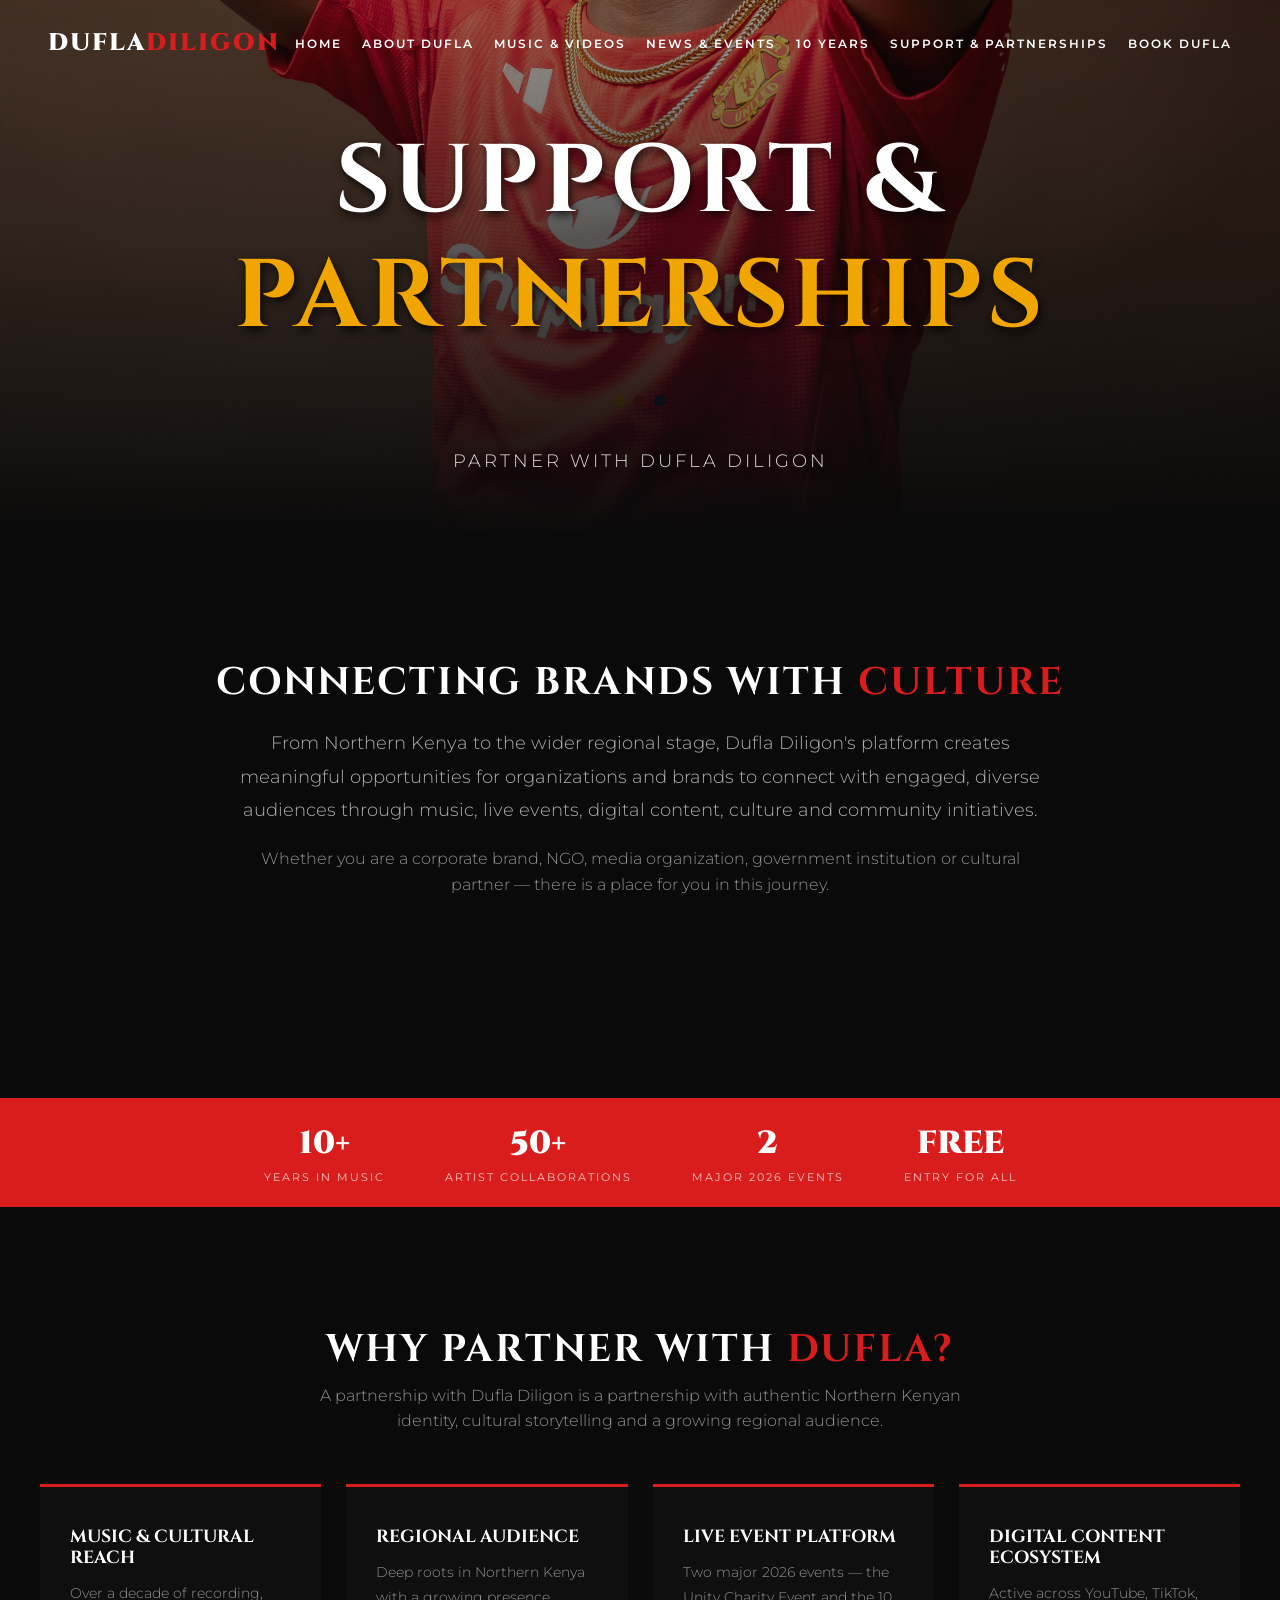
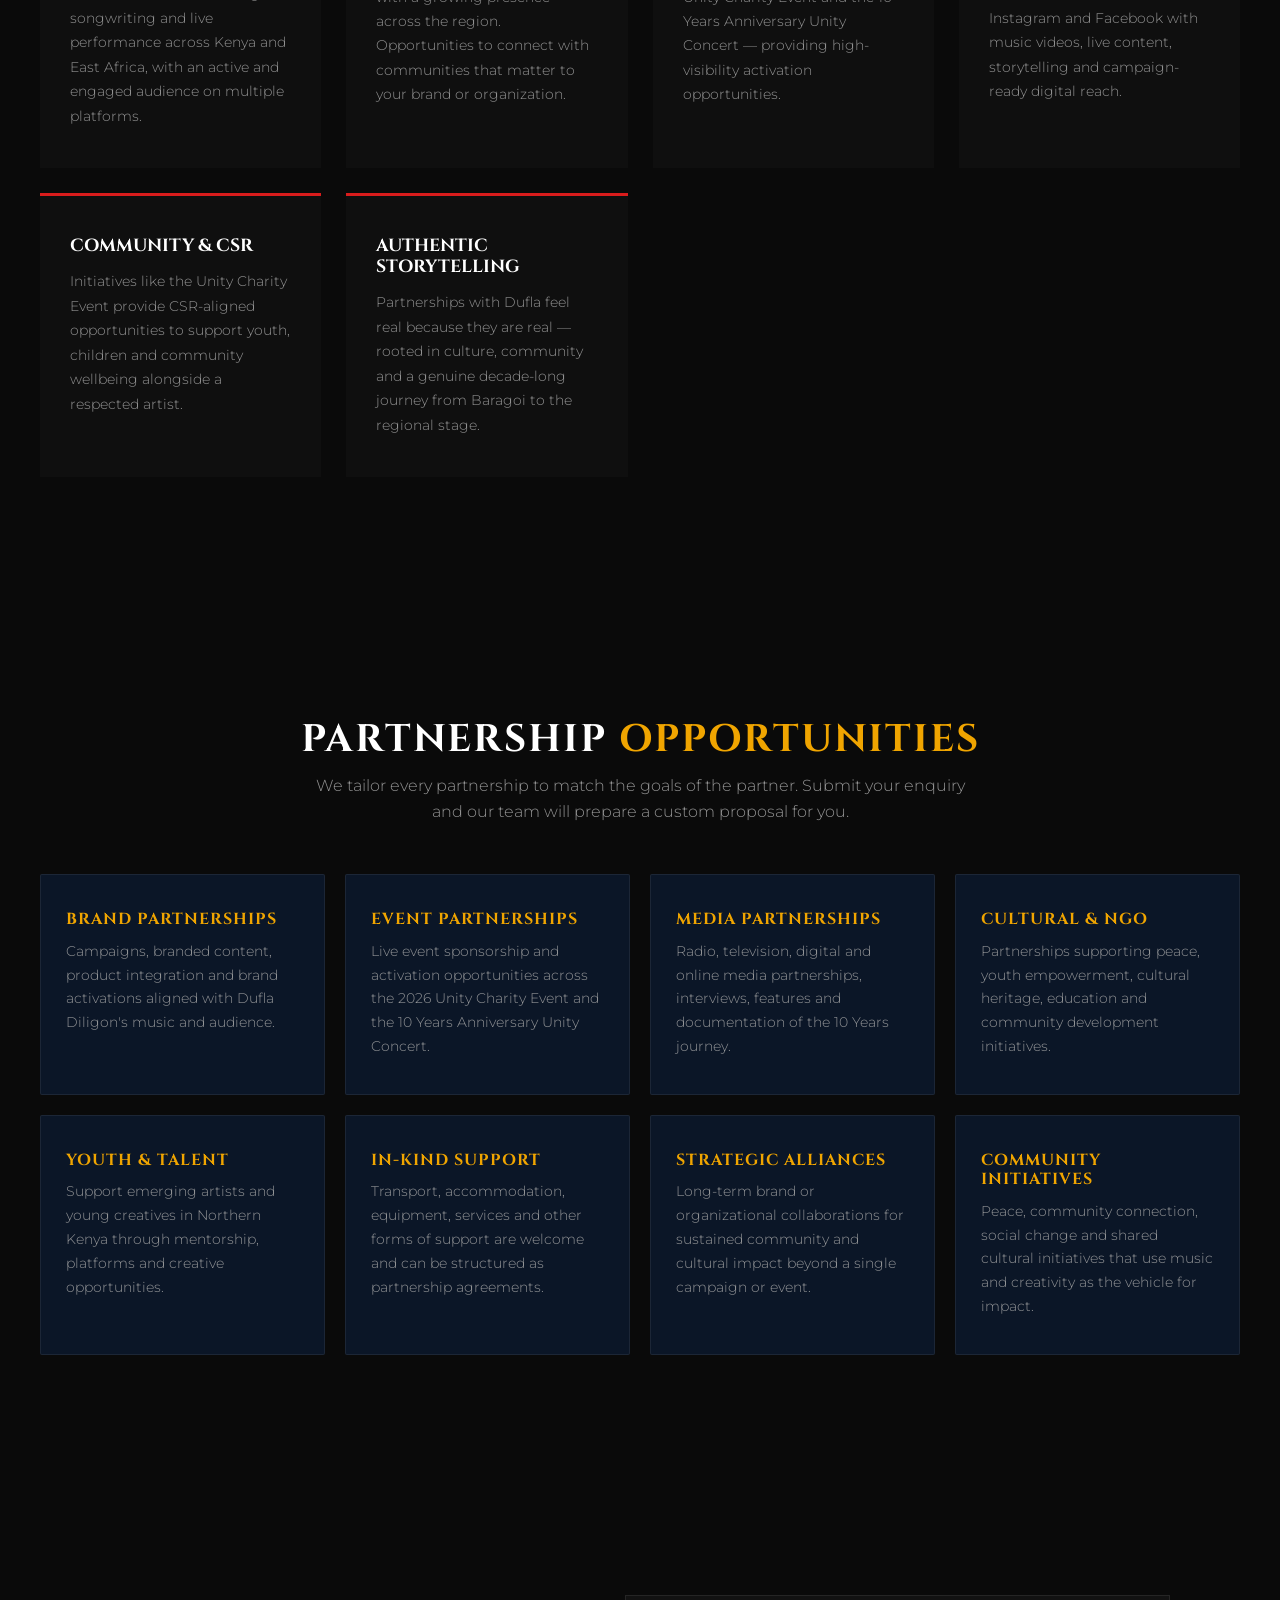
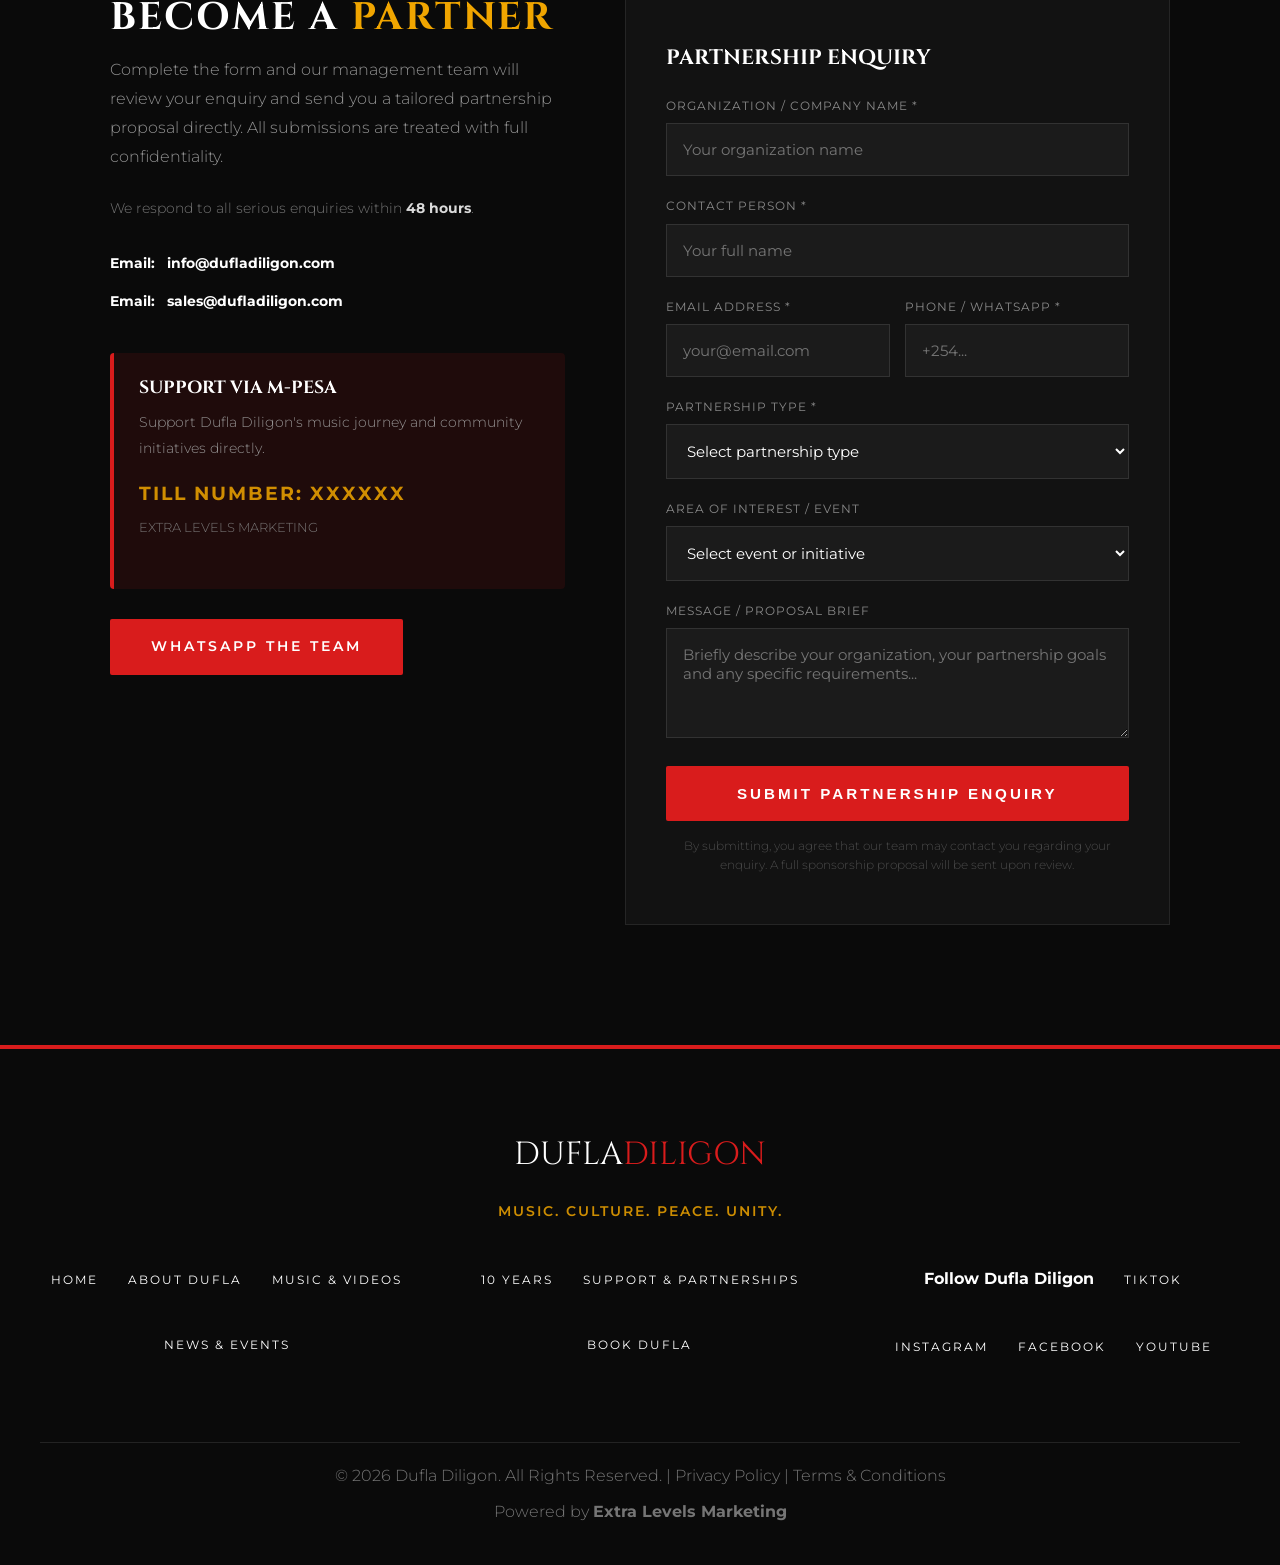
<file: support-partnerships.html>
﻿<!DOCTYPE html>
<html lang="en">
<head>
  <meta charset="UTF-8">
  <meta name="viewport" content="width=device-width, initial-scale=1.0">
  <link rel="canonical" href="https://dufladiligon.com/support-partnerships.html">
  <title>Support & Partnerships | Dufla Diligon</title>
  <meta name="description" content="Partner with Dufla Diligon through music, culture, creativity and community. Corporate partnerships, brand activations and sponsorship opportunities.">
  <link rel="stylesheet" href="style.css">
  <style>
    .page-header { background-image: url('dufla 1.JPG'); }

    /* Why Partner */
    .why-grid {
      display: grid;
      grid-template-columns: repeat(auto-fit, minmax(280px, 1fr));
      gap: 25px;
      margin-top: 50px;
    }
    .why-card {
      padding: 40px 30px;
      background: rgba(255,255,255,0.02);
      border-top: 3px solid var(--maasai-red);
      transition: transform 0.3s, background 0.3s;
    }
    .why-card:hover { transform: translateY(-6px); background: rgba(255,255,255,0.05); }
    .why-icon { font-size: 2rem; margin-bottom: 15px; }
    .why-card h3 { color: var(--white); font-size: 1.1rem; margin-bottom: 12px; }
    .why-card p { color: #aaa; font-size: 0.9rem; line-height: 1.7; }

    /* Partnership types */
    .partner-types {
      display: grid;
      grid-template-columns: repeat(auto-fit, minmax(260px, 1fr));
      gap: 20px;
      margin-top: 50px;
    }
    .partner-type {
      padding: 35px 25px;
      background: rgba(14,41,84,0.4);
      border: 1px solid rgba(255,255,255,0.07);
      border-radius: 2px;
      transition: border-color 0.3s;
    }
    .partner-type:hover { border-color: var(--maasai-yellow); }
    .partner-type h3 { color: var(--maasai-yellow); font-size: 1rem; margin-bottom: 10px; letter-spacing: 1px; }
    .partner-type p { color: #aaa; font-size: 0.88rem; line-height: 1.7; }

    /* Social proof strip */
    .proof-strip {
      background: var(--maasai-red);
      padding: 20px;
      display: flex;
      justify-content: center;
      gap: 60px;
      flex-wrap: wrap;
      margin: 80px 0 0;
    }
    .proof-strip .stat { text-align: center; }
    .proof-strip .stat-n { font-size: 2rem; font-family: var(--font-heading); font-weight: 900; color: #fff; }
    .proof-strip .stat-l { font-size: 0.7rem; text-transform: uppercase; letter-spacing: 2px; color: rgba(255,255,255,0.75); }

    /* Inquiry form */
    .form-section {
      background: url('dufla4.JPG') center/cover fixed;
      position: relative;
      padding: 120px 0;
    }
    .form-section::before {
      content: ''; position: absolute; inset: 0;
      background: rgba(10,10,10,0.92);
    }
    .form-inner {
      position: relative; z-index: 2;
      display: grid;
      grid-template-columns: 1fr 1.2fr;
      gap: 60px;
      align-items: start;
      max-width: 1100px;
      margin: 0 auto;
      padding: 0 20px;
    }
    .form-left h2 { font-size: clamp(1.8rem,3vw,2.8rem); margin-bottom: 15px; }
    .form-left p { color: #aaa; line-height: 1.8; margin-bottom: 25px; }
    .form-left .contact-line { display: flex; align-items: center; gap: 12px; margin-bottom: 15px; color: #ccc; font-size: 0.9rem; }
    .form-left .contact-line strong { color: var(--white); }
    .form-box { background: rgba(255,255,255,0.03); border: 1px solid rgba(255,255,255,0.08); padding: 50px 40px; }
    .form-group { margin-bottom: 20px; }
    .form-group label { display: block; font-size: 0.75rem; text-transform: uppercase; letter-spacing: 1px; color: #888; margin-bottom: 8px; }
    .form-control { width: 100%; padding: 16px; background: rgba(255,255,255,0.04); border: 1px solid rgba(255,255,255,0.1); color: #fff; font-family: var(--font-body); font-size: 0.95rem; outline: none; transition: border-color 0.3s; box-sizing: border-box; }
    .form-control:focus { border-color: var(--maasai-yellow); background: rgba(255,255,255,0.07); }
    select.form-control option { background: #111; }

    @media(max-width: 900px) {
      .form-inner { grid-template-columns: 1fr; }
      .proof-strip { gap: 30px; }
    }
  </style>

<script type="application/ld+json">
{
  "@context": "https://schema.org",
  "@type": "MusicGroup",
  "name": "Dufla Diligon",
  "url": "https://dufladiligon.com",
  "image": "https://dufladiligon.com/dufla%201.JPG",
  "sameAs": [
    "https://www.facebook.com/share/1Dr2cRrCRw/",
    "https://instagram.com/dufladiligon",
    "https://youtube.com/@duflamusic?si=NporpgNPWeEd60oz",
    "https://www.tiktok.com/@dufladiligon?_r=1&_t=ZS-9A8BRUnoHFk"
  ]
}
</script>
<!-- Google tag (gtag.js) -->
<script async src="https://www.googletagmanager.com/gtag/js?id=G-XXXXXXXXXX"></script>
<script>
  window.dataLayer = window.dataLayer || [];
  function gtag(){dataLayer.push(arguments);}
  gtag('js', new Date());
  gtag('config', 'G-XXXXXXXXXX');
</script>
</head>
<body>
    <nav id="navbar">
    <a href="index.html" class="nav-logo">DUFLA<span>DILIGON</span></a>
    <ul class="nav-links">
      <li><a href="index.html">HOME</a></li>
      <li><a href="about.html">ABOUT DUFLA</a></li>
      <li><a href="music-videos.html">MUSIC & VIDEOS</a></li>
      <li><a href="events.html">NEWS & EVENTS</a></li>
      <li><a href="10-years.html">10 YEARS</a></li>
      <li><a href="support-partnerships.html">SUPPORT & PARTNERSHIPS</a></li>
      <li><a href="book-dufla.html">BOOK DUFLA</a></li>
    </ul>
    <div class="hamburger" id="hamburger"><span></span><span></span><span></span></div>
  </nav>
  <div class="mobile-menu" id="mobileMenu">
    <a href="index.html">HOME</a>
    <a href="about.html">ABOUT DUFLA</a>
    <a href="music-videos.html">MUSIC & VIDEOS</a>
    <a href="events.html">NEWS & EVENTS</a>
    <a href="10-years.html">10 YEARS</a>
    <a href="support-partnerships.html">SUPPORT & PARTNERSHIPS</a>
    <a href="book-dufla.html">BOOK DUFLA</a>
  </div>

  <!-- Hero -->
  <header class="page-header">
    <div class="container">
      <h1 class="cinematic-text">SUPPORT & <span class="text-yellow">PARTNERSHIPS</span></h1>
      <div class="bead-divider"><div class="bead yellow"></div><div class="bead red"></div><div class="bead blue"></div></div>
      <p class="cinematic-text" style="font-size:1.1rem; margin-top:10px; letter-spacing:3px;">PARTNER WITH DUFLA DILIGON</p>
    </div>
  </header>

  <!-- Intro -->
  <section class="section container" style="text-align:center; max-width:900px;">
    <h2 style="font-size:clamp(1.8rem,3vw,2.5rem); margin-bottom:20px;">CONNECTING BRANDS WITH <span class="text-red">CULTURE</span></h2>
    <p style="font-size:1.1rem; color:#ccc; line-height:1.9;">From Northern Kenya to the wider regional stage, Dufla Diligon's platform creates meaningful opportunities for organizations and brands to connect with engaged, diverse audiences through music, live events, digital content, culture and community initiatives.</p>
    <p style="margin-top:20px; color:#aaa;">Whether you are a corporate brand, NGO, media organization, government institution or cultural partner &mdash; there is a place for you in this journey.</p>
  </section>

  <!-- Social Proof Strip -->
  <div class="proof-strip">
    <div class="stat"><div class="stat-n">10+</div><div class="stat-l">Years in Music</div></div>
    <div class="stat"><div class="stat-n">50+</div><div class="stat-l">Artist Collaborations</div></div>
    <div class="stat"><div class="stat-n">2</div><div class="stat-l">Major 2026 Events</div></div>
    <div class="stat"><div class="stat-n">FREE</div><div class="stat-l">Entry for All</div></div>
  </div>

  <!-- Why Partner -->
  <section class="section" style="background: var(--earth-dark);">
    <div class="container">
      <h2 style="text-align:center; font-size:clamp(1.8rem,3vw,2.5rem); margin-bottom:10px;">WHY PARTNER WITH <span class="text-red">DUFLA?</span></h2>
      <p style="text-align:center; color:#aaa; max-width:700px; margin:0 auto 20px;">A partnership with Dufla Diligon is a partnership with authentic Northern Kenyan identity, cultural storytelling and a growing regional audience.</p>
            <div class="why-grid">
        <div class="why-card">
          <h3>Music & Cultural Reach</h3>
          <p>Over a decade of recording, songwriting and live performance across Kenya and East Africa, with an active and engaged audience on multiple platforms.</p>
        </div>
        <div class="why-card">
          <h3>Regional Audience</h3>
          <p>Deep roots in Northern Kenya with a growing presence across the region. Opportunities to connect with communities that matter to your brand or organization.</p>
        </div>
        <div class="why-card">
          <h3>Live Event Platform</h3>
          <p>Two major 2026 events &mdash; the Unity Charity Event and the 10 Years Anniversary Unity Concert &mdash; providing high-visibility activation opportunities.</p>
        </div>
        <div class="why-card">
          <h3>Digital Content Ecosystem</h3>
          <p>Active across YouTube, TikTok, Instagram and Facebook with music videos, live content, storytelling and campaign-ready digital reach.</p>
        </div>
        <div class="why-card">
          <h3>Community & CSR</h3>
          <p>Initiatives like the Unity Charity Event provide CSR-aligned opportunities to support youth, children and community wellbeing alongside a respected artist.</p>
        </div>
        <div class="why-card">
          <h3>Authentic Storytelling</h3>
          <p>Partnerships with Dufla feel real because they are real &mdash; rooted in culture, community and a genuine decade-long journey from Baragoi to the regional stage.</p>
        </div>
      </div>
    </div>
  </section>

  <!-- Partnership Types -->
  <section class="section" style="background:#0a0a0a;">
    <div class="container">
      <h2 style="text-align:center; font-size:clamp(1.8rem,3vw,2.5rem); margin-bottom:10px;">PARTNERSHIP <span class="text-yellow">OPPORTUNITIES</span></h2>
      <p style="text-align:center; color:#aaa; max-width:650px; margin:0 auto 20px;">We tailor every partnership to match the goals of the partner. Submit your enquiry and our team will prepare a custom proposal for you.</p>
      <div class="partner-types">
        <div class="partner-type">
          <h3>BRAND PARTNERSHIPS</h3>
          <p>Campaigns, branded content, product integration and brand activations aligned with Dufla Diligon's music and audience.</p>
        </div>
        <div class="partner-type">
          <h3>EVENT PARTNERSHIPS</h3>
          <p>Live event sponsorship and activation opportunities across the 2026 Unity Charity Event and the 10 Years Anniversary Unity Concert.</p>
        </div>
        <div class="partner-type">
          <h3>MEDIA PARTNERSHIPS</h3>
          <p>Radio, television, digital and online media partnerships, interviews, features and documentation of the 10 Years journey.</p>
        </div>
        <div class="partner-type">
          <h3>CULTURAL & NGO</h3>
          <p>Partnerships supporting peace, youth empowerment, cultural heritage, education and community development initiatives.</p>
        </div>
        <div class="partner-type">
          <h3>YOUTH & TALENT</h3>
          <p>Support emerging artists and young creatives in Northern Kenya through mentorship, platforms and creative opportunities.</p>
        </div>
        <div class="partner-type">
          <h3>IN-KIND SUPPORT</h3>
          <p>Transport, accommodation, equipment, services and other forms of support are welcome and can be structured as partnership agreements.</p>
        </div>
        <div class="partner-type">
          <h3>STRATEGIC ALLIANCES</h3>
          <p>Long-term brand or organizational collaborations for sustained community and cultural impact beyond a single campaign or event.</p>
        </div>
        <div class="partner-type">
          <h3>COMMUNITY INITIATIVES</h3>
          <p>Peace, community connection, social change and shared cultural initiatives that use music and creativity as the vehicle for impact.</p>
        </div>
      </div>
    </div>
  </section>

  <!-- Inquiry Form -->
  <section class="form-section">
    <div class="form-inner">
      <div class="form-left">
        <h2>BECOME A <span class="text-yellow">PARTNER</span></h2>
        <p>Complete the form and our management team will review your enquiry and send you a tailored partnership proposal directly. All submissions are treated with full confidentiality.</p>
        <p style="color:#888; font-size:0.9rem; margin-bottom:30px;">We respond to all serious enquiries within <strong style="color:#fff;">48 hours</strong>.</p>
                <div class="contact-line">
          <span><strong>Email:</strong></span>
          <span><strong>info@dufladiligon.com</strong></span>
        </div>
                  <div class="contact-line">
            <span><strong>Email:</strong></span>
            <span><strong>sales@dufladiligon.com</strong></span>
          </div>

          <div style="margin-top:40px; padding:25px; background:rgba(217, 28, 28, 0.1); border-left:4px solid var(--maasai-red); border-radius:4px;">
            <h3 style="color:var(--white); font-size:1.1rem; margin-bottom:10px;">SUPPORT VIA M-PESA</h3>
            <p style="color:#aaa; font-size:0.9rem; margin-bottom:15px;">Support Dufla Diligon's music journey and community initiatives directly.</p>
            <p style="color:var(--maasai-yellow); font-size:1.2rem; font-weight:700; letter-spacing:2px; margin-bottom:5px;">TILL NUMBER: XXXXXX</p>
            <p style="color:#888; font-size:0.8rem; text-transform:uppercase;">Extra Levels Marketing</p>
          </div>
        <div style="margin-top:30px;">
          <a href="https://wa.me/254799304205" target="_blank" class="btn btn-red">WHATSAPP THE TEAM</a>
        </div>
      </div>

      <div class="form-box">
        <h3 style="font-size:1.3rem; margin-bottom:25px; color:var(--white);">Partnership Enquiry</h3>
        <form>
          <div class="form-group">
            <label>Organization / Company Name *</label>
            <input type="text" class="form-control" placeholder="Your organization name" required>
          </div>
          <div class="form-group">
            <label>Contact Person *</label>
            <input type="text" class="form-control" placeholder="Your full name" required>
          </div>
          <div style="display:grid; grid-template-columns:1fr 1fr; gap:15px;">
            <div class="form-group">
              <label>Email Address *</label>
              <input type="email" class="form-control" placeholder="your@email.com" required>
            </div>
            <div class="form-group">
              <label>Phone / WhatsApp *</label>
              <input type="tel" class="form-control" placeholder="+254...">
            </div>
          </div>
          <div class="form-group">
            <label>Partnership Type *</label>
            <select class="form-control" required>
              <option value="" disabled selected>Select partnership type</option>
              <option>Brand Partnership</option>
              <option>Event Partnership / Sponsorship</option>
              <option>Media Partnership</option>
              <option>Cultural / NGO Partnership</option>
              <option>Youth & Talent Support</option>
              <option>In-Kind Support</option>
              <option>Strategic Alliance</option>
              <option>Community Initiative</option>
              <option>Other</option>
            </select>
          </div>
          <div class="form-group">
            <label>Area of Interest / Event</label>
            <select class="form-control">
              <option value="" disabled selected>Select event or initiative</option>
              <option>Unity Charity Event (24 Oct 2026)</option>
              <option>10 Years Anniversary Unity Concert (31 Oct 2026)</option>
              <option>General Artist Partnership</option>
              <option>Digital / Content Campaign</option>
              <option>Community Initiative</option>
              <option>Multiple / All</option>
            </select>
          </div>
          <div class="form-group">
            <label>Message / Proposal Brief</label>
            <textarea class="form-control" rows="4" placeholder="Briefly describe your organization, your partnership goals and any specific requirements..."></textarea>
          </div>
          <button type="button" class="btn btn-red" style="width:100%; font-size:0.95rem; padding:18px;">SUBMIT PARTNERSHIP ENQUIRY</button>
          <p style="font-size:0.75rem; color:#555; text-align:center; margin-top:15px;">By submitting, you agree that our team may contact you regarding your enquiry. A full sponsorship proposal will be sent upon review.</p>
        </form>
      </div>
    </div>
  </section>

    <footer>
    <div class="container">
      <div class="footer-logo">DUFLA<span class="text-red">DILIGON</span></div>
      <p style="color:var(--maasai-yellow); letter-spacing:2px; font-weight:600; font-size:0.9rem; margin-bottom:40px; text-transform:uppercase;">Music. Culture. Peace. Unity.</p>
      
      <div class="footer-grid">
        <ul class="footer-links">
          <li><a href="index.html">Home</a></li>
          <li><a href="about.html">About Dufla</a></li>
          <li><a href="music-videos.html">Music & Videos</a></li>
          <li><a href="events.html">News & Events</a></li>
        </ul>
        <ul class="footer-links">
          <li><a href="10-years.html">10 Years</a></li>
          <li><a href="support-partnerships.html">Support & Partnerships</a></li>
          <li><a href="book-dufla.html">Book Dufla</a></li>
        </ul>
        <ul class="footer-links">
          <li class="footer-title">Follow Dufla Diligon</li>
          <li><a href="https://www.tiktok.com/@dufladiligon?_r=1&_t=ZS-9A8BRUnoHFk" target="_blank">TikTok</a></li>
          <li><a href="https://instagram.com/dufladiligon" target="_blank">Instagram</a></li>
          <li><a href="https://www.facebook.com/share/1Dr2cRrCRw/" target="_blank">Facebook</a></li>
          <li><a href="https://youtube.com/@duflamusic?si=NporpgNPWeEd60oz" target="_blank">YouTube</a></li>
        </ul>
      </div>

      <div class="footer-bottom">
        <p>&copy; 2026 Dufla Diligon. All Rights Reserved. | <a href="privacy.html">Privacy Policy</a> | <a href="terms.html">Terms & Conditions</a></p>
        <p style="margin-top:10px;">Powered by <strong>Extra Levels Marketing</strong></p>
      </div>
    </div>
  </footer>
  <script>
    window.addEventListener('scroll', () => {
      const nav = document.getElementById('navbar');
      if (nav) nav.classList.toggle('scrolled', window.scrollY > 50);
    });
    
    const h = document.getElementById('hamburger');
    const m = document.getElementById('mobileMenu');
    if(h && m) { 
      h.addEventListener('click', () => { 
        h.classList.toggle('active');
        m.classList.toggle('open'); 
      }); 
    }
  </script>
</body>
</html>
</file>
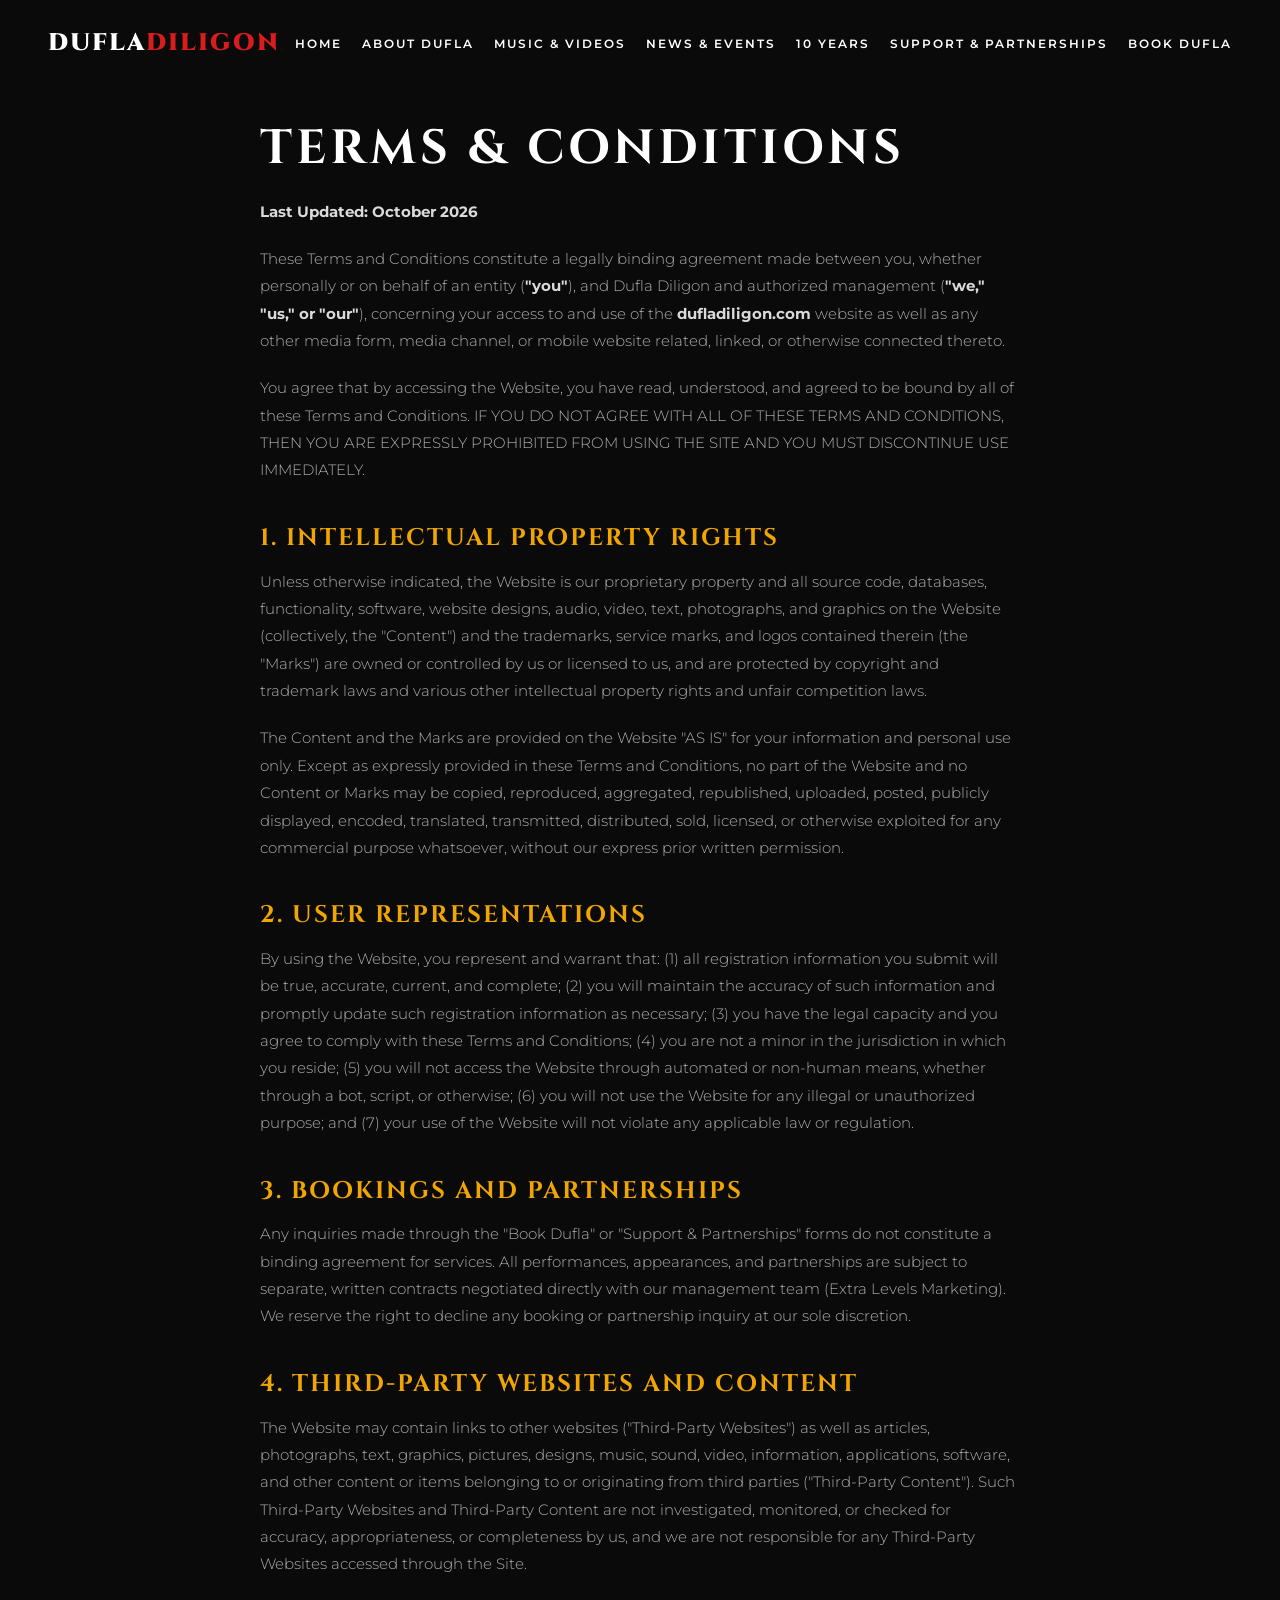
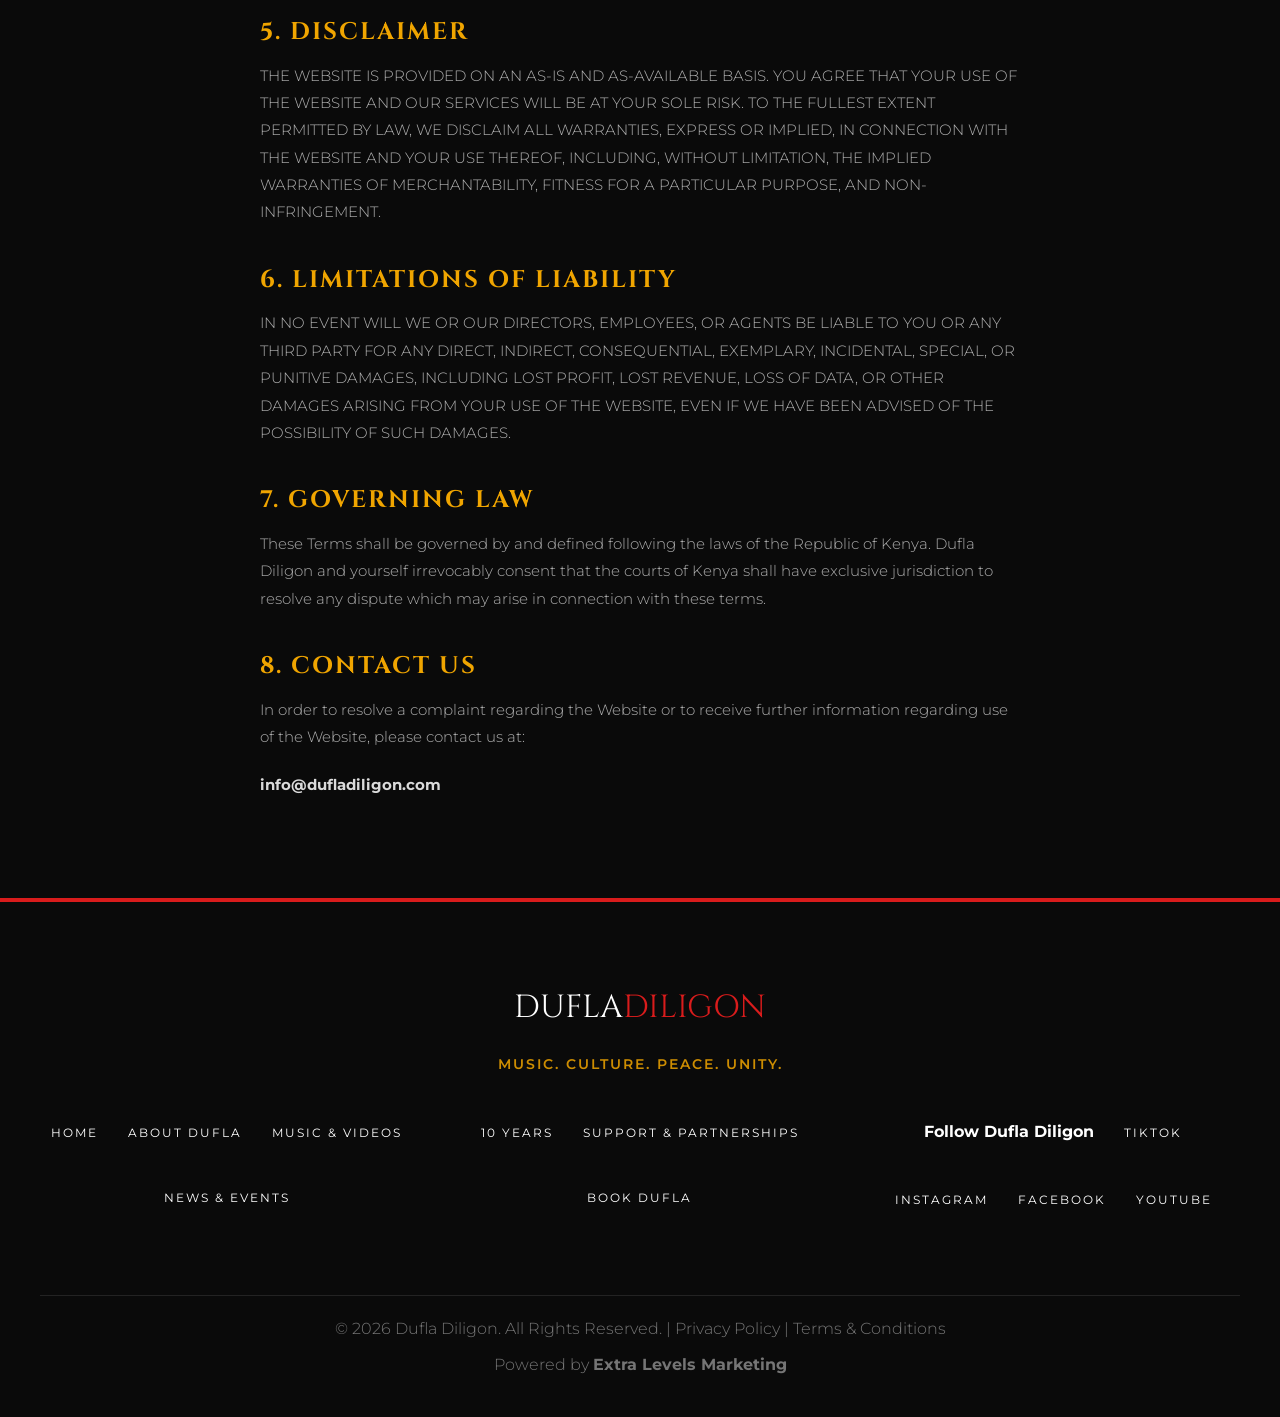
<file: terms.html>
﻿<!DOCTYPE html>
<html lang="en">
<head>
  <meta charset="UTF-8">
  <meta name="viewport" content="width=device-width, initial-scale=1.0">
  <link rel="canonical" href="https://dufladiligon.com/terms.html">
  <title>Terms & Conditions | Dufla Diligon</title>
  <meta name="description" content="Terms and Conditions for Dufla Diligon official website.">
  <link rel="stylesheet" href="style.css">
  <style>
    .legal-section { padding: 120px 20px 80px; max-width: 800px; margin: 0 auto; color: #ccc; line-height: 1.8; }
    .legal-section h1 { font-family: var(--font-heading); font-size: clamp(2rem, 4vw, 3rem); color: var(--white); margin-bottom: 20px; }
    .legal-section h2 { font-family: var(--font-heading); font-size: 1.5rem; color: var(--maasai-yellow); margin-top: 40px; margin-bottom: 15px; }
    .legal-section p, .legal-section ul { margin-bottom: 20px; font-size: 0.95rem; }
    .legal-section ul { padding-left: 20px; }
    .legal-section li { margin-bottom: 10px; }
    .legal-section strong { color: var(--white); }
  </style>
</head>
<body>
  <nav id="navbar">
    <a href="index.html" class="nav-logo">DUFLA<span>DILIGON</span></a>
    <ul class="nav-links">
      <li><a href="index.html">HOME</a></li>
      <li><a href="about.html">ABOUT DUFLA</a></li>
      <li><a href="music-videos.html">MUSIC & VIDEOS</a></li>
      <li><a href="events.html">NEWS & EVENTS</a></li>
      <li><a href="10-years.html">10 YEARS</a></li>
      <li><a href="support-partnerships.html">SUPPORT & PARTNERSHIPS</a></li>
      <li><a href="book-dufla.html">BOOK DUFLA</a></li>
    </ul>
    <div class="hamburger" id="hamburger"><span></span><span></span><span></span></div>
  </nav>
  <div class="mobile-menu" id="mobileMenu">
    <a href="index.html">HOME</a>
    <a href="about.html">ABOUT DUFLA</a>
    <a href="music-videos.html">MUSIC & VIDEOS</a>
    <a href="events.html">NEWS & EVENTS</a>
    <a href="10-years.html">10 YEARS</a>
    <a href="support-partnerships.html">SUPPORT & PARTNERSHIPS</a>
    <a href="book-dufla.html">BOOK DUFLA</a>
  </div>

  <section class="legal-section">
    <h1>Terms & Conditions</h1>
    <p><strong>Last Updated: October 2026</strong></p>
    
    <p>These Terms and Conditions constitute a legally binding agreement made between you, whether personally or on behalf of an entity (<strong>"you"</strong>), and Dufla Diligon and authorized management (<strong>"we," "us," or "our"</strong>), concerning your access to and use of the <strong>dufladiligon.com</strong> website as well as any other media form, media channel, or mobile website related, linked, or otherwise connected thereto.</p>
    
    <p>You agree that by accessing the Website, you have read, understood, and agreed to be bound by all of these Terms and Conditions. IF YOU DO NOT AGREE WITH ALL OF THESE TERMS AND CONDITIONS, THEN YOU ARE EXPRESSLY PROHIBITED FROM USING THE SITE AND YOU MUST DISCONTINUE USE IMMEDIATELY.</p>

    <h2>1. Intellectual Property Rights</h2>
    <p>Unless otherwise indicated, the Website is our proprietary property and all source code, databases, functionality, software, website designs, audio, video, text, photographs, and graphics on the Website (collectively, the "Content") and the trademarks, service marks, and logos contained therein (the "Marks") are owned or controlled by us or licensed to us, and are protected by copyright and trademark laws and various other intellectual property rights and unfair competition laws.</p>
    <p>The Content and the Marks are provided on the Website "AS IS" for your information and personal use only. Except as expressly provided in these Terms and Conditions, no part of the Website and no Content or Marks may be copied, reproduced, aggregated, republished, uploaded, posted, publicly displayed, encoded, translated, transmitted, distributed, sold, licensed, or otherwise exploited for any commercial purpose whatsoever, without our express prior written permission.</p>

    <h2>2. User Representations</h2>
    <p>By using the Website, you represent and warrant that: (1) all registration information you submit will be true, accurate, current, and complete; (2) you will maintain the accuracy of such information and promptly update such registration information as necessary; (3) you have the legal capacity and you agree to comply with these Terms and Conditions; (4) you are not a minor in the jurisdiction in which you reside; (5) you will not access the Website through automated or non-human means, whether through a bot, script, or otherwise; (6) you will not use the Website for any illegal or unauthorized purpose; and (7) your use of the Website will not violate any applicable law or regulation.</p>

    <h2>3. Bookings and Partnerships</h2>
    <p>Any inquiries made through the "Book Dufla" or "Support & Partnerships" forms do not constitute a binding agreement for services. All performances, appearances, and partnerships are subject to separate, written contracts negotiated directly with our management team (Extra Levels Marketing). We reserve the right to decline any booking or partnership inquiry at our sole discretion.</p>

    <h2>4. Third-Party Websites and Content</h2>
    <p>The Website may contain links to other websites ("Third-Party Websites") as well as articles, photographs, text, graphics, pictures, designs, music, sound, video, information, applications, software, and other content or items belonging to or originating from third parties ("Third-Party Content"). Such Third-Party Websites and Third-Party Content are not investigated, monitored, or checked for accuracy, appropriateness, or completeness by us, and we are not responsible for any Third-Party Websites accessed through the Site.</p>

    <h2>5. Disclaimer</h2>
    <p>THE WEBSITE IS PROVIDED ON AN AS-IS AND AS-AVAILABLE BASIS. YOU AGREE THAT YOUR USE OF THE WEBSITE AND OUR SERVICES WILL BE AT YOUR SOLE RISK. TO THE FULLEST EXTENT PERMITTED BY LAW, WE DISCLAIM ALL WARRANTIES, EXPRESS OR IMPLIED, IN CONNECTION WITH THE WEBSITE AND YOUR USE THEREOF, INCLUDING, WITHOUT LIMITATION, THE IMPLIED WARRANTIES OF MERCHANTABILITY, FITNESS FOR A PARTICULAR PURPOSE, AND NON-INFRINGEMENT.</p>

    <h2>6. Limitations of Liability</h2>
    <p>IN NO EVENT WILL WE OR OUR DIRECTORS, EMPLOYEES, OR AGENTS BE LIABLE TO YOU OR ANY THIRD PARTY FOR ANY DIRECT, INDIRECT, CONSEQUENTIAL, EXEMPLARY, INCIDENTAL, SPECIAL, OR PUNITIVE DAMAGES, INCLUDING LOST PROFIT, LOST REVENUE, LOSS OF DATA, OR OTHER DAMAGES ARISING FROM YOUR USE OF THE WEBSITE, EVEN IF WE HAVE BEEN ADVISED OF THE POSSIBILITY OF SUCH DAMAGES.</p>

    <h2>7. Governing Law</h2>
    <p>These Terms shall be governed by and defined following the laws of the Republic of Kenya. Dufla Diligon and yourself irrevocably consent that the courts of Kenya shall have exclusive jurisdiction to resolve any dispute which may arise in connection with these terms.</p>

    <h2>8. Contact Us</h2>
    <p>In order to resolve a complaint regarding the Website or to receive further information regarding use of the Website, please contact us at:</p>
    <p><strong>info@dufladiligon.com</strong></p>
  </section>

  <footer>
    <div class="container">
      <div class="footer-logo">DUFLA<span class="text-red">DILIGON</span></div>
      <p style="color:var(--maasai-yellow); letter-spacing:2px; font-weight:600; font-size:0.9rem; margin-bottom:40px; text-transform:uppercase;">Music. Culture. Peace. Unity.</p>
      
      <div class="footer-grid">
        <ul class="footer-links">
          <li><a href="index.html">Home</a></li>
          <li><a href="about.html">About Dufla</a></li>
          <li><a href="music-videos.html">Music & Videos</a></li>
          <li><a href="events.html">News & Events</a></li>
        </ul>
        <ul class="footer-links">
          <li><a href="10-years.html">10 Years</a></li>
          <li><a href="support-partnerships.html">Support & Partnerships</a></li>
          <li><a href="book-dufla.html">Book Dufla</a></li>
        </ul>
        <ul class="footer-links">
          <li class="footer-title">Follow Dufla Diligon</li>
          <li><a href="https://www.tiktok.com/@dufladiligon?_r=1&_t=ZS-9A8BRUnoHFk" target="_blank">TikTok</a></li>
          <li><a href="https://instagram.com/dufladiligon" target="_blank">Instagram</a></li>
          <li><a href="https://www.facebook.com/share/1Dr2cRrCRw/" target="_blank">Facebook</a></li>
          <li><a href="https://youtube.com/@duflamusic?si=NporpgNPWeEd60oz" target="_blank">YouTube</a></li>
        </ul>
      </div>

      <div class="footer-bottom">
        <p>&copy; 2026 Dufla Diligon. All Rights Reserved. | <a href="privacy.html">Privacy Policy</a> | <a href="terms.html">Terms & Conditions</a></p>
        <p style="margin-top:10px;">Powered by <strong>Extra Levels Marketing</strong></p>
      </div>
    </div>
  </footer>
  <script>
    window.addEventListener('scroll', () => {
      const nav = document.getElementById('navbar');
      if (nav) nav.classList.toggle('scrolled', window.scrollY > 50);
    });
    
    const h = document.getElementById('hamburger');
    const m = document.getElementById('mobileMenu');
    if(h && m) { 
      h.addEventListener('click', () => { 
        h.classList.toggle('active');
        m.classList.toggle('open'); 
      }); 
    }
  </script>
</body>
</html>
</file>
<file: style.css>
﻿/* ===================== MAASAI / SAMBURU THEME ===================== */
@import url('https://fonts.googleapis.com/css2?family=Cinzel:wght@400;700;900&family=Montserrat:wght@300;400;600;800&display=swap');

:root {
  --maasai-red: #D91C1C;
  --maasai-red-dark: #9A0D0D;
  --maasai-blue: #0E2954;
  --maasai-yellow: #F0A500;
  --earth-dark: #0A0A0A;
  --earth-light: #F5F5F5;
  --white: #FFFFFF;
  
  --font-heading: 'Cinzel', serif;
  --font-body: 'Montserrat', sans-serif;
  
  --transition: 0.5s cubic-bezier(0.2, 0.8, 0.2, 1);
}

*, *::before, *::after { box-sizing: border-box; margin: 0; padding: 0; }

html { scroll-behavior: smooth; font-size: 16px; }
body {
  font-family: var(--font-body);
  background: var(--earth-dark);
  color: var(--white);
  line-height: 1.6;
  overflow-x: hidden;
}
a { color: inherit; text-decoration: none; }
img { display: block; max-width: 100%; height: auto; }

/* ===================== TYPOGRAPHY ===================== */
h1, h2, h3, h4, h5 { font-family: var(--font-heading); font-weight: 700; line-height: 1.2; text-transform: uppercase; }
h1 { font-size: clamp(3rem, 8vw, 6rem); letter-spacing: 4px; }
h2 { font-size: clamp(2rem, 5vw, 4rem); letter-spacing: 2px; }
p { font-size: 1rem; font-weight: 300; opacity: 0.85; max-width: 800px; margin: 0 auto; }

.cinematic-text {
  text-shadow: 2px 4px 10px rgba(0,0,0,0.8);
}

.text-red { color: var(--maasai-red); }
.text-yellow { color: var(--maasai-yellow); }

/* ===================== BUTTONS ===================== */
.btn {
  display: inline-flex; align-items: center; justify-content: center;
  padding: 16px 40px; font-size: 0.85rem; font-weight: 600; letter-spacing: 3px;
  text-transform: uppercase; border-radius: 2px;
  transition: var(--transition); cursor: pointer;
  border: 1px solid transparent;
}
.btn-red { background: var(--maasai-red); color: var(--white); }
.btn-red:hover { background: var(--maasai-red-dark); transform: scale(1.05); }
.btn-outline { border-color: var(--white); color: var(--white); background: rgba(0,0,0,0.3); }
.btn-outline:hover { background: var(--white); color: var(--earth-dark); }

/* ===================== NAV ===================== */
#navbar {
  position: fixed; top: 0; left: 0; right: 0; z-index: 1010;
  padding: 24px 48px;
  display: flex; justify-content: space-between; align-items: center;
  transition: all var(--transition);
}
#navbar.scrolled {
  background: rgba(10,10,10,0.95);
  padding: 16px 48px;
  border-bottom: 2px solid var(--maasai-red);
}
.nav-logo { font-family: var(--font-heading); font-size: 1.5rem; font-weight: 900; letter-spacing: 2px; }
.nav-logo span { color: var(--maasai-red); }
.nav-links { display: flex; gap: 20px; list-style: none; }
.nav-links a {
  font-size: 0.75rem; font-weight: 600; letter-spacing: 2px; text-transform: uppercase;
  transition: color var(--transition); position: relative;
}
.nav-links a:hover, .nav-links a.active { color: var(--maasai-yellow); }
.nav-links a::after {
  content: ''; position: absolute; bottom: -6px; left: 0; right: 0;
  height: 2px; background: var(--maasai-red); transform: scaleX(0); transition: var(--transition);
}
.nav-links a:hover::after, .nav-links a.active::after { transform: scaleX(1); }

/* Mobile Menu */
.hamburger { display: none; flex-direction: column; gap: 6px; cursor: pointer; z-index: 1001; }
.hamburger span { width: 30px; height: 2px; background: var(--white); transition: var(--transition); }
.mobile-menu {
  position: fixed; inset: 0; background: var(--earth-dark); z-index: 1010;
  display: flex; flex-direction: column; align-items: center; justify-content: center; gap: 20px;
  opacity: 0; pointer-events: none; transition: var(--transition);
}
.mobile-menu.open { opacity: 1; pointer-events: auto; }
.mobile-menu a { font-family: var(--font-heading); font-size: 2rem; }

/* ===================== LAYOUT ===================== */
.container { max-width: 1400px; margin: 0 auto; padding: 0 40px; }
.section { padding: 120px 0; }
.page-header {
  height: 60vh; min-height: 400px;
  display: flex; align-items: center; justify-content: center;
  position: relative; text-align: center;
  background-size: cover; background-position: center;
}
.page-header::before {
  content: ''; position: absolute; inset: 0;
  background: linear-gradient(to bottom, rgba(10,10,10,0.4), var(--earth-dark));
}
.page-header h1 { position: relative; z-index: 2; margin-top: 60px; }

/* ===================== FOOTER ===================== */
footer {
  background: var(--earth-dark); padding: 80px 0 40px;
  border-top: 4px solid var(--maasai-red); text-align: center;
}
.footer-logo { font-family: var(--font-heading); font-size: 2rem; margin-bottom: 20px; }
.footer-links { display: flex; justify-content: center; gap: 30px; margin-bottom: 40px; flex-wrap: wrap; }
.footer-links a { font-size: 0.75rem; letter-spacing: 2px; text-transform: uppercase; }
.footer-links a:hover { color: var(--maasai-yellow); }
.footer-bottom { font-size: 0.75rem; color: #888; border-top: 1px solid rgba(255,255,255,0.1); padding-top: 20px; margin-top: 40px; }

/* ===================== UTILS ===================== */
.bead-divider {
  display: flex; justify-content: center; gap: 8px; margin: 40px 0;
}
.bead { width: 12px; height: 12px; border-radius: 50%; }
.bead.red { background: var(--maasai-red); }
.bead.blue { background: var(--maasai-blue); }
.bead.yellow { background: var(--maasai-yellow); }

/* Responsive */
@media (max-width: 768px) {
  .nav-links { display: none; }
  .hamburger { display: flex; }
  #navbar { padding: 20px; }
  .container { padding: 0 20px; }
}



/* --- RECENT UI/UX FIXES --- */

/* 1. Footer Alignment */
.footer-grid {
  display: grid;
  grid-template-columns: repeat(auto-fit, minmax(200px, 1fr));
  gap: 40px;
  margin-bottom: 40px;
  text-align: left;
}
.footer-links {
  list-style: none;
  line-height: 2;
}
.footer-links .footer-title {
  color: #fff;
  font-weight: 700;
  margin-bottom: 5px;
  display: block;
}

/* 2. Hamburger Close Sign (X animation) */
.hamburger.active span:nth-child(1) {
  transform: translateY(8px) rotate(45deg);
}
.hamburger.active span:nth-child(2) {
  opacity: 0;
}
.hamburger.active span:nth-child(3) {
  transform: translateY(-8px) rotate(-45deg);
}

/* 3. Mobile Event Card Congestion Fixes */
@media (max-width: 768px) {
  .home-section .container > div[style*="display:grid"] {
    grid-template-columns: 1fr !important;
    gap: 30px !important;
  }
  .ev-card .poster-wrap img, .home-section img[src="charity-poster-new.jpg"] {
    max-height: 350px !important;
  }
  .ev-card.concert-card .poster-wrap {
    height: 350px !important;
  }
  .form-inner {
    grid-template-columns: 1fr !important;
  }
}

@media (max-width: 768px) {
  .upcoming-grid, .proof-layout, .videos-grid-section .video-grid, .partner-types {
    grid-template-columns: 1fr !important;
    gap: 20px !important;
  }
  .ev-card .ev-body { padding: 20px !important; }
  .ev-card .ev-title { font-size: 1.2rem !important; }
  .ev-card .poster-wrap img { max-height: 250px !important; }
  .ev-card.concert-card .poster-wrap { height: 250px !important; }
}
</file>
